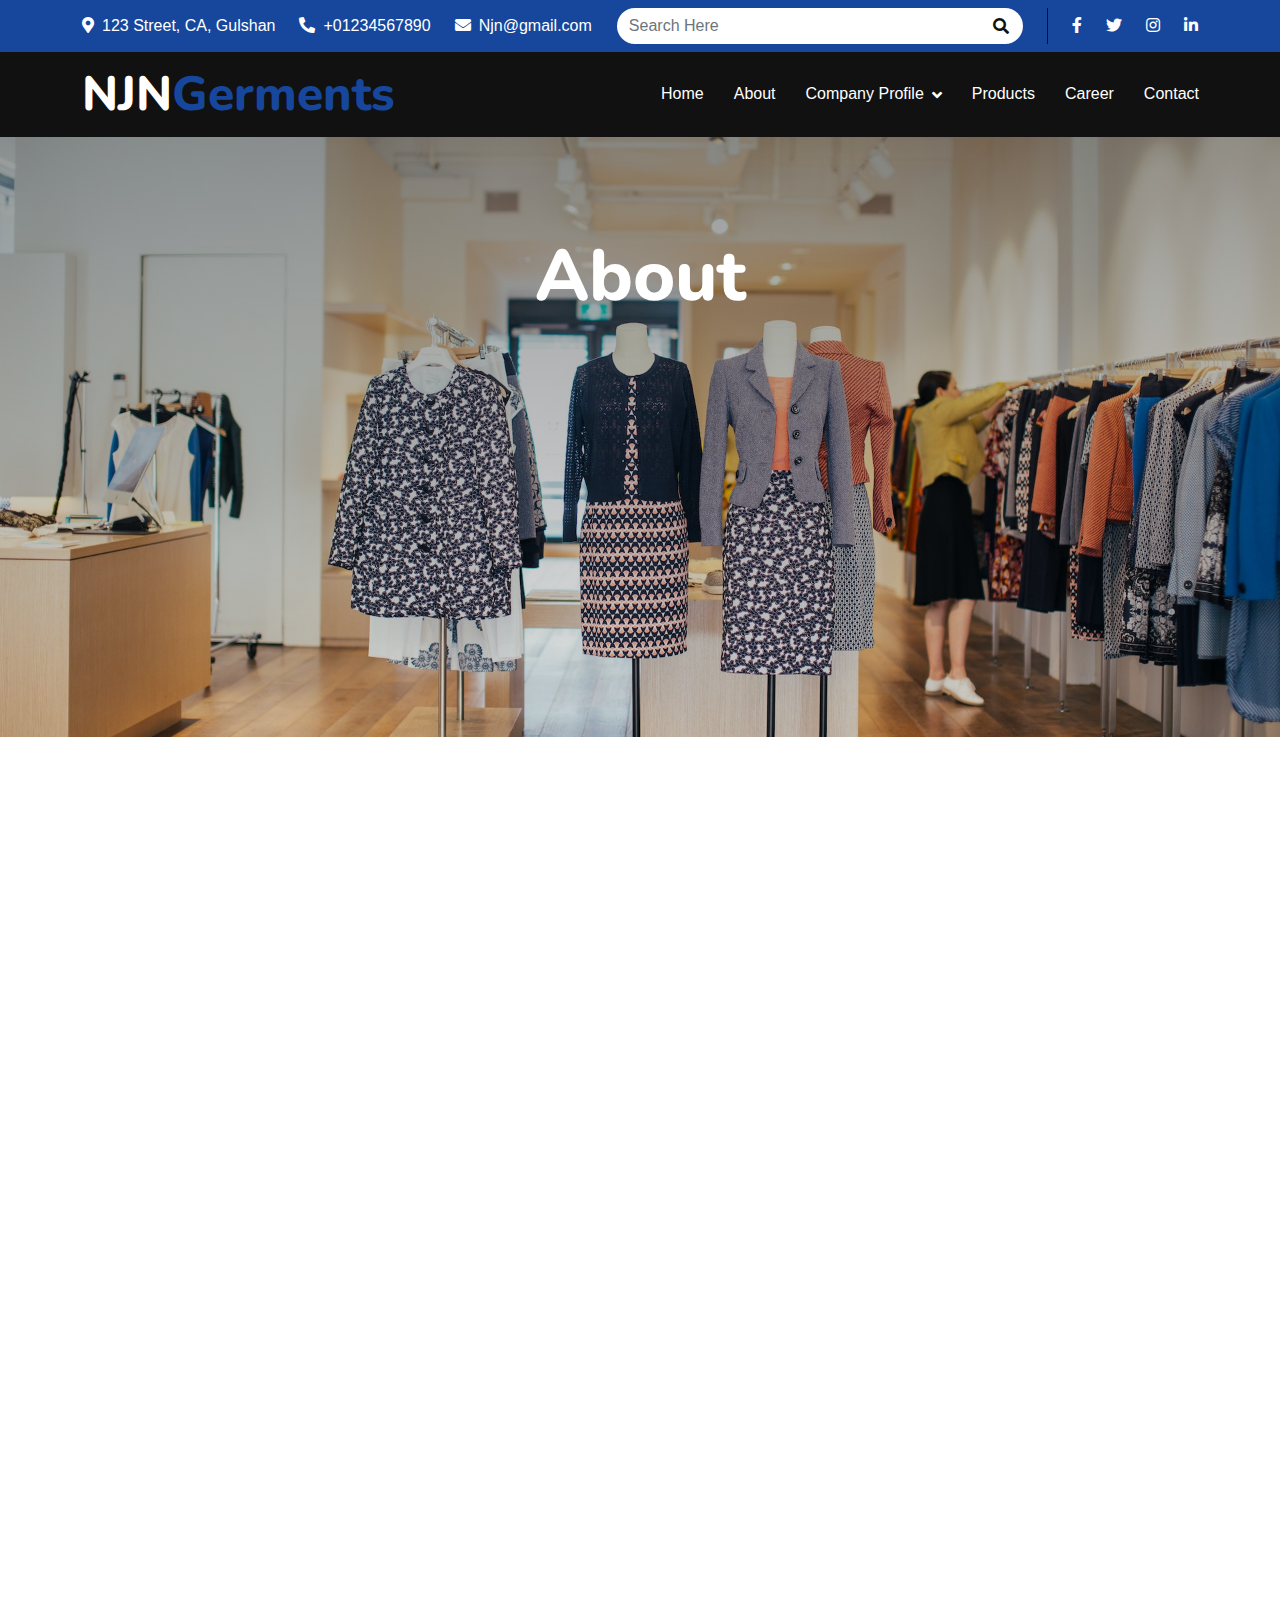
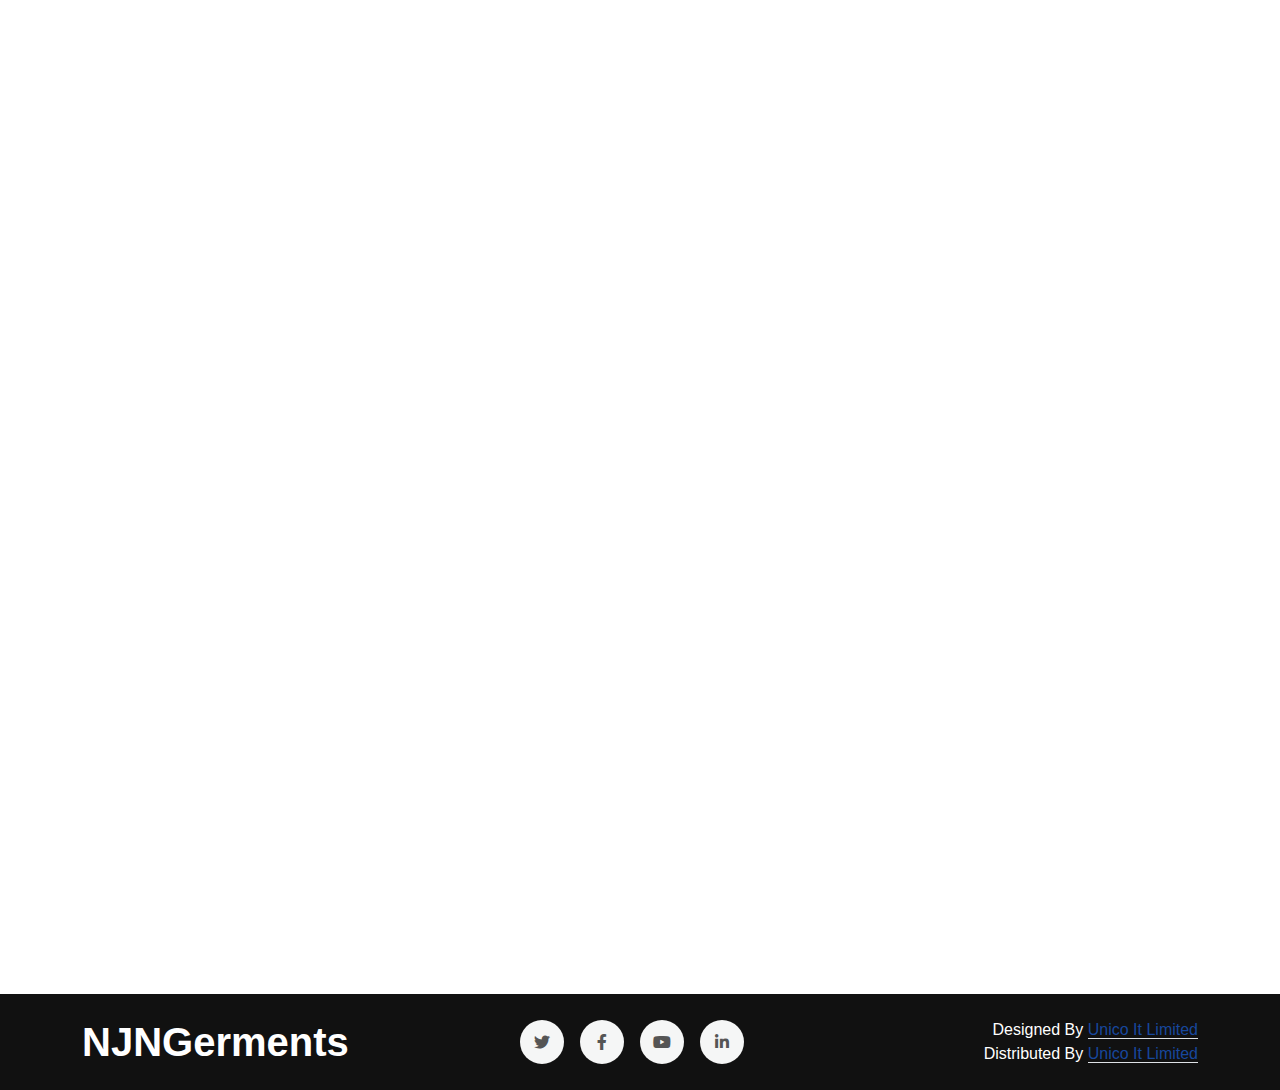
<file: about.html>
<!DOCTYPE html>
<html lang="en">

<head>
    <meta charset="utf-8">
    <title>PestKit - Pest Control Website Template</title>
    <meta content="width=device-width, initial-scale=1.0" name="viewport">
    <meta content="" name="keywords">
    <meta content="" name="description">

    <!-- Google Web Fonts -->
    <link rel="preconnect" href="https://fonts.googleapis.com">
    <link rel="preconnect" href="https://fonts.gstatic.com" crossorigin>
    <link href="https://fonts.googleapis.com/css2?family=Nunito:wght@600;700;800&display=swap" rel="stylesheet">
    <link href="https://fonts.googleapis.com/css2?family=Open+Sans:wght@400;500&display=swap" rel="stylesheet">

    <!-- Icon Font Stylesheet -->
    <link href="https://cdnjs.cloudflare.com/ajax/libs/font-awesome/5.10.0/css/all.min.css" rel="stylesheet">
    <link href="https://cdn.jsdelivr.net/npm/bootstrap-icons@1.4.1/font/bootstrap-icons.css" rel="stylesheet">

    <!-- Libraries Stylesheet -->
    <link href="lib/animate/animate.min.css" rel="stylesheet">
    <link href="lib/owlcarousel/assets/owl.carousel.min.css" rel="stylesheet">

    <!-- Customized Bootstrap Stylesheet -->
    <link href="css/bootstrap.min.css" rel="stylesheet">

    <!-- Template Stylesheet -->
    <link href="css/style.css" rel="stylesheet">
</head>

<body>
    <!-- Spinner Start -->
    <div id="spinner"
        class="show w-100 vh-100 bg-white position-fixed translate-middle top-50 start-50 d-flex align-items-center justify-content-center">
        <div class="spinner-grow text-primary" role="status"></div>
    </div>
    <!-- Spinner End -->

    <!-- Topbar Start -->
    <div class="container-fluid " style="background-color: #17479d;">
        <div class="container">
            <div class="d-flex justify-content-between topbar py-2">
                <div class="d-flex align-items-center flex-shrink-0 topbar-info">
                    <a href="#" class="me-4 text-white"><i class="fas fa-map-marker-alt me-2 text-white"></i>123 Street,
                        CA, Gulshan</a>
                    <a href="#" class="me-4 text-white"><i class="fas fa-phone-alt me-2 text-white"></i>+01234567890</a>
                    <a href="#" class="text-white"><i class="fas fa-envelope me-2 text-white"></i>Njn@gmail.com</a>
                </div>
                <div class="text-end pe-4 me-4 border-end border-dark search-btn">
                    <div class="search-form">
                        <form method="post" action="index.html">
                            <div class="form-group">
                                <div class="d-flex">
                                    <input type="search" class="form-control border-0 rounded-pill" name="search-input"
                                        value="" placeholder="Search Here" required="" />
                                    <button type="submit" value="Search Now!" class="btn"><i
                                            class="fa fa-search text-dark"></i></button>
                                </div>
                            </div>
                        </form>
                    </div>
                </div>
                <div class="d-flex align-items-center justify-content-center topbar-icon">
                    <a href="#" class="me-4"><i class="fab fa-facebook-f text-white"></i></a>
                    <a href="#" class="me-4"><i class="fab fa-twitter text-white"></i></a>
                    <a href="#" class="me-4"><i class="fab fa-instagram text-white"></i></a>
                    <a href="#" class=""><i class="fab fa-linkedin-in text-white"></i></a>
                </div>
            </div>
        </div>
    </div>
    <!-- Topbar End -->

    <!-- Navbar Start -->
    <div class="container-fluid bg-dark ">
        <div class="container">
            <nav class="navbar navbar-dark navbar-expand-lg py-lg-0">
                <a href="index.html" class="navbar-brand">
                    <h1 class="text-white mb-0 display-5">NJN<span class="text-navy"
                            style="color: #17479d;">Germents</span></h1>
                </a>
                <button class="navbar-toggler bg-primary" type="button" data-bs-toggle="collapse"
                    data-bs-target="#navbarCollapse">
                    <span class="fa fa-bars text-dark"></span>
                </button>
                <div class="collapse navbar-collapse me-n3" id="navbarCollapse">
                    <div class="navbar-nav ms-auto">
                        <a href="index.html" class="nav-item nav-link ">Home</a>
                        <a href="about.html" class="nav-item nav-link">About</a>
                        <div class="nav-item dropdown">
                            <a href="#" class="nav-link dropdown-toggle" data-bs-toggle="dropdown">Company Profile</a>
                            <div class="dropdown-menu m-0 ">
                                <a style="" href="director.html" class="dropdown-item ">Board of Directors</a>

                                <a style="" href="Certificate.html" class="dropdown-item"> Certificate of
                                    Incorporation</a>
                                <a style="" href="team.html" class="dropdown-item">Team</a>
                            </div>
                        </div>
                        <a href="products.html" class="nav-item nav-link">Products</a>
                        <a href="carrer.html" class="nav-item nav-link">Career</a>
                        <a href="contact.html" class="nav-item nav-link">Contact</a>
                    </div>
                    <!-- <div class="navbar-nav ms-auto">
                            <a href="index.html" class="nav-item nav-link active">Home</a>
                            <a href="about.html" class="nav-item nav-link">About</a>
                            <a href="service.html" class="nav-item nav-link">Services</a>
                            <a href="project.html" class="nav-item nav-link">Projects</a>
                            <div class="nav-item dropdown">
                                <a href="#" class="nav-link dropdown-toggle" data-bs-toggle="dropdown">Pages</a>
                                <div class="dropdown-menu m-0 ">
                                    <a href="price.html" class="dropdown-item">Pricing Plan</a>
                                    <a href="blog.html" class="dropdown-item">Blog Post</a>
                                    <a href="team.html" class="dropdown-item">Team Members</a>
                                    <a href="testimonial.html" class="dropdown-item">Testimonial</a>
                                    <a href="404.html" class="dropdown-item">404 Page</a>
                                </div>
                            </div>
                            <a href="contact.html" class="nav-item nav-link">Contact</a>
                        </div> -->
                </div>
            </nav>
        </div>
    </div>
    <!-- Navbar End -->

        
        <!-- Page Header Start -->
        <div class="container-fluid page-header py-5">
            <div class="container text-center py-5">
                <h1 class="display-2 text-white mb-4 animated slideInDown">About</h1>
                <nav aria-label="breadcrumb">
                    <ol class="breadcrumb justify-content-center mb-0 animated slideInDown">
                       
                    </ol>
                </nav>
            </div>
        </div>
        <!-- Page Header End -->
        <!-- About Start -->
    <div class="container-fluid py-5">
        <div class="container py-5">
            <div class="row g-5">
                <div class="col-lg-6 col-md-12 wow fadeInUp" data-wow-delay=".3s">
                    <div class="about-img">
                        <div class="rotate-left "></div>
                        <div class="rotate-right "></div>
                        <img src="img/about-img.jpg" class="img-fluid h-100" alt="img">
                        <div class="bg-white experiences">
                            <h1 class="display-3">20+</h1>
                            <h6 class="fw-bold">Years Of Experiences</h6>
                        </div>
                    </div>
                </div>
                <div class="col-lg-6 col-md-12 wow fadeInUp" data-wow-delay=".6s">
                    <div class="about-item overflow-hidden">
                        <!-- <h5 class="mb-2 px-3 py-1 text-dark rounded-pill d-inline-block border border-2 border-primary">About PestKit</h5> -->
                        <h1 class="display-5 mb-2">Apparel That We Manufacture</h1>
                        <p class="fs-5" style="text-align: justify;">Fashion trend keeps changing and it demands
                            garments to be made in a different color, in different style, and various fabrication.

                            Posh Garments is such a garment manufacturer in Bangladesh which can manufacture a wide
                            range of products. The core products of Posh Garments are ladies’ blouses, tops, dresses,
                            skirts, jumpsuits, loungewear, nightwear, or sleepwear. We also manufacture girls’ dresses,
                            tops, and skirts.

                            For men and boys, we manufacture casual wear shirts, boxers and boxer shorts, swim shorts,
                            and sleepwear. Hotel, school uniforms, and hospital uniforms are niche products that we
                            manufacture and export to many countries.</p>
                        <div class="row">
                            <div class="col-3">
                                <div class="text-center">
                                    <div class="p-4 bg-dark rounded d-flex"
                                        style="align-items: center; justify-content: center;">
                                        <i class="fas fa-city fa-4x " style="color: #17479d;"></i>
                                    </div>
                                    <div class="my-2">
                                        <h5>Building</h5>
                                        <h5>Cleaning</h5>
                                    </div>
                                </div>
                            </div>
                            <div class="col-3">
                                <div class="text-center">
                                    <div class="p-4 bg-dark rounded d-flex"
                                        style="align-items: center; justify-content: center;">
                                        <i class="fas fa-school fa-4x " style="color: #17479d;"></i>
                                    </div>
                                    <div class="my-2">
                                        <h5>Education</h5>
                                        <h5>center</h5>
                                    </div>
                                </div>
                            </div>
                            <div class="col-3">
                                <div class="text-center">
                                    <div class="p-4 bg-dark rounded d-flex"
                                        style="align-items: center; justify-content: center;">
                                        <i class="fas fa-warehouse fa-4x " style="color: #17479d;"></i>
                                    </div>
                                    <div class="my-2">
                                        <h5>Warehouse</h5>
                                        <h5>Cleaning</h5>
                                    </div>
                                </div>
                            </div>
                            <div class="col-3">
                                <div class="text-center">
                                    <div class="p-4 bg-dark rounded d-flex"
                                        style="align-items: center; justify-content: center;">
                                        <i class="fas fa-hospital fa-4x " style="color: #17479d;"></i>
                                    </div>
                                    <div class="my-2">
                                        <h5>Hospital</h5>
                                        <h5>Cleaning</h5>
                                    </div>
                                </div>
                            </div>
                        </div>
                        <button type="button" class="btn  border-0 rounded-pill px-4 py-3 mt-5"
                            style="color: white; background-color: #17479d;">Find Services</button>
                    </div>
                </div>
            </div>
        </div>
    </div>
    <!-- About End -->


    <!-- Footer Start -->
    <div class="container-fluid footer py-5 wow fadeIn" data-wow-delay=".3s">
        <div class="container py-5">
            <div class="row g-4 footer-inner">
                <div class="col-lg-3 col-md-6">
                    <div class="footer-item">
                        <h4 class="text-white fw-bold mb-4">About NJN</h4>
                        <p>Nostrud exertation ullamco labor nisi aliquip ex ea commodo consequat duis aute irure dolor
                            in reprehenderit in voluptate velit esse cillum dolore.</p>
                    </div>
                    <div class="pt-5">
                        <iframe
                            src="https://www.google.com/maps/embed?pb=!1m18!1m12!1m3!1d116786.28725441988!2d90.22510394335937!3d23.833832599999994!2m3!1f0!2f0!3f0!3m2!1i1024!2i768!4f13.1!3m3!1m2!1s0x3755c71ce580cc5b%3A0x628f58a3f261f98f!2sUnico%20IT%20Limited!5e0!3m2!1sen!2sbd!4v1697269015013!5m2!1sen!2sbd"
                            width="" height="250" style="border:0;" allowfullscreen="" loading="lazy"
                            referrerpolicy="no-referrer-when-downgrade"></iframe>
                    </div>
                </div>
                <div class="col-lg-3 col-md-6">
                    <div class="footer-item ps-4">
                        <h4 class="text-white fw-bold mb-4">Usefull Link</h4>
                        <div class="d-flex flex-column align-items-start">
                            <a class="btn  ps-0" href=""><i class="fa fa-check me-2"></i>About Us</a>
                            <a class="btn  ps-0" href=""><i class="fa fa-check me-2"></i>Contact Us</a>
                            <a class="btn  ps-0" href=""><i class="fa fa-check me-2"></i>Our Services</a>
                            <a class="btn  ps-0" href=""><i class="fa fa-check me-2"></i>Terms & Condition</a>
                        </div>
                    </div>
                </div>
                <div class="col-lg-3 col-md-6">
                    <div class="footer-item">
                        <h4 class="text-white fw-bold mb-4">Pages Link</h4>
                        <div class="d-flex flex-column align-items-start">
                            <a class="btn ps-0" href="index.html"><i class="fa fa-check me-2"></i>Home</a>
                            <a class="btn ps-0" href="about.html"><i class="fa fa-check me-2"></i>About</a>
                            <a class="btn ps-0" href="products.html"><i class="fa fa-check me-2"></i> Products</a>
                            <a class="btn ps-0" href="carrer.html"><i class="fa fa-check me-2"></i>Career</a>
                            <a class="btn ps-0" href="team.html"><i class="fa fa-check me-2"></i>Team</a>
                            <a class="btn ps-0" href="contact.html"><i class="fa fa-check me-2"></i>Contact</a>
                            <a class="btn ps-0" href="Certificate.html"><i class="fa fa-check me-2"></i> Certificate of
                                Incorporation</a>
                            <a class="btn    ps-0" href="director.html"><i class="fa fa-check me-2"></i>Board of Directors</a>
                        </div>



                    </div>
                </div>
                <div class="col-lg-3 col-md-6">
                    <div class="footer-item">
                        <h4 class="text-white fw-bold mb-4">Contact Us</h4>
                        <a href="" class="btn    w-100 text-start ps-0 pb-3 border-bottom rounded-0"><i
                                class="fa fa-map-marker-alt me-3"></i>123 Street, CA, USA</a>
                        <a href="" class="btn    w-100 text-start ps-0 py-3 border-bottom rounded-0"><i
                                class="fa fa-phone-alt me-3"></i>+012 345 67890</a>
                        <a href="" class="btn    w-100 text-start ps-0 py-3 border-bottom rounded-0"><i
                                class="fa fa-envelope me-3"></i>info@example.com</a>
                        
                    </div>
                </div>
            </div>
        </div>
    </div>
    <!-- Footer End -->
    <!-- Copyright Start -->
    <style>
        .copyright-icon:hover {
            color: #fff;
            background-color: #17479d !important;
        }
    </style>
    <div class="container-fluid copyright bg-dark py-4">
        <div class="container">
            <div class="row">
                <div class="col-md-4  text-md-start mb-3 mb-md-0">
                    <a href="#" class="text-white mb-0 display-6 ">NJNGerments</a>
                </div>
                <div class="col-md-4 copyright-btn text-center text-md-start mb-3 mb-md-0 flex-shrink-0">
                    <a class="btn btn-white rounded-circle bg-light me-3 copyright-icon" href=""><i
                            class="fab fa-twitter"></i></a>
                    <a class="btn btn-white rounded-circle bg-light me-3 copyright-icon" href=""><i
                            class="fab fa-facebook-f"></i></a>
                    <a class="btn btn-white rounded-circle bg-light me-3 copyright-icon" href=""><i
                            class="fab fa-youtube"></i></a>
                    <a class="btn btn-white rounded-circle bg-light me-3 copyright-icon" href=""><i
                            class="fab fa-linkedin-in"></i></a>
                </div>
                <div class="col-md-4 my-auto text-center text-md-end text-white">
                    Designed By <a class="border-bottom" href="" style="color: #17479d;">Unico It
                        Limited</a><br>Distributed By <a class="border-bottom" href="" style="color: #17479d">Unico It
                        Limited</a>
                </div>
            </div>
        </div>
    </div>
    <!-- Copyright End -->


    <!-- Back to Top -->
    

    <!-- JavaScript Libraries -->
    <script src="https://ajax.googleapis.com/ajax/libs/jquery/3.6.4/jquery.min.js"></script>
    <script src="https://code.jquery.com/jquery-3.4.1.min.js"></script>
    <script src="https://cdn.jsdelivr.net/npm/bootstrap@5.0.0/dist/js/bootstrap.bundle.min.js"></script>
    <script src="lib/wow/wow.min.js"></script>
    <script src="lib/easing/easing.min.js"></script>
    <script src="lib/waypoints/waypoints.min.js"></script>
    <script src="lib/owlcarousel/owl.carousel.min.js"></script>

    <!-- Template Javascript -->
    <script src="js/main.js"></script>
</body>

</html>
</file>
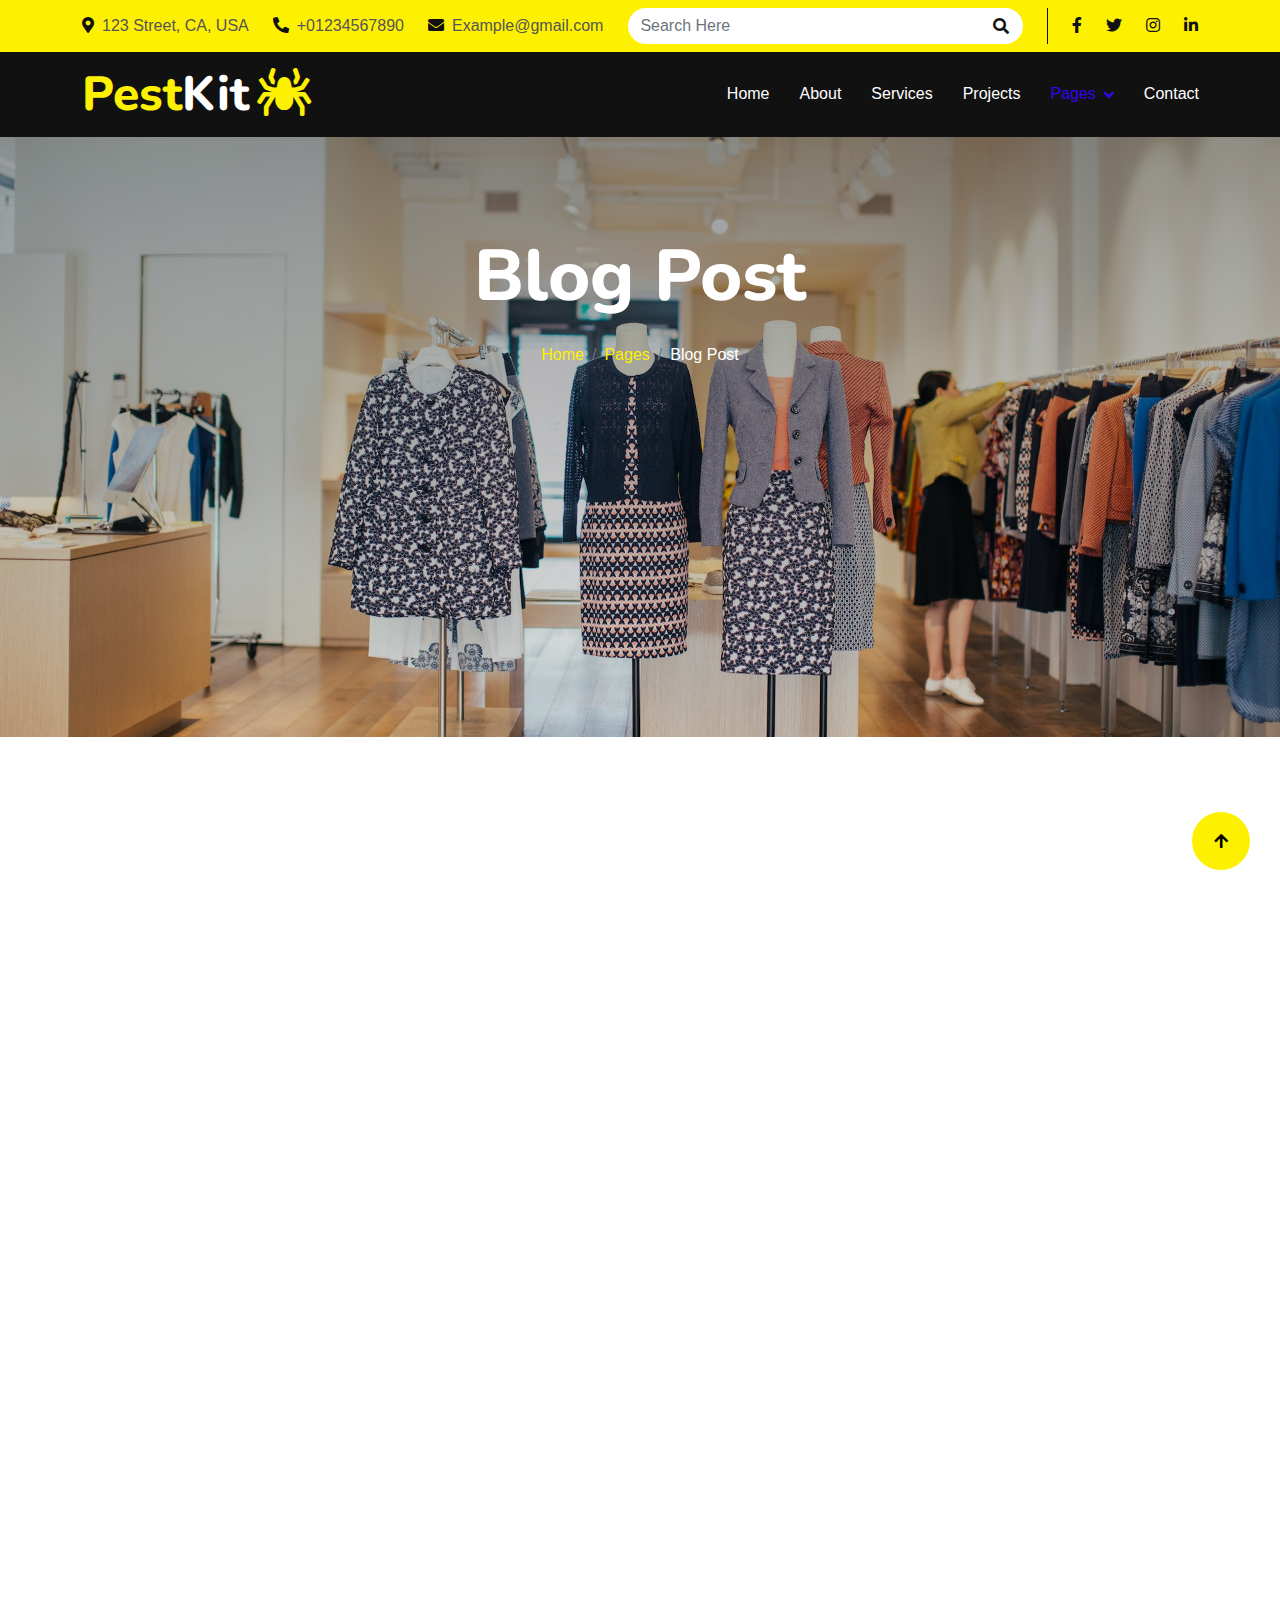
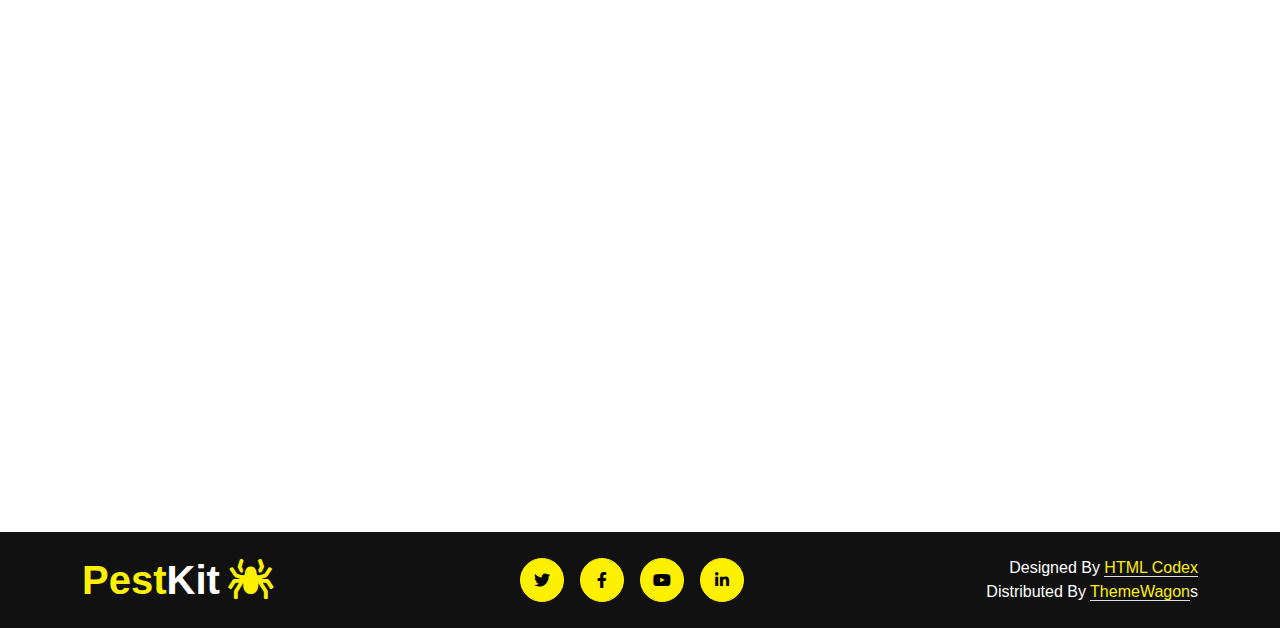
<file: blog.html>
<!DOCTYPE html>
<html lang="en">

    <head>
        <meta charset="utf-8">
        <title>PestKit - Pest Control Website Template</title>
        <meta content="width=device-width, initial-scale=1.0" name="viewport">
        <meta content="" name="keywords">
        <meta content="" name="description">

        <!-- Google Web Fonts -->
        <link rel="preconnect" href="https://fonts.googleapis.com">
        <link rel="preconnect" href="https://fonts.gstatic.com" crossorigin>
        <link href="https://fonts.googleapis.com/css2?family=Nunito:wght@600;700;800&display=swap" rel="stylesheet"> 
        <link href="https://fonts.googleapis.com/css2?family=Open+Sans:wght@400;500&display=swap" rel="stylesheet">

        <!-- Icon Font Stylesheet -->
        <link href="https://cdnjs.cloudflare.com/ajax/libs/font-awesome/5.10.0/css/all.min.css" rel="stylesheet">
        <link href="https://cdn.jsdelivr.net/npm/bootstrap-icons@1.4.1/font/bootstrap-icons.css" rel="stylesheet">

        <!-- Libraries Stylesheet -->
        <link href="lib/animate/animate.min.css" rel="stylesheet">
        <link href="lib/owlcarousel/assets/owl.carousel.min.css" rel="stylesheet">

        <!-- Customized Bootstrap Stylesheet -->
        <link href="css/bootstrap.min.css" rel="stylesheet">

        <!-- Template Stylesheet -->
        <link href="css/style.css" rel="stylesheet">
    </head>

    <body>
        <!-- Spinner Start -->
        <div id="spinner" class="show w-100 vh-100 bg-white position-fixed translate-middle top-50 start-50 d-flex align-items-center justify-content-center">
            <div class="spinner-grow text-primary" role="status"></div>
        </div>
        <!-- Spinner End -->

        <!-- Topbar Start -->
        <div class="container-fluid topbar-top bg-primary">
            <div class="container">
                <div class="d-flex justify-content-between topbar py-2">
                    <div class="d-flex align-items-center flex-shrink-0 topbar-info">
                        <a href="#" class="me-4 text-secondary"><i class="fas fa-map-marker-alt me-2 text-dark"></i>123 Street, CA, USA</a>
                        <a href="#" class="me-4 text-secondary"><i class="fas fa-phone-alt me-2 text-dark"></i>+01234567890</a>
                        <a href="#" class="text-secondary"><i class="fas fa-envelope me-2 text-dark"></i>Example@gmail.com</a>
                    </div>
                    <div class="text-end pe-4 me-4 border-end border-dark search-btn">
                        <div class="search-form">
                            <form method="post" action="index.html">
                                <div class="form-group">
                                    <div class="d-flex">
                                        <input type="search" class="form-control border-0 rounded-pill" name="search-input" value="" placeholder="Search Here" required=""/>
                                        <button type="submit" value="Search Now!" class="btn"><i class="fa fa-search text-dark"></i></button>
                                    </div>
                                </div>
                            </form>
                        </div>
                    </div>
                    <div class="d-flex align-items-center justify-content-center topbar-icon">
                        <a href="#" class="me-4"><i class="fab fa-facebook-f text-dark"></i></a>
                        <a href="#" class="me-4"><i class="fab fa-twitter text-dark"></i></a>
                        <a href="#" class="me-4"><i class="fab fa-instagram text-dark"></i></a>
                        <a href="#" class=""><i class="fab fa-linkedin-in text-dark"></i></a>
                    </div>
                </div>
            </div>
        </div>
        <!-- Topbar End -->


        <!-- Navbar Start -->
        <div class="container-fluid bg-dark">
            <div class="container">
                <nav class="navbar navbar-dark navbar-expand-lg py-lg-0">
                    <a href="index.html" class="navbar-brand">
                        <h1 class="text-primary mb-0 display-5">Pest<span class="text-white">Kit</span><i class="fa fa-spider text-primary ms-2"></i></h1>
                    </a>
                    <button class="navbar-toggler bg-primary" type="button" data-bs-toggle="collapse" data-bs-target="#navbarCollapse">
                        <span class="fa fa-bars text-dark"></span>
                    </button>
                    <div class="collapse navbar-collapse me-n3" id="navbarCollapse">
                        <div class="navbar-nav ms-auto">
                            <a href="index.html" class="nav-item nav-link">Home</a>
                            <a href="about.html" class="nav-item nav-link">About</a>
                            <a href="service.html" class="nav-item nav-link">Services</a>
                            <a href="project.html" class="nav-item nav-link">Projects</a>
                            <div class="nav-item dropdown">
                                <a href="#" class="nav-link dropdown-toggle active" data-bs-toggle="dropdown">Pages</a>
                                <div class="dropdown-menu m-0 bg-primary">
                                    <a href="price.html" class="dropdown-item">Pricing Plan</a>
                                    <a href="blog.html" class="dropdown-item active">Blog Post</a>
                                    <a href="team.html" class="dropdown-item">Team Members</a>
                                    <a href="testimonial.html" class="dropdown-item">Testimonial</a>
                                    <a href="404.html" class="dropdown-item">404 Page</a>
                                </div>
                            </div>
                            <a href="contact.html" class="nav-item nav-link">Contact</a>
                        </div>
                    </div>
                </nav>
            </div>
        </div>
        <!-- Navbar End -->

        
        <!-- Page Header Start -->
        <div class="container-fluid page-header py-5">
            <div class="container text-center py-5">
                <h1 class="display-2 text-white mb-4 animated slideInDown">Blog Post</h1>
                <nav aria-label="breadcrumb">
                    <ol class="breadcrumb justify-content-center mb-0 animated slideInDown">
                        <li class="breadcrumb-item"><a href="#">Home</a></li>
                        <li class="breadcrumb-item"><a href="#">Pages</a></li>
                        <li class="breadcrumb-item text-white" aria-current="page">Blog Post</li>
                    </ol>
                </nav>
            </div>
        </div>
        <!-- Page Header End -->


        <!-- Blog Start -->
        <div class="container-fluid py-5">
            <div class="container py-5">
                <div class="text-center mb-5 wow fadeInUp" data-wow-delay=".3s">
                    <h5 class="mb-2 px-3 py-1 text-dark rounded-pill d-inline-block border border-2 border-primary">Our Blog</h5>
                    <h1 class="display-5">Latest Blog & News</h1>
                </div>
                <div class="owl-carousel blog-carousel wow fadeInUp" data-wow-delay=".5s">
                    <div class="blog-item">
                        <img src="img/blog-1.jpg" class="img-fluid w-100 rounded-top" alt="">
                         <div class="rounded-bottom bg-light">
                            <div class="d-flex justify-content-between p-4 pb-2">
                                <span class="pe-2 text-dark"><i class="fa fa-user me-2"></i>By Admin</span>
                                <span class="text-dark"><i class="fas fa-calendar-alt me-2"></i>10 Feb, 2023</span>
                            </div>
                            <div class="px-4 pb-0">
                                <h4>How To Build A Cleaning Plan</h4>
                                <p>Lorem ipsum dolor sit amet consectur adip sed eiusmod tempor.</p>
                            </div>
                            <div class="p-4 py-2 d-flex justify-content-between bg-primary rounded-bottom blog-btn">
                                <a href="#" type="button" class="btn btn-primary border-0">Learn More</a>
                                <a href="#" class="my-auto btn-primary border-0"><i class="fa fa-comments me-2"></i>23 Comments</a>
                            </div>
                        </div>
                    </div>
                    <div class="blog-item">
                        <img src="img/blog-3.jpg" class="img-fluid w-100 rounded-top" alt="">
                         <div class="rounded-bottom bg-light">
                            <div class="d-flex justify-content-between p-4 pb-2">
                                <span class="pe-2 text-dark"><i class="fa fa-user me-2"></i>By Admin</span>
                                <span class="text-dark"><i class="fas fa-calendar-alt me-2"></i>10 Feb, 2023</span>
                            </div>
                            <div class="px-4 pb-0">
                                <h4>How To Build A Cleaning Plan</h4>
                                <p>Lorem ipsum dolor sit amet consectur adip sed eiusmod tempor.</p>
                            </div>
                            <div class="p-4 py-2 d-flex justify-content-between bg-primary rounded-bottom blog-btn">
                                <a href="#" type="button" class="btn btn-primary border-0">Learn More</a>
                                <a href="#" class="my-auto text-dark"><i class="fa fa-comments me-2"></i>23 Comments</a>
                            </div>
                        </div>
                    </div>
                    <div class="blog-item">
                        <img src="img/blog-2.jpg" class="img-fluid w-100 rounded-top" alt="">
                         <div class="rounded-bottom bg-light">
                            <div class="d-flex justify-content-between p-4 pb-2">
                                <span class="pe-2 text-dark"><i class="fa fa-user me-2"></i>By Admin</span>
                                <span class="text-dark"><i class="fas fa-calendar-alt me-2"></i>10 Feb, 2023</span>
                            </div>
                            <div class="px-4 pb-0">
                                <h4>How To Build A Cleaning Plan</h4>
                                <p>Lorem ipsum dolor sit amet consectur adip sed eiusmod tempor.</p>
                            </div>
                            <div class="p-4 py-2 d-flex justify-content-between bg-primary rounded-bottom blog-btn">
                                <a href="#" type="button" class="btn btn-primary border-0">Learn More</a>
                                <a href="#" class="my-auto text-dark"><i class="fa fa-comments me-2"></i>23 Comments</a>
                            </div>
                        </div>
                    </div>
                    <div class="blog-item">
                        <img src="img/blog-1.jpg" class="img-fluid w-100 rounded-top" alt="">
                         <div class="rounded-bottom bg-light">
                            <div class="d-flex justify-content-between p-4 pb-2">
                                <span class="pe-2 text-dark"><i class="fa fa-user me-2"></i>By Admin</span>
                                <span class="text-dark"><i class="fas fa-calendar-alt me-2"></i>10 Feb, 2023</span>
                            </div>
                            <div class="px-4 pb-0">
                                <h4>How To Build A Cleaning Plan</h4>
                                <p>Lorem ipsum dolor sit amet consectur adip sed eiusmod tempor.</p>
                            </div>
                            <div class="p-4 py-2 d-flex justify-content-between bg-primary rounded-bottom blog-btn">
                                <a href="#" type="button" class="btn btn-primary border-0">Learn More</a>
                                <a href="#" class="my-auto text-dark"><i class="fa fa-comments me-2"></i>23 Comments</a>
                            </div>
                        </div>
                    </div>
                </div>
            </div>
        </div>
        <!-- Blog End -->


        <!-- Footer Start -->
        <div class="container-fluid footer py-5 wow fadeIn" data-wow-delay=".3s">
            <div class="container py-5">
                <div class="row g-4 footer-inner">
                    <div class="col-lg-3 col-md-6">
                        <div class="footer-item">
                            <h4 class="text-white fw-bold mb-4">About PestKit.</h4>
                            <p>Nostrud exertation ullamco labor nisi aliquip ex ea commodo consequat duis aute irure dolor in reprehenderit in voluptate velit esse cillum dolore.</p>
                            <p class="mb-0"><a class="" href="#">PestKit </a> &copy; 2023 All Right Reserved.</p>
                        </div>
                    </div>
                    <div class="col-lg-3 col-md-6">
                        <div class="footer-item">
                            <h4 class="text-white fw-bold mb-4">Usefull Link</h4>
                            <div class="d-flex flex-column align-items-start">
                                <a class="btn btn-link ps-0" href=""><i class="fa fa-check me-2"></i>About Us</a>
                                <a class="btn btn-link ps-0" href=""><i class="fa fa-check me-2"></i>Contact Us</a>
                                <a class="btn btn-link ps-0" href=""><i class="fa fa-check me-2"></i>Our Services</a>
                                <a class="btn btn-link ps-0" href=""><i class="fa fa-check me-2"></i>Terms & Condition</a>
                            </div>
                        </div>
                    </div>
                    <div class="col-lg-3 col-md-6">
                        <div class="footer-item">
                            <h4 class="text-white fw-bold mb-4">Services Link</h4>
                            <div class="d-flex flex-column align-items-start">
                                <a class="btn btn-link ps-0" href=""><i class="fa fa-check me-2"></i>Apartment Cleaning</a>
                                <a class="btn btn-link ps-0" href=""><i class="fa fa-check me-2"></i>Office Cleaning</a>
                                <a class="btn btn-link ps-0" href=""><i class="fa fa-check me-2"></i>Car Washing</a>
                                <a class="btn btn-link ps-0" href=""><i class="fa fa-check me-2"></i>Green Cleaning</a>
                            </div>
                            
                        </div>
                    </div>
                    <div class="col-lg-3 col-md-6">
                        <div class="footer-item">
                            <h4 class="text-white fw-bold mb-4">Contact Us</h4>
                            <a href="" class="btn btn-link w-100 text-start ps-0 pb-3 border-bottom rounded-0"><i class="fa fa-map-marker-alt me-3"></i>123 Street, CA, USA</a>
                            <a href="" class="btn btn-link w-100 text-start ps-0 py-3 border-bottom rounded-0"><i class="fa fa-phone-alt me-3"></i>+012 345 67890</a>
                            <a href="" class="btn btn-link w-100 text-start ps-0 py-3 border-bottom rounded-0"><i class="fa fa-envelope me-3"></i>info@example.com</a>
                        </div>
                    </div>
                </div>
            </div>
        </div>
        <!-- Footer End -->



        <!-- Copyright Start -->
        <div class="container-fluid copyright bg-dark py-4">
            <div class="container">
                <div class="row">
                    <div class="col-md-4 text-center text-md-start mb-3 mb-md-0">
                        <a href="#" class="text-primary mb-0 display-6">Pest<span class="text-white">Kit</span><i class="fa fa-spider text-primary ms-2"></i></a>
                    </div>
                    <div class="col-md-4 copyright-btn text-center text-md-start mb-3 mb-md-0 flex-shrink-0">
                        <a class="btn btn-primary rounded-circle me-3 copyright-icon" href=""><i class="fab fa-twitter"></i></a>
                        <a class="btn btn-primary rounded-circle me-3 copyright-icon" href=""><i class="fab fa-facebook-f"></i></a>
                        <a class="btn btn-primary rounded-circle me-3 copyright-icon" href=""><i class="fab fa-youtube"></i></a>
                        <a class="btn btn-primary rounded-circle me-3 copyright-icon" href=""><i class="fab fa-linkedin-in"></i></a>
                    </div>
                    <div class="col-md-4 my-auto text-center text-md-end text-white">
                        <!--/*** This template is free as long as you keep the below author’s credit link/attribution link/backlink. ***/-->
                        <!--/*** If you'd like to use the template without the below author’s credit link/attribution link/backlink, ***/-->
                        <!--/*** you can purchase the Credit Removal License from "https://htmlcodex.com/credit-removal". ***/-->
                        Designed By <a class="border-bottom" href="https://htmlcodex.com">HTML Codex</a><br>Distributed By <a class="border-bottom" href="https://themewagon.com">ThemeWagon</a>s
                    </div>
                </div>
            </div>
        </div>
        <!-- Copyright End -->
        

        <!-- Back to Top -->
        <a href="#" class="btn btn-primary rounded-circle border-3 back-to-top"><i class="fa fa-arrow-up"></i></a>

        
        <!-- JavaScript Libraries -->
        <script src="https://ajax.googleapis.com/ajax/libs/jquery/3.6.4/jquery.min.js"></script>
        <script src="https://code.jquery.com/jquery-3.4.1.min.js"></script>
        <script src="https://cdn.jsdelivr.net/npm/bootstrap@5.0.0/dist/js/bootstrap.bundle.min.js"></script>
        <script src="lib/wow/wow.min.js"></script>
        <script src="lib/easing/easing.min.js"></script>
        <script src="lib/waypoints/waypoints.min.js"></script>
        <script src="lib/owlcarousel/owl.carousel.min.js"></script>

        <!-- Template Javascript -->
        <script src="js/main.js"></script>
    </body>

</html>
</file>
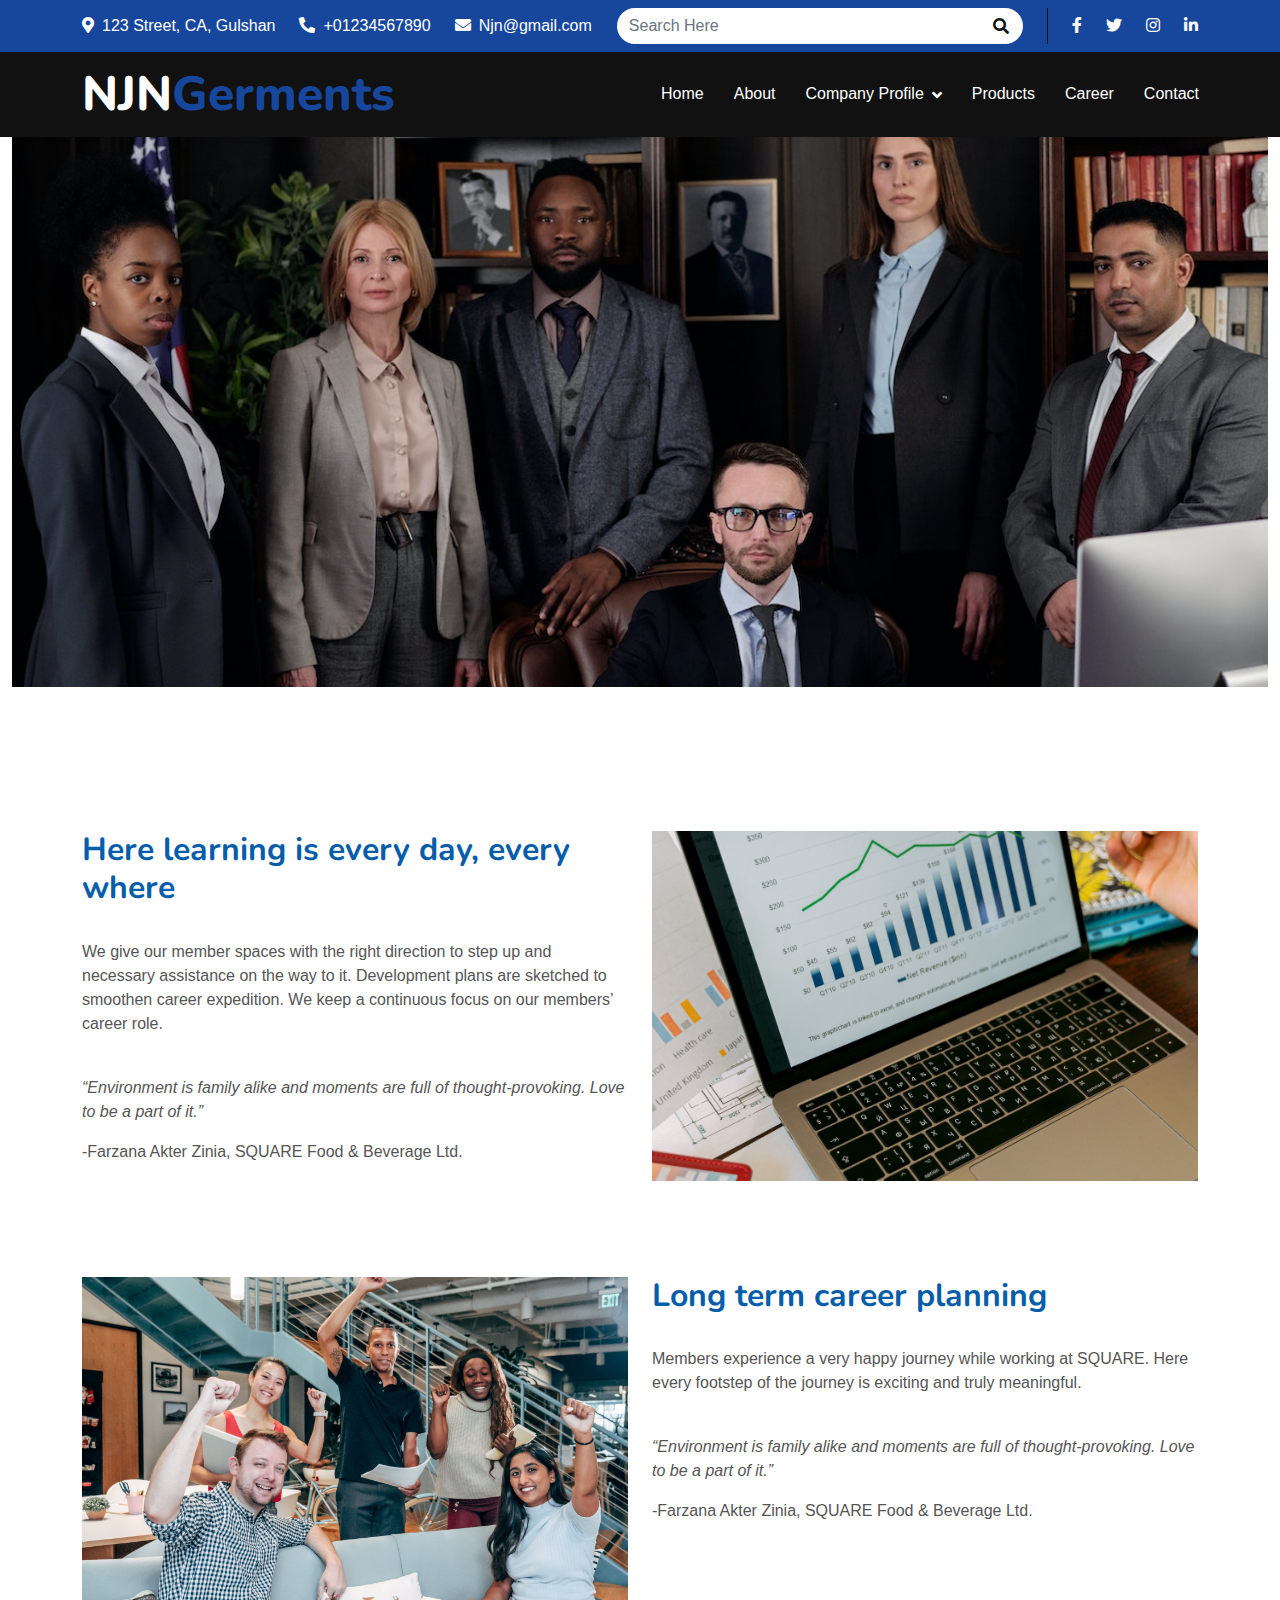
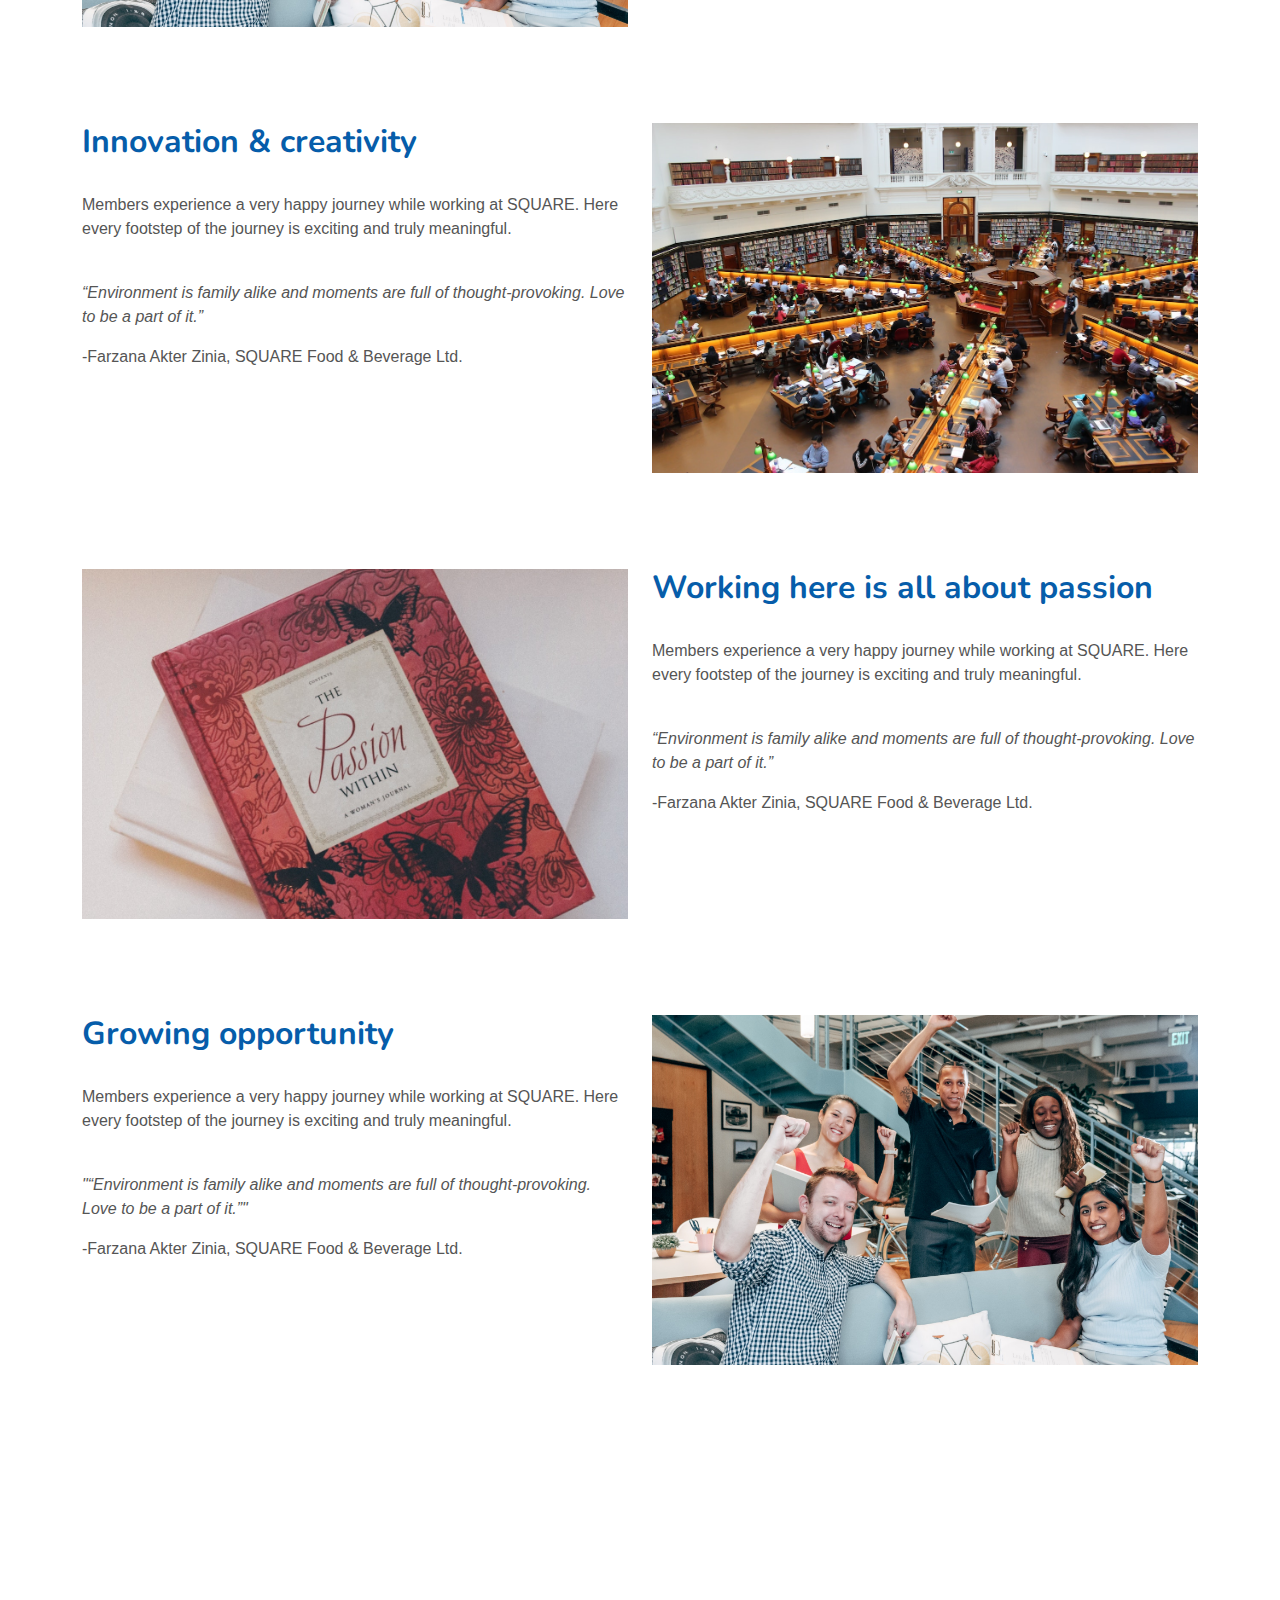
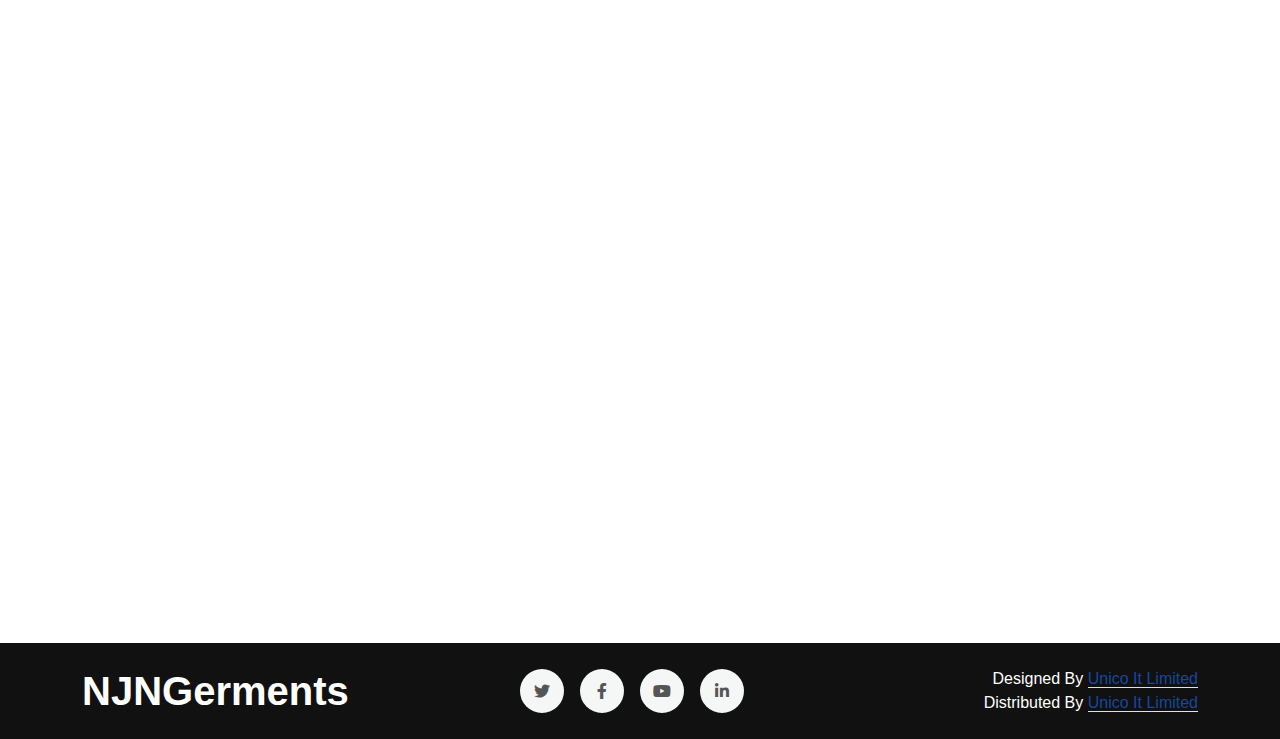
<file: carrer.html>
<!DOCTYPE html>
<html lang="en">

<head>
    <meta charset="utf-8">
    <title>PestKit - Pest Control Website Template</title>
    <meta content="width=device-width, initial-scale=1.0" name="viewport">
    <meta content="" name="keywords">
    <meta content="" name="description">

    <!-- Google Web Fonts -->
    <link rel="preconnect" href="https://fonts.googleapis.com">
    <link rel="preconnect" href="https://fonts.gstatic.com" crossorigin>
    <link href="https://fonts.googleapis.com/css2?family=Nunito:wght@600;700;800&display=swap" rel="stylesheet">
    <link href="https://fonts.googleapis.com/css2?family=Open+Sans:wght@400;500&display=swap" rel="stylesheet">

    <!-- Icon Font Stylesheet -->
    <link href="https://cdnjs.cloudflare.com/ajax/libs/font-awesome/5.10.0/css/all.min.css" rel="stylesheet">
    <link href="https://cdn.jsdelivr.net/npm/bootstrap-icons@1.4.1/font/bootstrap-icons.css" rel="stylesheet">

    <!-- Libraries Stylesheet -->
    <link href="lib/animate/animate.min.css" rel="stylesheet">
    <link href="lib/owlcarousel/assets/owl.carousel.min.css" rel="stylesheet">

    <!-- Customized Bootstrap Stylesheet -->
    <link href="css/bootstrap.min.css" rel="stylesheet">

    <!-- Template Stylesheet -->
    <link href="css/style.css" rel="stylesheet">
</head>

<body>
    <!-- Spinner Start -->
    <div id="spinner"
        class="show w-100 vh-100 bg-white position-fixed translate-middle top-50 start-50 d-flex align-items-center justify-content-center">
        <div class="spinner-grow text-primary" role="status"></div>
    </div>
    <!-- Spinner End -->

    <!-- Topbar Start -->
    <div class="container-fluid " style="background-color: #17479d;">
        <div class="container">
            <div class="d-flex justify-content-between topbar py-2">
                <div class="d-flex align-items-center flex-shrink-0 topbar-info">
                    <a href="#" class="me-4 text-white"><i class="fas fa-map-marker-alt me-2 text-white"></i>123 Street,
                        CA, Gulshan</a>
                    <a href="#" class="me-4 text-white"><i class="fas fa-phone-alt me-2 text-white"></i>+01234567890</a>
                    <a href="#" class="text-white"><i class="fas fa-envelope me-2 text-white"></i>Njn@gmail.com</a>
                </div>
                <div class="text-end pe-4 me-4 border-end border-dark search-btn">
                    <div class="search-form">
                        <form method="post" action="index.html">
                            <div class="form-group">
                                <div class="d-flex">
                                    <input type="search" class="form-control border-0 rounded-pill" name="search-input"
                                        value="" placeholder="Search Here" required="" />
                                    <button type="submit" value="Search Now!" class="btn"><i
                                            class="fa fa-search text-dark"></i></button>
                                </div>
                            </div>
                        </form>
                    </div>
                </div>
                <div class="d-flex align-items-center justify-content-center topbar-icon">
                    <a href="#" class="me-4"><i class="fab fa-facebook-f text-white"></i></a>
                    <a href="#" class="me-4"><i class="fab fa-twitter text-white"></i></a>
                    <a href="#" class="me-4"><i class="fab fa-instagram text-white"></i></a>
                    <a href="#" class=""><i class="fab fa-linkedin-in text-white"></i></a>
                </div>
            </div>
        </div>
    </div>
    <!-- Topbar End -->

    <!-- Navbar Start -->
    <div class="container-fluid bg-dark ">
        <div class="container">
            <nav class="navbar navbar-dark navbar-expand-lg py-lg-0">
                <a href="index.html" class="navbar-brand">
                    <h1 class="text-white mb-0 display-5">NJN<span class="text-navy"
                            style="color: #17479d;">Germents</span></h1>
                </a>
                <button class="navbar-toggler bg-primary" type="button" data-bs-toggle="collapse"
                    data-bs-target="#navbarCollapse">
                    <span class="fa fa-bars text-dark"></span>
                </button>
                <div class="collapse navbar-collapse me-n3" id="navbarCollapse">
                    <div class="navbar-nav ms-auto">
                        <a href="index.html" class="nav-item nav-link ">Home</a>
                        <a href="about.html" class="nav-item nav-link">About</a>
                        <div class="nav-item dropdown">
                            <a href="#" class="nav-link dropdown-toggle" data-bs-toggle="dropdown">Company Profile</a>
                            <div class="dropdown-menu m-0 ">
                                <a style="" href="director.html" class="dropdown-item ">Board of Directors</a>

                                <a style="" href="Certificate.html" class="dropdown-item"> Certificate of
                                    Incorporation</a>
                                <a style="" href="team.html" class="dropdown-item">Team</a>
                            </div>
                        </div>
                        <a href="products.html" class="nav-item nav-link">Products</a>
                        <a href="carrer.html" class="nav-item nav-link">Career</a>
                        <a href="contact.html" class="nav-item nav-link">Contact</a>
                    </div>
                    <!-- <div class="navbar-nav ms-auto">
                            <a href="index.html" class="nav-item nav-link active">Home</a>
                            <a href="about.html" class="nav-item nav-link">About</a>
                            <a href="service.html" class="nav-item nav-link">Services</a>
                            <a href="project.html" class="nav-item nav-link">Projects</a>
                            <div class="nav-item dropdown">
                                <a href="#" class="nav-link dropdown-toggle" data-bs-toggle="dropdown">Pages</a>
                                <div class="dropdown-menu m-0 ">
                                    <a href="price.html" class="dropdown-item">Pricing Plan</a>
                                    <a href="blog.html" class="dropdown-item">Blog Post</a>
                                    <a href="team.html" class="dropdown-item">Team Members</a>
                                    <a href="testimonial.html" class="dropdown-item">Testimonial</a>
                                    <a href="404.html" class="dropdown-item">404 Page</a>
                                </div>
                            </div>
                            <a href="contact.html" class="nav-item nav-link">Contact</a>
                        </div> -->
                </div>
            </nav>
        </div>
    </div>
    <!-- Navbar End -->
   
   




 <!-- Page Header Start -->
<div class="container-fluid">
<div class="position-relative">
    <img src="img/carrer/3.jpg"  style="height: 550px; width: 100%; object-fit: cover ; object-position: center center;">
    <!-- <img src="img/career-page/cb1.jpg"  style="height: 550px; width: 100%; object-fit: cover ; object-position: center center;"> -->
</div>

</div>
<!-- Page Header end -->



<div class=" container py-5 my-md-5">
    <div class="row py-2 py-md-5">
        <div class=" col-12 col-md-6" >
            <h2 style="color: #065daa; opacity: 1;">Here learning is every day, every where</h2>
<p class="py-4">We give our member spaces with the right direction to step up and necessary assistance on the way to it. Development plans are sketched to smoothen career expedition. We keep a continuous focus on our members’  career role.</p>  
<p><i>“Environment is family alike and moments are full of thought-provoking. Love to be a part of it.”</i></p>
<p>-Farzana Akter Zinia, SQUARE Food & Beverage Ltd.</p>    
</div>
   
    <div class=" col-12 col-md-6">
        <img src="img/carrer/2.jpg"  style="height: 550px; width: 100%; object-fit: cover ; object-position: center center; min-height: auto; max-height: 350px;">
    </div>
    
</div>
    <div class="row py-2 py-md-5">
        <div class=" col-12 col-md-6">
            <img src="img/carrer/1.jpg"   style="height: 550px; width: 100%; object-fit: cover ; object-position: center center; min-height: auto; max-height: 350px;">
        </div>
        <div class=" col-12 col-md-6" >
            <h2 style="color: #065daa; opacity: 1;"> Long term career planning</h2>
   
            <p class="py-4">  Members experience a very happy journey while working at SQUARE. Here every footstep of the journey is exciting and truly meaningful.</p>
            <p><i>“Environment is family alike and moments are full of thought-provoking. Love to be a part of it.”</i></p>
        <p>-Farzana Akter Zinia, SQUARE Food & Beverage Ltd.</p>
        </div>
   
    
    
</div>
    <div class="row py-2 py-md-5">
        <div class=" col-12 col-md-6" >
            <h2 style="color: #065daa; opacity: 1;">Innovation & creativity</h2>
    
            <p class="py-4">  Members experience a very happy journey while working at SQUARE. Here every footstep of the journey is exciting and truly meaningful.</p>
            <p><i>“Environment is family alike and moments are full of thought-provoking. Love to be a part of it.”</i></p>
            <p>-Farzana Akter Zinia, SQUARE Food & Beverage Ltd.</p>
        </div>
   
    <div class=" col-12 col-md-6">
        <img src="img/carrer/4.jpg"   style="height: 550px; width: 100%; object-fit: cover ; object-position: center center; min-height: auto; max-height: 350px;">
    </div>
    
</div>
    <div class="row py-2 py-md-5">
        <div class=" col-12 col-md-6">
            <img src="img/carrer/5.jpg"   style="height: 550px; width: 100%; object-fit: cover ; object-position: center center; min-height: auto; max-height: 350px;">
        </div>
        <div class=" col-12 col-md-6" >
            <h2 style="color: #065daa; opacity: 1;">Working here is all about passion</h2>
            <p class="py-4">  Members experience a very happy journey while working at SQUARE. Here every footstep of the journey is exciting and truly meaningful.</p>
       
    <p><i>“Environment is family alike and moments are full of thought-provoking. Love to be a part of it.”</i></p>
    <p>-Farzana Akter Zinia, SQUARE Food & Beverage Ltd.</p></div>
   
    
    
</div>
    <div class="row py-2 py-md-5">
        <div class=" col-12 col-md-6" >
            <h2 style="color: #065daa; opacity: 1;">Growing opportunity</h2>
            <p class="py-4">  Members experience a very happy journey while working at SQUARE. Here every footstep of the journey is exciting and truly meaningful.</p>
    <p><i>"“Environment is family alike and moments are full of thought-provoking. Love to be a part of it.”"</i></p>
    <p>-Farzana Akter Zinia, SQUARE Food & Beverage Ltd.</p>
</div>
        <div class=" col-12 col-md-6">
            <img src="img/carrer/1.jpg"  style="height: 550px; width: 100%; object-fit: cover ; object-position: center center; min-height: auto; max-height: 350px;">
        </div>
       
   
    
    
</div>
    </div>


    <!-- About-footer start -->
  
    <!-- About-footer start -->
    

    <!-- About-footer end -->
  <!-- Footer Start -->
  <div class="container-fluid footer py-5 wow fadeIn" data-wow-delay=".3s">
    <div class="container py-5">
        <div class="row g-4 footer-inner">
            <div class="col-lg-3 col-md-6">
                <div class="footer-item">
                    <h4 class="text-white fw-bold mb-4">About NJN</h4>
                    <p>Nostrud exertation ullamco labor nisi aliquip ex ea commodo consequat duis aute irure dolor
                        in reprehenderit in voluptate velit esse cillum dolore.</p>
                </div>
                <div class="pt-5">
                    <iframe
                        src="https://www.google.com/maps/embed?pb=!1m18!1m12!1m3!1d116786.28725441988!2d90.22510394335937!3d23.833832599999994!2m3!1f0!2f0!3f0!3m2!1i1024!2i768!4f13.1!3m3!1m2!1s0x3755c71ce580cc5b%3A0x628f58a3f261f98f!2sUnico%20IT%20Limited!5e0!3m2!1sen!2sbd!4v1697269015013!5m2!1sen!2sbd"
                        width="" height="250" style="border:0;" allowfullscreen="" loading="lazy"
                        referrerpolicy="no-referrer-when-downgrade"></iframe>
                </div>
            </div>
            <div class="col-lg-3 col-md-6">
                <div class="footer-item ps-4">
                    <h4 class="text-white fw-bold mb-4">Usefull Link</h4>
                    <div class="d-flex flex-column align-items-start">
                        <a class="btn  ps-0" href=""><i class="fa fa-check me-2"></i>About Us</a>
                        <a class="btn  ps-0" href=""><i class="fa fa-check me-2"></i>Contact Us</a>
                        <a class="btn  ps-0" href=""><i class="fa fa-check me-2"></i>Our Services</a>
                        <a class="btn  ps-0" href=""><i class="fa fa-check me-2"></i>Terms & Condition</a>
                    </div>
                </div>
            </div>
            <div class="col-lg-3 col-md-6">
                <div class="footer-item">
                    <h4 class="text-white fw-bold mb-4">Pages Link</h4>
                    <div class="d-flex flex-column align-items-start">
                        <a class="btn ps-0" href="index.html"><i class="fa fa-check me-2"></i>Home</a>
                        <a class="btn ps-0" href="about.html"><i class="fa fa-check me-2"></i>About</a>
                        <a class="btn ps-0" href="products.html"><i class="fa fa-check me-2"></i> Products</a>
                        <a class="btn ps-0" href="carrer.html"><i class="fa fa-check me-2"></i>Career</a>
                        <a class="btn ps-0" href="team.html"><i class="fa fa-check me-2"></i>Team</a>
                        <a class="btn ps-0" href="contact.html"><i class="fa fa-check me-2"></i>Contact</a>
                        <a class="btn ps-0" href="Certificate.html"><i class="fa fa-check me-2"></i> Certificate of
                            Incorporation</a>
                        <a class="btn    ps-0" href="director.html"><i class="fa fa-check me-2"></i>Board of Directors</a>
                    </div>



                </div>
            </div>
            <div class="col-lg-3 col-md-6">
                <div class="footer-item">
                    <h4 class="text-white fw-bold mb-4">Contact Us</h4>
                    <a href="" class="btn    w-100 text-start ps-0 pb-3 border-bottom rounded-0"><i
                            class="fa fa-map-marker-alt me-3"></i>123 Street, CA, USA</a>
                    <a href="" class="btn    w-100 text-start ps-0 py-3 border-bottom rounded-0"><i
                            class="fa fa-phone-alt me-3"></i>+012 345 67890</a>
                    <a href="" class="btn    w-100 text-start ps-0 py-3 border-bottom rounded-0"><i
                            class="fa fa-envelope me-3"></i>info@example.com</a>
                    
                </div>
            </div>
        </div>
    </div>
</div>
<!-- Footer End -->



<!-- Copyright Start -->
<style>
    .copyright-icon:hover {
        color: #fff;
        background-color: #17479d !important;
    }
</style>
<div class="container-fluid copyright bg-dark py-4">
    <div class="container">
        <div class="row">
            <div class="col-md-4  text-md-start mb-3 mb-md-0">
                <a href="#" class="text-white mb-0 display-6 ">NJNGerments</a>
            </div>
            <div class="col-md-4 copyright-btn text-center text-md-start mb-3 mb-md-0 flex-shrink-0">
                <a class="btn btn-white rounded-circle bg-light me-3 copyright-icon" href=""><i
                        class="fab fa-twitter"></i></a>
                <a class="btn btn-white rounded-circle bg-light me-3 copyright-icon" href=""><i
                        class="fab fa-facebook-f"></i></a>
                <a class="btn btn-white rounded-circle bg-light me-3 copyright-icon" href=""><i
                        class="fab fa-youtube"></i></a>
                <a class="btn btn-white rounded-circle bg-light me-3 copyright-icon" href=""><i
                        class="fab fa-linkedin-in"></i></a>
            </div>
            <div class="col-md-4 my-auto text-center text-md-end text-white">
                Designed By <a class="border-bottom" href="" style="color: #17479d;">Unico It
                    Limited</a><br>Distributed By <a class="border-bottom" href="" style="color: #17479d">Unico It
                    Limited</a>
            </div>
        </div>
    </div>
</div>
<!-- Copyright End -->


<!-- Back to Top -->
<!-- <a href="#" class="btn  rounded-circle border-3 back-to-top" style="background-color:   #17479d;"><i class="fa fa-arrow-up"></i></a> -->


<!-- JavaScript Libraries -->
<script src="https://ajax.googleapis.com/ajax/libs/jquery/3.6.4/jquery.min.js"></script>
<script src="https://code.jquery.com/jquery-3.4.1.min.js"></script>
<script src="https://cdn.jsdelivr.net/npm/bootstrap@5.0.0/dist/js/bootstrap.bundle.min.js"></script>
<script src="lib/wow/wow.min.js"></script>
<script src="lib/easing/easing.min.js"></script>
<script src="lib/waypoints/waypoints.min.js"></script>
<script src="lib/owlcarousel/owl.carousel.min.js"></script>

<!-- Template Javascript -->
<script src="js/main.js"></script>
</body>

</html>
</file>
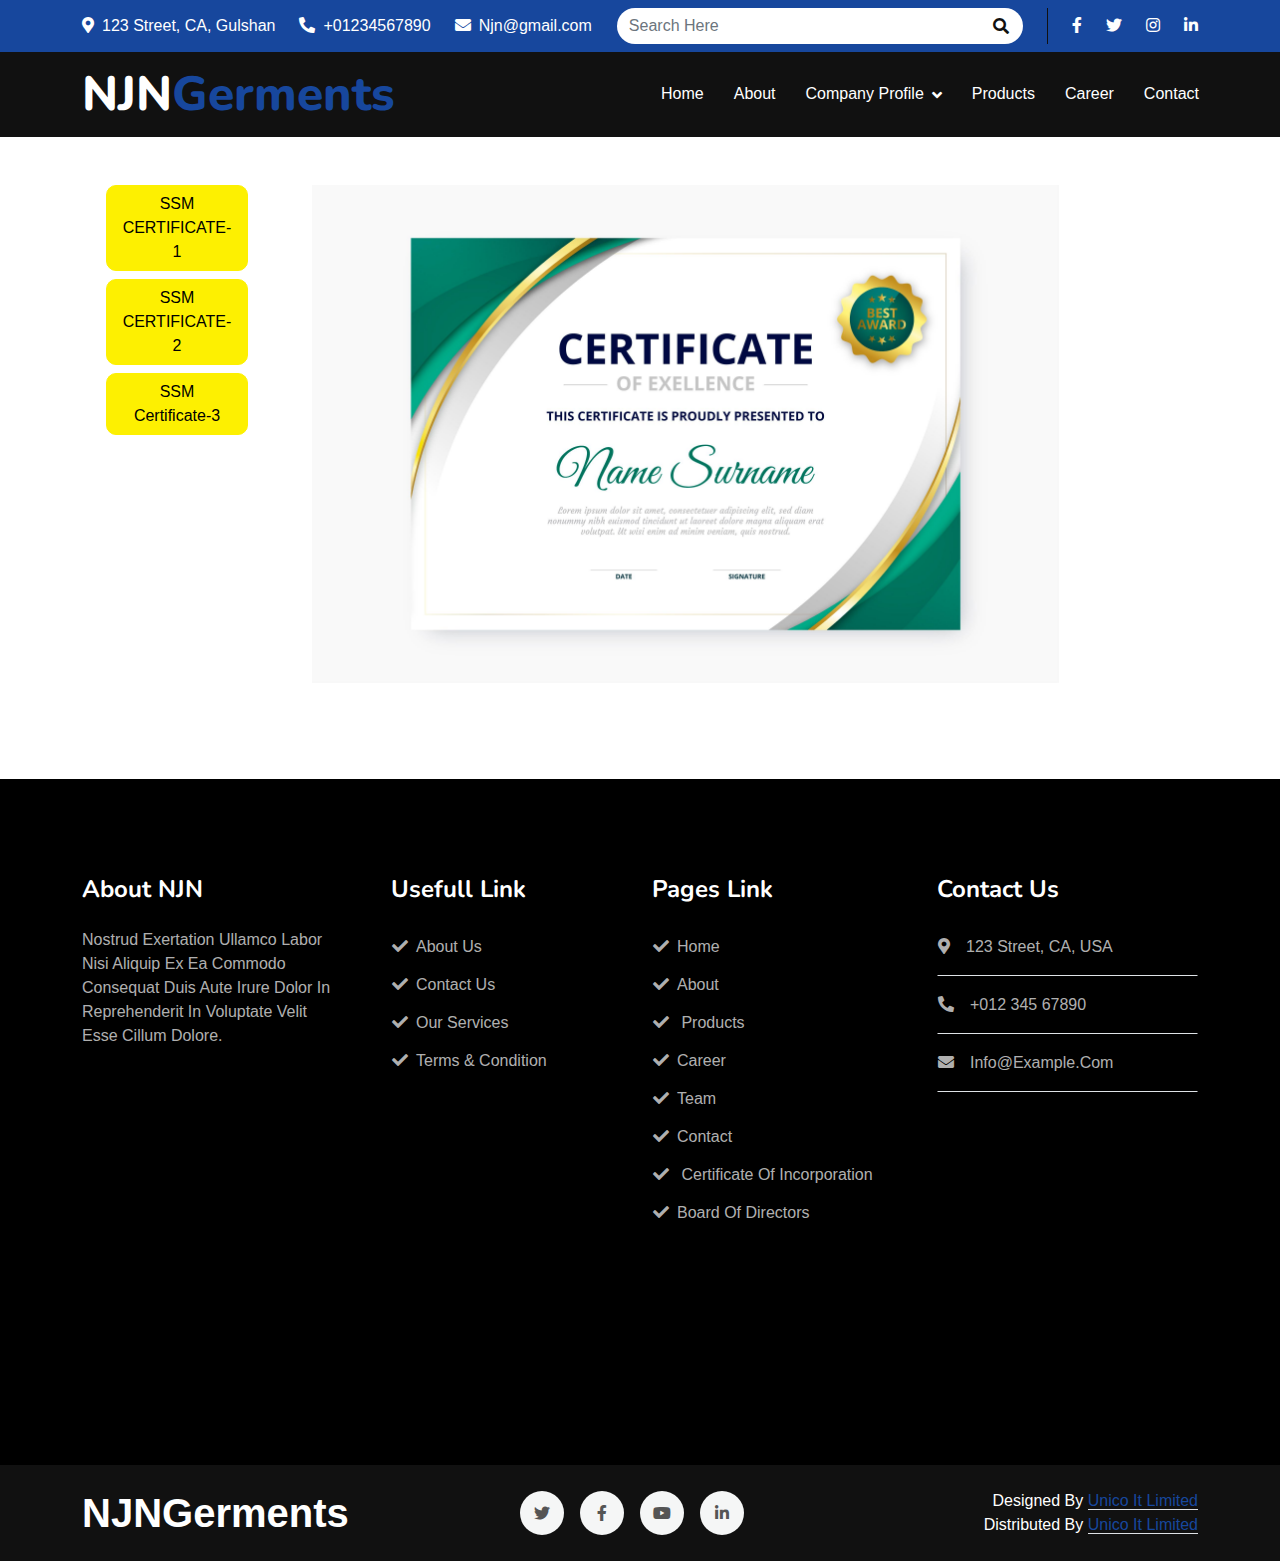
<file: Certificate.html>
<!DOCTYPE html>
<html lang="en">

<head>
    <meta charset="utf-8">
    <title>PestKit - Pest Control Website Template</title>
    <meta content="width=device-width, initial-scale=1.0" name="viewport">
    <meta content="" name="keywords">
    <meta content="" name="description">

    <!-- Google Web Fonts -->
    <link rel="preconnect" href="https://fonts.googleapis.com">
    <link rel="preconnect" href="https://fonts.gstatic.com" crossorigin>
    <link href="https://fonts.googleapis.com/css2?family=Nunito:wght@600;700;800&display=swap" rel="stylesheet">
    <link href="https://fonts.googleapis.com/css2?family=Open+Sans:wght@400;500&display=swap" rel="stylesheet">

    <!-- Icon Font Stylesheet -->
    <link href="https://cdnjs.cloudflare.com/ajax/libs/font-awesome/5.10.0/css/all.min.css" rel="stylesheet">
    <link href="https://cdn.jsdelivr.net/npm/bootstrap-icons@1.4.1/font/bootstrap-icons.css" rel="stylesheet">

    <!-- Libraries Stylesheet -->
    <link href="lib/animate/animate.min.css" rel="stylesheet">
    <link href="lib/owlcarousel/assets/owl.carousel.min.css" rel="stylesheet">

    <!-- Customized Bootstrap Stylesheet -->
    <link href="css/bootstrap.min.css" rel="stylesheet">

    <!-- Template Stylesheet -->
    <link href="css/style.css" rel="stylesheet">
</head>

<body>
    <!-- Spinner Start -->
    <div id="spinner"
        class="show w-100 vh-100 bg-white position-fixed translate-middle top-50 start-50 d-flex align-items-center justify-content-center">
        <div class="spinner-grow text-primary" role="status"></div>
    </div>
    <!-- Spinner End -->

    <!-- Topbar Start -->
    <div class="container-fluid " style="background-color: #17479d;">
        <div class="container">
            <div class="d-flex justify-content-between topbar py-2">
                <div class="d-flex align-items-center flex-shrink-0 topbar-info">
                    <a href="#" class="me-4 text-white"><i class="fas fa-map-marker-alt me-2 text-white"></i>123 Street,
                        CA, Gulshan</a>
                    <a href="#" class="me-4 text-white"><i class="fas fa-phone-alt me-2 text-white"></i>+01234567890</a>
                    <a href="#" class="text-white"><i class="fas fa-envelope me-2 text-white"></i>Njn@gmail.com</a>
                </div>
                <div class="text-end pe-4 me-4 border-end border-dark search-btn">
                    <div class="search-form">
                        <form method="post" action="index.html">
                            <div class="form-group">
                                <div class="d-flex">
                                    <input type="search" class="form-control border-0 rounded-pill" name="search-input"
                                        value="" placeholder="Search Here" required="" />
                                    <button type="submit" value="Search Now!" class="btn"><i
                                            class="fa fa-search text-dark"></i></button>
                                </div>
                            </div>
                        </form>
                    </div>
                </div>
                <div class="d-flex align-items-center justify-content-center topbar-icon">
                    <a href="#" class="me-4"><i class="fab fa-facebook-f text-white"></i></a>
                    <a href="#" class="me-4"><i class="fab fa-twitter text-white"></i></a>
                    <a href="#" class="me-4"><i class="fab fa-instagram text-white"></i></a>
                    <a href="#" class=""><i class="fab fa-linkedin-in text-white"></i></a>
                </div>
            </div>
        </div>
    </div>
    <!-- Topbar End -->

    <!-- Navbar Start -->
    <div class="container-fluid bg-dark ">
        <div class="container">
            <nav class="navbar navbar-dark navbar-expand-lg py-lg-0">
                <a href="index.html" class="navbar-brand">
                    <h1 class="text-white mb-0 display-5">NJN<span class="text-navy"
                            style="color: #17479d;">Germents</span></h1>
                </a>
                <button class="navbar-toggler bg-primary" type="button" data-bs-toggle="collapse"
                    data-bs-target="#navbarCollapse">
                    <span class="fa fa-bars text-dark"></span>
                </button>
                <div class="collapse navbar-collapse me-n3" id="navbarCollapse">
                    <div class="navbar-nav ms-auto">
                        <a href="index.html" class="nav-item nav-link ">Home</a>
                        <a href="about.html" class="nav-item nav-link">About</a>
                        <div class="nav-item dropdown">
                            <a href="#" class="nav-link dropdown-toggle" data-bs-toggle="dropdown">Company Profile</a>
                            <div class="dropdown-menu m-0 ">
                                <a style="" href="director.html" class="dropdown-item ">Board of Directors</a>

                                <a style="" href="Certificate.html" class="dropdown-item"> Certificate of
                                    Incorporation</a>
                                <a style="" href="team.html" class="dropdown-item">Team</a>
                            </div>
                        </div>
                        <a href="products.html" class="nav-item nav-link">Products</a>
                        <a href="carrer.html" class="nav-item nav-link">Career</a>
                        <a href="contact.html" class="nav-item nav-link">Contact</a>
                    </div>
                    <!-- <div class="navbar-nav ms-auto">
                            <a href="index.html" class="nav-item nav-link active">Home</a>
                            <a href="about.html" class="nav-item nav-link">About</a>
                            <a href="service.html" class="nav-item nav-link">Services</a>
                            <a href="project.html" class="nav-item nav-link">Projects</a>
                            <div class="nav-item dropdown">
                                <a href="#" class="nav-link dropdown-toggle" data-bs-toggle="dropdown">Pages</a>
                                <div class="dropdown-menu m-0 ">
                                    <a href="price.html" class="dropdown-item">Pricing Plan</a>
                                    <a href="blog.html" class="dropdown-item">Blog Post</a>
                                    <a href="team.html" class="dropdown-item">Team Members</a>
                                    <a href="testimonial.html" class="dropdown-item">Testimonial</a>
                                    <a href="404.html" class="dropdown-item">404 Page</a>
                                </div>
                            </div>
                            <a href="contact.html" class="nav-item nav-link">Contact</a>
                        </div> -->
                </div>
            </nav>
        </div>
    </div>
    <!-- Navbar End -->
   
   
<div class=" row d-flex align-items-start container mt-5 mx-auto">
    <div class="col-lg-2">
        <div class="nav flex-column nav-pills me-3" id="v-pills-tab" role="tablist" aria-orientation="vertical">
            <button class="btn btn-primary mb-2" id="v-pills-home-tab" data-bs-toggle="pill"
                data-bs-target="#v-pills-home" type="button" role="tab" aria-controls="v-pills-home"
                aria-selected="true">SSM  Certificate-1</button>
            <button class="btn btn-primary mb-2" id="v-pills-profile-tab" data-bs-toggle="pill"
                data-bs-target="#v-pills-profile" type="button" role="tab" aria-controls="v-pills-profile"
                aria-selected="false">SSM Certificate-2</button>
            <button class="btn btn-primary mb-2 text-capitalize" id="v-pills-messages-tab" data-bs-toggle="pill"
                data-bs-target="#v-pills-messages" type="button" role="tab" aria-controls="v-pills-messages"
                aria-selected="false">SSM Certificate-3</button>
            
        </div>
    </div>
    <div class="col-lg-9">
        <div class="tab-content" id="v-pills-tabContent">
            <div class="tab-pane fade show active" id="v-pills-home" role="tabpanel"
                aria-labelledby="v-pills-home-tab">
                <div class="container ">
                    <!-- <div>
                        <p style="color: black;">Lorem ipsum dolor sit amet consectetur adipisicing elit. Sapiente
                            eos quibusdam nostrum
                            quod ipsum illo iste doloribus, provident suscipit aut cum neque saepe ex. </p>
                    </div> -->
                    <div class="mx-auto">
                        <img class="img-fluid"  src="img/certifaction/1.jpeg" alt="">

                    </div>
                </div>
            </div>
            <div class="tab-pane fade" id="v-pills-profile" role="tabpanel" aria-labelledby="v-pills-profile-tab">
                <div class="container ">
                    <!-- <div>
                        <p style="color: black;">Lorem ipsum dolor sit amet consectetur adipisicing elit. Sapiente
                            eos quibusdam nostrum
                            quod ipsum illo iste doloribus, provident suscipit aut cum neque saepe ex.</p>
                    </div> -->
                    <div class="mx-auto">
                        <img class="img-fluid"  src="img/certifaction/2.jpeg" alt="">
                    </div>
                </div>
            </div>
            <div class="tab-pane fade" id="v-pills-messages" role="tabpanel" aria-labelledby="v-pills-messages-tab">
                <div class="container ">
                    <!-- <div>
                        <p style="color: black;">Lorem ipsum dolor sit amet consectetur adipisicing elit. Sapiente
                            eos quibusdam nostrum
                            quod ipsum illo iste doloribus, provident suscipit aut cum neque saepe ex.</p>
                    </div> -->
                    <div class="mx-auto">
                        <img class="img-fluid"  src="img/certifaction/3.jpeg" alt="">
                    </div>
                </div>
            </div>
            <!-- <div class="tab-pane fade" id="v-pills-settings" role="tabpanel" aria-labelledby="v-pills-settings-tab">
                <div class="container ">
                 
                    <div class="mx-auto">
                        <img class="img-fluid"  src="img/incorporaction1.png" alt="">
                    </div>
                </div>
            </div> -->
        </div>
    </div>
</div>





   <!-- Footer Start -->
   <div class="container-fluid footer py-5 wow fadeIn" data-wow-delay=".3s">
    <div class="container py-5">
        <div class="row g-4 footer-inner">
            <div class="col-lg-3 col-md-6">
                <div class="footer-item">
                    <h4 class="text-white fw-bold mb-4">About NJN</h4>
                    <p>Nostrud exertation ullamco labor nisi aliquip ex ea commodo consequat duis aute irure dolor
                        in reprehenderit in voluptate velit esse cillum dolore.</p>
                </div>
                <div class="pt-5">
                    <iframe
                        src="https://www.google.com/maps/embed?pb=!1m18!1m12!1m3!1d116786.28725441988!2d90.22510394335937!3d23.833832599999994!2m3!1f0!2f0!3f0!3m2!1i1024!2i768!4f13.1!3m3!1m2!1s0x3755c71ce580cc5b%3A0x628f58a3f261f98f!2sUnico%20IT%20Limited!5e0!3m2!1sen!2sbd!4v1697269015013!5m2!1sen!2sbd"
                        width="" height="250" style="border:0;" allowfullscreen="" loading="lazy"
                        referrerpolicy="no-referrer-when-downgrade"></iframe>
                </div>
            </div>
            <div class="col-lg-3 col-md-6">
                <div class="footer-item ps-4">
                    <h4 class="text-white fw-bold mb-4">Usefull Link</h4>
                    <div class="d-flex flex-column align-items-start">
                        <a class="btn  ps-0" href=""><i class="fa fa-check me-2"></i>About Us</a>
                        <a class="btn  ps-0" href=""><i class="fa fa-check me-2"></i>Contact Us</a>
                        <a class="btn  ps-0" href=""><i class="fa fa-check me-2"></i>Our Services</a>
                        <a class="btn  ps-0" href=""><i class="fa fa-check me-2"></i>Terms & Condition</a>
                    </div>
                </div>
            </div>
            <div class="col-lg-3 col-md-6">
                <div class="footer-item">
                    <h4 class="text-white fw-bold mb-4">Pages Link</h4>
                    <div class="d-flex flex-column align-items-start">
                        <a class="btn ps-0" href="index.html"><i class="fa fa-check me-2"></i>Home</a>
                        <a class="btn ps-0" href="about.html"><i class="fa fa-check me-2"></i>About</a>
                        <a class="btn ps-0" href="products.html"><i class="fa fa-check me-2"></i> Products</a>
                        <a class="btn ps-0" href="carrer.html"><i class="fa fa-check me-2"></i>Career</a>
                        <a class="btn ps-0" href="team.html"><i class="fa fa-check me-2"></i>Team</a>
                        <a class="btn ps-0" href="contact.html"><i class="fa fa-check me-2"></i>Contact</a>
                        <a class="btn ps-0" href="Certificate.html"><i class="fa fa-check me-2"></i> Certificate of
                            Incorporation</a>
                        <a class="btn    ps-0" href="director.html"><i class="fa fa-check me-2"></i>Board of Directors</a>
                    </div>



                </div>
            </div>
            <div class="col-lg-3 col-md-6">
                <div class="footer-item">
                    <h4 class="text-white fw-bold mb-4">Contact Us</h4>
                    <a href="" class="btn    w-100 text-start ps-0 pb-3 border-bottom rounded-0"><i
                            class="fa fa-map-marker-alt me-3"></i>123 Street, CA, USA</a>
                    <a href="" class="btn    w-100 text-start ps-0 py-3 border-bottom rounded-0"><i
                            class="fa fa-phone-alt me-3"></i>+012 345 67890</a>
                    <a href="" class="btn    w-100 text-start ps-0 py-3 border-bottom rounded-0"><i
                            class="fa fa-envelope me-3"></i>info@example.com</a>
                    
                </div>
            </div>
        </div>
    </div>
</div>
<!-- Footer End -->



<!-- Copyright Start -->
<style>
    .copyright-icon:hover {
        color: #fff;
        background-color: #17479d !important;
    }
</style>
<div class="container-fluid copyright bg-dark py-4">
    <div class="container">
        <div class="row">
            <div class="col-md-4  text-md-start mb-3 mb-md-0">
                <a href="#" class="text-white mb-0 display-6 ">NJNGerments</a>
            </div>
            <div class="col-md-4 copyright-btn text-center text-md-start mb-3 mb-md-0 flex-shrink-0">
                <a class="btn btn-white rounded-circle bg-light me-3 copyright-icon" href=""><i
                        class="fab fa-twitter"></i></a>
                <a class="btn btn-white rounded-circle bg-light me-3 copyright-icon" href=""><i
                        class="fab fa-facebook-f"></i></a>
                <a class="btn btn-white rounded-circle bg-light me-3 copyright-icon" href=""><i
                        class="fab fa-youtube"></i></a>
                <a class="btn btn-white rounded-circle bg-light me-3 copyright-icon" href=""><i
                        class="fab fa-linkedin-in"></i></a>
            </div>
            <div class="col-md-4 my-auto text-center text-md-end text-white">
                Designed By <a class="border-bottom" href="" style="color: #17479d;">Unico It
                    Limited</a><br>Distributed By <a class="border-bottom" href="" style="color: #17479d">Unico It
                    Limited</a>
            </div>
        </div>
    </div>
</div>
<!-- Copyright End -->


<!-- Back to Top -->
<!-- <a href="#" class="btn  rounded-circle border-3 back-to-top" style="background-color:   #17479d;"><i class="fa fa-arrow-up"></i></a> -->


<!-- JavaScript Libraries -->
<script src="https://ajax.googleapis.com/ajax/libs/jquery/3.6.4/jquery.min.js"></script>
<script src="https://code.jquery.com/jquery-3.4.1.min.js"></script>
<script src="https://cdn.jsdelivr.net/npm/bootstrap@5.0.0/dist/js/bootstrap.bundle.min.js"></script>
<script src="lib/wow/wow.min.js"></script>
<script src="lib/easing/easing.min.js"></script>
<script src="lib/waypoints/waypoints.min.js"></script>
<script src="lib/owlcarousel/owl.carousel.min.js"></script>

<!-- Template Javascript -->
<script src="js/main.js"></script>
</body>

</html>
</file>
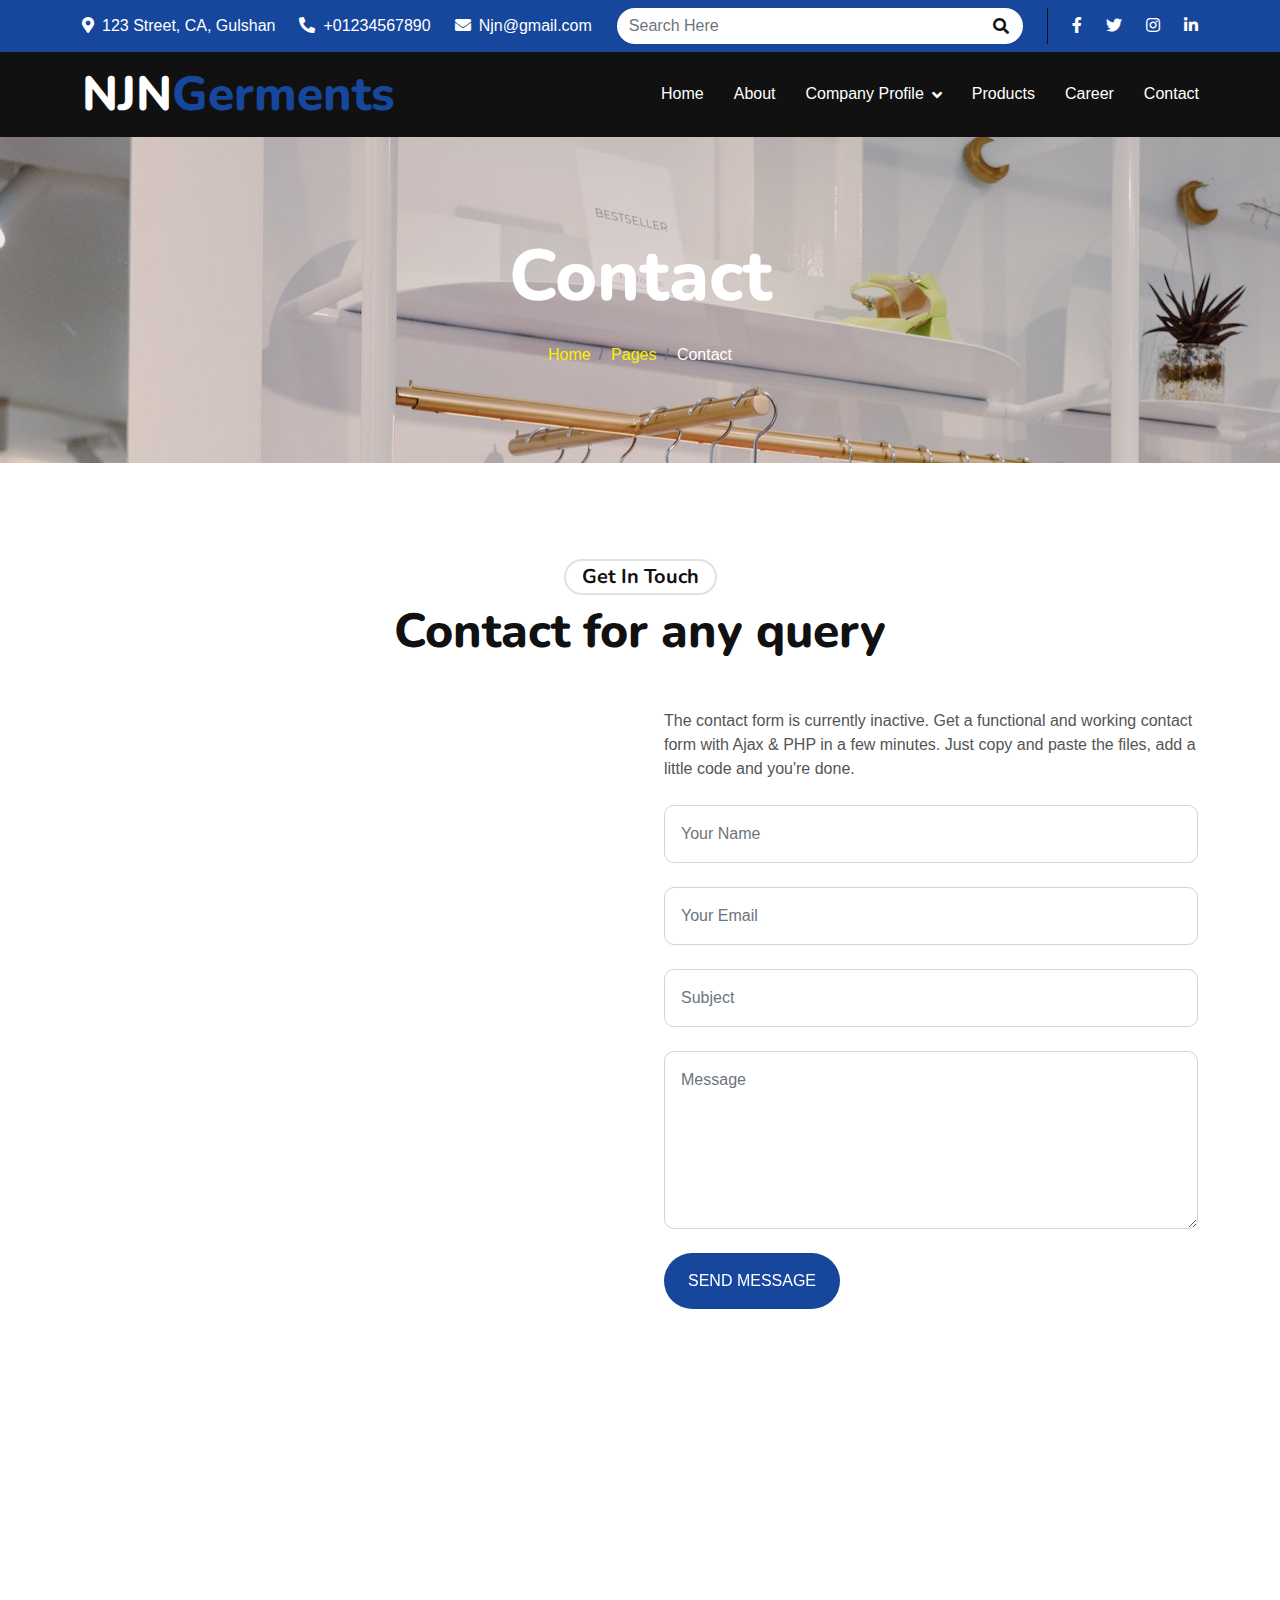
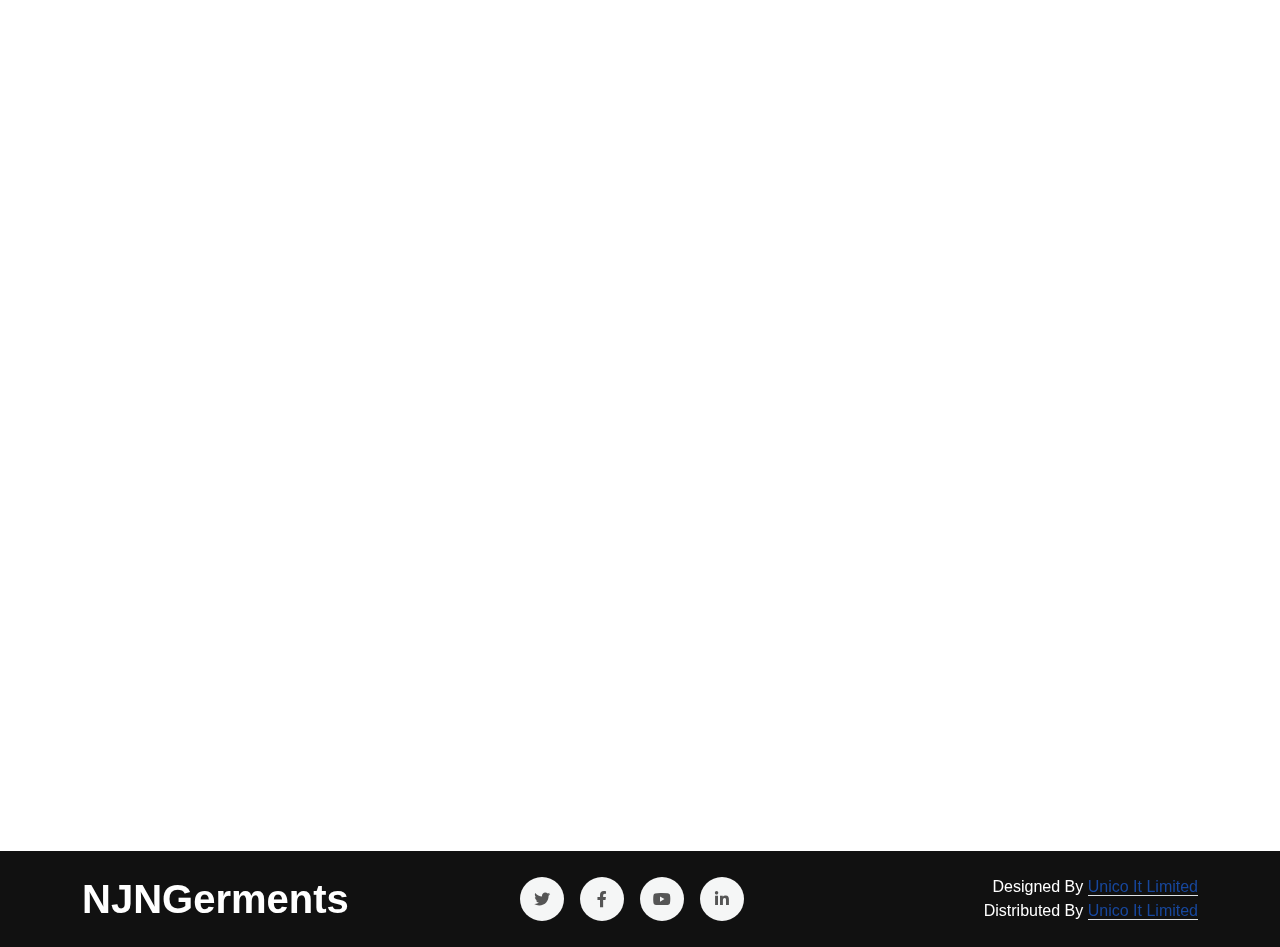
<file: contact.html>
<!DOCTYPE html>
<html lang="en">

<head>
    <meta charset="utf-8">
    <title>PestKit - Pest Control Website Template</title>
    <meta content="width=device-width, initial-scale=1.0" name="viewport">
    <meta content="" name="keywords">
    <meta content="" name="description">

    <!-- Google Web Fonts -->
    <link rel="preconnect" href="https://fonts.googleapis.com">
    <link rel="preconnect" href="https://fonts.gstatic.com" crossorigin>
    <link href="https://fonts.googleapis.com/css2?family=Nunito:wght@600;700;800&display=swap" rel="stylesheet">
    <link href="https://fonts.googleapis.com/css2?family=Open+Sans:wght@400;500&display=swap" rel="stylesheet">

    <!-- Icon Font Stylesheet -->
    <link href="https://cdnjs.cloudflare.com/ajax/libs/font-awesome/5.10.0/css/all.min.css" rel="stylesheet">
    <link href="https://cdn.jsdelivr.net/npm/bootstrap-icons@1.4.1/font/bootstrap-icons.css" rel="stylesheet">

    <!-- Libraries Stylesheet -->
    <link href="lib/animate/animate.min.css" rel="stylesheet">
    <link href="lib/owlcarousel/assets/owl.carousel.min.css" rel="stylesheet">

    <!-- Customized Bootstrap Stylesheet -->
    <link href="css/bootstrap.min.css" rel="stylesheet">

    <!-- Template Stylesheet -->
    <link href="css/style.css" rel="stylesheet">
</head>

<body>
    <!-- Spinner Start -->
    <div id="spinner"
        class="show w-100 vh-100 bg-white position-fixed translate-middle top-50 start-50 d-flex align-items-center justify-content-center">
        <div class="spinner-grow text-primary" role="status"></div>
    </div>
    <!-- Spinner End -->

    <!-- Topbar Start -->
    <div class="container-fluid " style="background-color: #17479d;">
        <div class="container">
            <div class="d-flex justify-content-between topbar py-2">
                <div class="d-flex align-items-center flex-shrink-0 topbar-info">
                    <a href="#" class="me-4 text-white"><i class="fas fa-map-marker-alt me-2 text-white"></i>123 Street,
                        CA, Gulshan</a>
                    <a href="#" class="me-4 text-white"><i class="fas fa-phone-alt me-2 text-white"></i>+01234567890</a>
                    <a href="#" class="text-white"><i class="fas fa-envelope me-2 text-white"></i>Njn@gmail.com</a>
                </div>
                <div class="text-end pe-4 me-4 border-end border-dark search-btn">
                    <div class="search-form">
                        <form method="post" action="index.html">
                            <div class="form-group">
                                <div class="d-flex">
                                    <input type="search" class="form-control border-0 rounded-pill" name="search-input"
                                        value="" placeholder="Search Here" required="" />
                                    <button type="submit" value="Search Now!" class="btn"><i
                                            class="fa fa-search text-dark"></i></button>
                                </div>
                            </div>
                        </form>
                    </div>
                </div>
                <div class="d-flex align-items-center justify-content-center topbar-icon">
                    <a href="#" class="me-4"><i class="fab fa-facebook-f text-white"></i></a>
                    <a href="#" class="me-4"><i class="fab fa-twitter text-white"></i></a>
                    <a href="#" class="me-4"><i class="fab fa-instagram text-white"></i></a>
                    <a href="#" class=""><i class="fab fa-linkedin-in text-white"></i></a>
                </div>
            </div>
        </div>
    </div>
    <!-- Topbar End -->

    <!-- Navbar Start -->
    <div class="container-fluid bg-dark ">
        <div class="container">
            <nav class="navbar navbar-dark navbar-expand-lg py-lg-0">
                <a href="index.html" class="navbar-brand">
                    <h1 class="text-white mb-0 display-5">NJN<span class="text-navy"
                            style="color: #17479d;">Germents</span></h1>
                </a>
                <button class="navbar-toggler bg-primary" type="button" data-bs-toggle="collapse"
                    data-bs-target="#navbarCollapse">
                    <span class="fa fa-bars text-dark"></span>
                </button>
                <div class="collapse navbar-collapse me-n3" id="navbarCollapse">
                    <div class="navbar-nav ms-auto">
                        <a href="index.html" class="nav-item nav-link ">Home</a>
                        <a href="about.html" class="nav-item nav-link">About</a>
                        <div class="nav-item dropdown">
                            <a href="#" class="nav-link dropdown-toggle" data-bs-toggle="dropdown">Company Profile</a>
                            <div class="dropdown-menu m-0 ">
                                <a style="" href="director.html" class="dropdown-item ">Board of Directors</a>

                                <a style="" href="Certificate.html" class="dropdown-item"> Certificate of
                                    Incorporation</a>
                                <a style="" href="team.html" class="dropdown-item">Team</a>
                            </div>
                        </div>
                        <a href="products.html" class="nav-item nav-link">Products</a>
                        <a href="carrer.html" class="nav-item nav-link">Career</a>
                        <a href="contact.html" class="nav-item nav-link">Contact</a>
                    </div>
                    <!-- <div class="navbar-nav ms-auto">
                            <a href="index.html" class="nav-item nav-link active">Home</a>
                            <a href="about.html" class="nav-item nav-link">About</a>
                            <a href="service.html" class="nav-item nav-link">Services</a>
                            <a href="project.html" class="nav-item nav-link">Projects</a>
                            <div class="nav-item dropdown">
                                <a href="#" class="nav-link dropdown-toggle" data-bs-toggle="dropdown">Pages</a>
                                <div class="dropdown-menu m-0 ">
                                    <a href="price.html" class="dropdown-item">Pricing Plan</a>
                                    <a href="blog.html" class="dropdown-item">Blog Post</a>
                                    <a href="team.html" class="dropdown-item">Team Members</a>
                                    <a href="testimonial.html" class="dropdown-item">Testimonial</a>
                                    <a href="404.html" class="dropdown-item">404 Page</a>
                                </div>
                            </div>
                            <a href="contact.html" class="nav-item nav-link">Contact</a>
                        </div> -->
                </div>
            </nav>
        </div>
    </div>
    <!-- Navbar End -->


    <!-- Page Header Start -->
    <div class="container-fluid  py-5" style="background-image: url(./img/banner/5.jpg);">
        <div class="container text-center py-5">
            <h1 class="display-2 text-white mb-4 animated slideInDown">Contact</h1>
            <nav aria-label="breadcrumb">
                <ol class="breadcrumb justify-content-center mb-0 animated slideInDown">
                    <li class="breadcrumb-item"><a href="#">Home</a></li>
                    <li class="breadcrumb-item"><a href="#">Pages</a></li>
                    <li class="breadcrumb-item text-white" aria-current="page">Contact</li>
                </ol>
            </nav>
        </div>
    </div>
    <!-- Page Header End -->


    <!-- Contact Start -->
    <div class="container-fluid py-5">
        <div class="container py-5">
            <div class="text-center mb-5 wow fadeInUp" data-wow-delay=".3s">
                <h5 class="mb-2 px-3 py-1 text-dark rounded-pill d-inline-block border border-2 ">Get In Touch</h5>
                <h1 class="display-5 w-50 mx-auto">Contact for any query</h1>
            </div>



            <div class="row g-5 mb-5">
                <div class="col-lg-6 wow fadeInUp" data-wow-delay=".3s">
                    <div class="h-100">
                        <iframe
                            src="https://www.google.com/maps/embed?pb=!1m18!1m12!1m3!1d14603.498014453036!2d90.39806770811356!3d23.787482838455638!2m3!1f0!2f0!3f0!3m2!1i1024!2i768!4f13.1!3m3!1m2!1s0x3755c71ce580cc5b%3A0x628f58a3f261f98f!2sUnico%20IT%20Limited!5e0!3m2!1sbn!2sbd!4v1698046382264!5m2!1sbn!2sbd"
                            class="border-0 rounded w-100 h-100" allowfullscreen="" loading="lazy"
                            referrerpolicy="no-referrer-when-downgrade"></iframe>
                    </div>
                </div>
                <div class="col-lg-6 wow fadeInUp" data-wow-delay=".5s">
                    <p class="mb-4">The contact form is currently inactive. Get a functional and working contact form
                        with Ajax & PHP in a few minutes. Just copy and paste the files, add a little code and you're
                        done. </p>
                    <div class="rounded contact-form">
                        <div class="mb-4 ">
                            <input type="text" class="form-control p-3 " placeholder="Your Name">
                        </div>
                        <div class="mb-4">
                            <input type="email" class="form-control p-3" placeholder="Your Email">
                        </div>
                        <div class="mb-4">
                            <input type="text" class="form-control p-3" placeholder="Subject">
                        </div>
                        <div class="mb-4">
                            <textarea class="w-100 form-control p-3" rows="6" cols="10"
                                placeholder="Message"></textarea>
                        </div>
                        <button class="btn  border-0 py-3 px-4 rounded-pill"
                            style="color: #fff; background-color: #17479d;" type="button">Send Message</button>
                    </div>
                </div>
            </div>
            <div class="row g-4 wow fadeInUp" data-wow-delay=".3s">
                <div class="col-xxl-3 col-lg-6 col-md-6 col-sm-12">
                    <div class="d-flex bg-light p-3 rounded contact-btn-link">
                        <div class="flex-shrink-0 d-flex align-items-center justify-content-center rounded-circle p-3 ms-3"
                            style="width: 64px; height: 64px; background-color: #17479d;">
                            <i class="fa fa-share " style="color: #fff"></i>
                        </div>
                        <div class="ms-3 contact-link">
                            <h4 class="text-dark">fallow Us</h4>
                            <div class="d-flex justify-content-center">
                                <a class="pe-2" href="#"><i class="fab fa-facebook-f text-dark"></i></a>
                                <a class="px-2" href="#"><i class="fab fa-twitter text-dark"></i></a>
                                <a class="px-2" href="#"><i class="fab fa-instagram text-dark"></i></a>
                                <a class="px-2" href="#"><i class="fab fa-linkedin-in text-dark"></i></a>
                                <a class="px-2" href="#"><i class="fab fa-youtube text-dark"></i></a>
                            </div>
                        </div>
                    </div>
                </div>
                <div class="col-xxl-3 col-lg-6 col-md-6 col-sm-12">
                    <div class="d-flex bg-light p-3 rounded contact-btn-link">
                        <div class="d-flex align-items-center justify-content-center rounded-circle p-3 ms-3"
                            style="width: 64px; height: 64px; background-color: #17479d;">
                            <i class="fas fa-map-marker-alt " style="color: #fff"></i>
                        </div>
                        <div class="ms-3 contact-link">
                            <h4 class="text-dark">Address</h4>
                            <a href="#">
                                <h5 class="text-dark d-inline fs-6">Gulshan, Dhaka, Bangladesh</h5>
                            </a>
                        </div>
                    </div>
                </div>
                <div class="col-xxl-3 col-lg-6 col-md-6 col-sm-12">
                    <div class="d-flex bg-light p-3 rounded contact-btn-link">
                        <div class="d-flex align-items-center justify-content-center  rounded-circle p-3 ms-3"
                            style="width: 64px; height: 64px; background-color: #17479d;">
                            <i class="fa fa-phone " style="color: #fff"></i>
                        </div>
                        <div class="ms-3 contact-link">
                            <h4 class="text-dark">Call Us</h4>
                            <a class="h5 text-dark fs-6" href="tel:+0123456789">+012 3456 7890</a>
                        </div>
                    </div>
                </div>
                <div class="col-xxl-3 col-lg-6 col-md-6 col-sm-12">
                    <div class="d-flex bg-light p-3 rounded contact-btn-link">
                        <div class="d-flex align-items-center justify-content-center  rounded-circle p-3 ms-3"
                            style="width: 64px; height: 64px; background-color: #17479d;">
                            <i class="fa fa-envelope " style="color: #fff !important"></i>
                        </div>
                        <div class="ms-3 contact-link">
                            <h4 class="text-dark">Email Us</h4>
                            <a class="h5 text-dark fs-6" href="#">info@example.com</a>
                        </div>
                    </div>
                </div>
            </div>
        </div>
    </div>
    <!-- Contact End -->


    <!-- Footer Start -->
    <div class="container-fluid footer py-5 wow fadeIn" data-wow-delay=".3s">
        <div class="container py-5">
            <div class="row g-4 footer-inner">
                <div class="col-lg-3 col-md-6">
                    <div class="footer-item">
                        <h4 class="text-white fw-bold mb-4">About NJN</h4>
                        <p>Nostrud exertation ullamco labor nisi aliquip ex ea commodo consequat duis aute irure dolor
                            in reprehenderit in voluptate velit esse cillum dolore.</p>
                    </div>
                    <div class="pt-5">
                        <iframe
                            src="https://www.google.com/maps/embed?pb=!1m18!1m12!1m3!1d116786.28725441988!2d90.22510394335937!3d23.833832599999994!2m3!1f0!2f0!3f0!3m2!1i1024!2i768!4f13.1!3m3!1m2!1s0x3755c71ce580cc5b%3A0x628f58a3f261f98f!2sUnico%20IT%20Limited!5e0!3m2!1sen!2sbd!4v1697269015013!5m2!1sen!2sbd"
                            width="" height="250" style="border:0;" allowfullscreen="" loading="lazy"
                            referrerpolicy="no-referrer-when-downgrade"></iframe>
                    </div>
                </div>
                <div class="col-lg-3 col-md-6">
                    <div class="footer-item ps-4">
                        <h4 class="text-white fw-bold mb-4">Usefull Link</h4>
                        <div class="d-flex flex-column align-items-start">
                            <a class="btn  ps-0" href=""><i class="fa fa-check me-2"></i>About Us</a>
                            <a class="btn  ps-0" href=""><i class="fa fa-check me-2"></i>Contact Us</a>
                            <a class="btn  ps-0" href=""><i class="fa fa-check me-2"></i>Our Services</a>
                            <a class="btn  ps-0" href=""><i class="fa fa-check me-2"></i>Terms & Condition</a>
                        </div>
                    </div>
                </div>
                <div class="col-lg-3 col-md-6">
                    <div class="footer-item">
                        <h4 class="text-white fw-bold mb-4">Pages Link</h4>
                        <div class="d-flex flex-column align-items-start">
                            <a class="btn ps-0" href="index.html"><i class="fa fa-check me-2"></i>Home</a>
                            <a class="btn ps-0" href="about.html"><i class="fa fa-check me-2"></i>About</a>
                            <a class="btn ps-0" href="products.html"><i class="fa fa-check me-2"></i> Products</a>
                            <a class="btn ps-0" href="carrer.html"><i class="fa fa-check me-2"></i>Career</a>
                            <a class="btn ps-0" href="team.html"><i class="fa fa-check me-2"></i>Team</a>
                            <a class="btn ps-0" href="contact.html"><i class="fa fa-check me-2"></i>Contact</a>
                            <a class="btn ps-0" href="Certificate.html"><i class="fa fa-check me-2"></i> Certificate of
                                Incorporation</a>
                            <a class="btn    ps-0" href="director.html"><i class="fa fa-check me-2"></i>Board of
                                Directors</a>
                        </div>



                    </div>
                </div>
                <div class="col-lg-3 col-md-6">
                    <div class="footer-item">
                        <h4 class="text-white fw-bold mb-4">Contact Us</h4>
                        <a href="" class="btn    w-100 text-start ps-0 pb-3 border-bottom rounded-0"><i
                                class="fa fa-map-marker-alt me-3"></i>123 Street, CA, USA</a>
                        <a href="" class="btn    w-100 text-start ps-0 py-3 border-bottom rounded-0"><i
                                class="fa fa-phone-alt me-3"></i>+012 345 67890</a>
                        <a href="" class="btn    w-100 text-start ps-0 py-3 border-bottom rounded-0"><i
                                class="fa fa-envelope me-3"></i>info@example.com</a>

                    </div>
                </div>
            </div>
        </div>
    </div>
    <!-- Footer End -->



    <!-- Copyright Start -->
    <style>
        .copyright-icon:hover {
            color: #fff;
            background-color: #17479d !important;
        }
    </style>
    <div class="container-fluid copyright bg-dark py-4">
        <div class="container">
            <div class="row">
                <div class="col-md-4  text-md-start mb-3 mb-md-0">
                    <a href="#" class="text-white mb-0 display-6 ">NJNGerments</a>
                </div>
                <div class="col-md-4 copyright-btn text-center text-md-start mb-3 mb-md-0 flex-shrink-0">
                    <a class="btn btn-white rounded-circle bg-light me-3 copyright-icon" href=""><i
                            class="fab fa-twitter"></i></a>
                    <a class="btn btn-white rounded-circle bg-light me-3 copyright-icon" href=""><i
                            class="fab fa-facebook-f"></i></a>
                    <a class="btn btn-white rounded-circle bg-light me-3 copyright-icon" href=""><i
                            class="fab fa-youtube"></i></a>
                    <a class="btn btn-white rounded-circle bg-light me-3 copyright-icon" href=""><i
                            class="fab fa-linkedin-in"></i></a>
                </div>
                <div class="col-md-4 my-auto text-center text-md-end text-white">
                    Designed By <a class="border-bottom" href="" style="color: #17479d;">Unico It
                        Limited</a><br>Distributed By <a class="border-bottom" href="" style="color: #17479d">Unico It
                        Limited</a>
                </div>
            </div>
        </div>
    </div>
    <!-- Copyright End -->


    <!-- Back to Top -->
    <!-- <a href="#" class="btn  rounded-circle border-3 back-to-top" style="background-color:   #17479d;"><i class="fa fa-arrow-up"></i></a> -->


    <!-- JavaScript Libraries -->
    <script src="https://ajax.googleapis.com/ajax/libs/jquery/3.6.4/jquery.min.js"></script>
    <script src="https://code.jquery.com/jquery-3.4.1.min.js"></script>
    <script src="https://cdn.jsdelivr.net/npm/bootstrap@5.0.0/dist/js/bootstrap.bundle.min.js"></script>
    <script src="lib/wow/wow.min.js"></script>
    <script src="lib/easing/easing.min.js"></script>
    <script src="lib/waypoints/waypoints.min.js"></script>
    <script src="lib/owlcarousel/owl.carousel.min.js"></script>

    <!-- Template Javascript -->
    <script src="js/main.js"></script>
</body>

</html>
</file>
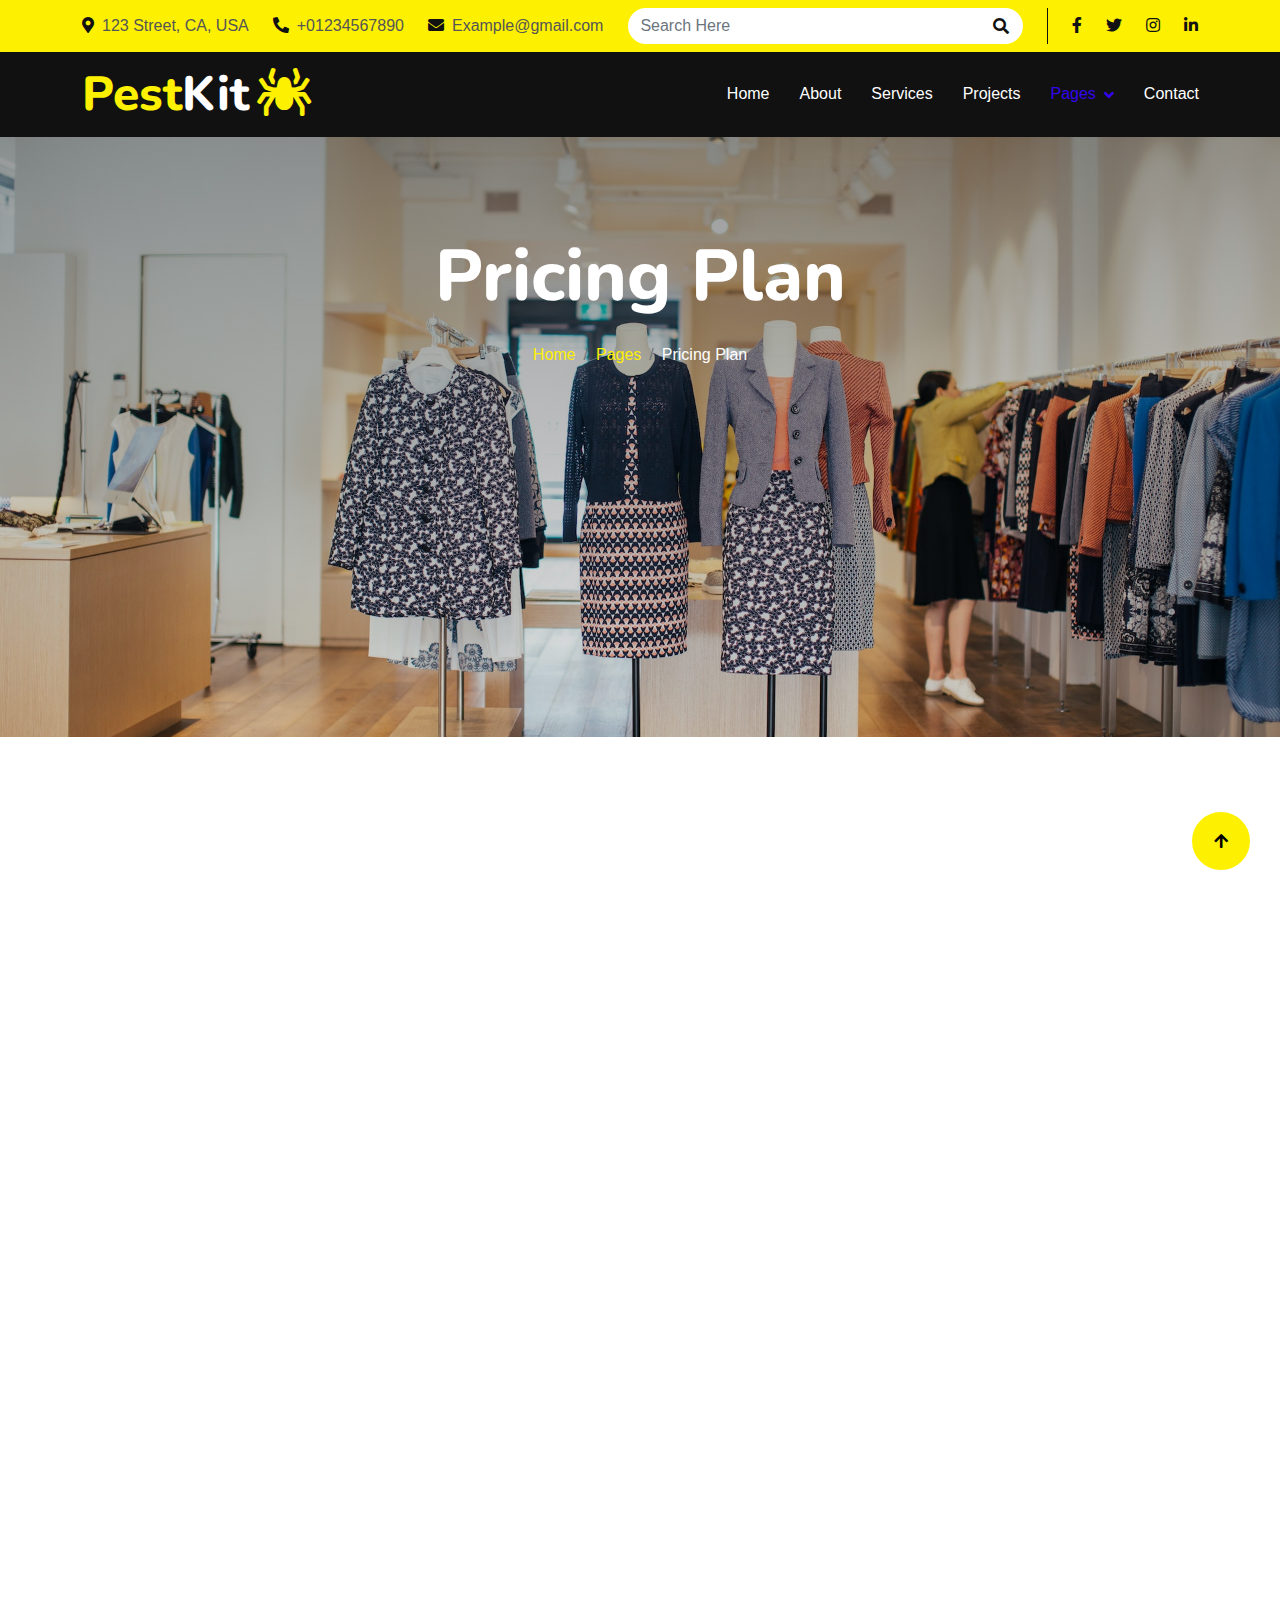
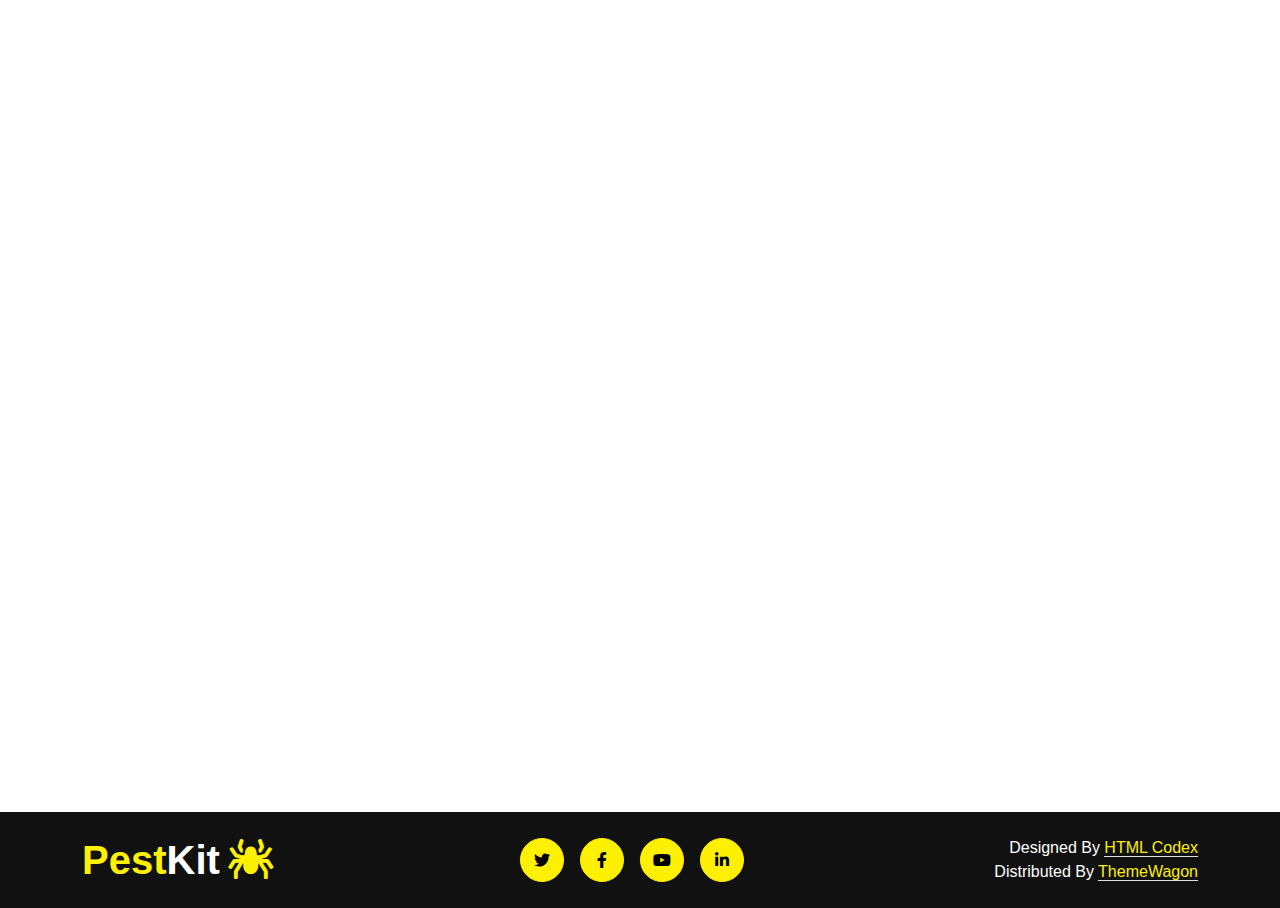
<file: price.html>
<!DOCTYPE html>
<html lang="en">

    <head>
        <meta charset="utf-8">
        <title>PestKit - Pest Control Website Template</title>
        <meta content="width=device-width, initial-scale=1.0" name="viewport">
        <meta content="" name="keywords">
        <meta content="" name="description">

        <!-- Google Web Fonts -->
        <link rel="preconnect" href="https://fonts.googleapis.com">
        <link rel="preconnect" href="https://fonts.gstatic.com" crossorigin>
        <link href="https://fonts.googleapis.com/css2?family=Nunito:wght@600;700;800&display=swap" rel="stylesheet"> 
        <link href="https://fonts.googleapis.com/css2?family=Open+Sans:wght@400;500&display=swap" rel="stylesheet">

        <!-- Icon Font Stylesheet -->
        <link href="https://cdnjs.cloudflare.com/ajax/libs/font-awesome/5.10.0/css/all.min.css" rel="stylesheet">
        <link href="https://cdn.jsdelivr.net/npm/bootstrap-icons@1.4.1/font/bootstrap-icons.css" rel="stylesheet">

        <!-- Libraries Stylesheet -->
        <link href="lib/animate/animate.min.css" rel="stylesheet">
        <link href="lib/owlcarousel/assets/owl.carousel.min.css" rel="stylesheet">

        <!-- Customized Bootstrap Stylesheet -->
        <link href="css/bootstrap.min.css" rel="stylesheet">

        <!-- Template Stylesheet -->
        <link href="css/style.css" rel="stylesheet">
    </head>

    <body>
        <!-- Spinner Start -->
        <div id="spinner" class="show w-100 vh-100 bg-white position-fixed translate-middle top-50 start-50 d-flex align-items-center justify-content-center">
            <div class="spinner-grow text-primary" role="status"></div>
        </div>
        <!-- Spinner End -->

        <!-- Topbar Start -->
        <div class="container-fluid topbar-top bg-primary">
            <div class="container">
                <div class="d-flex justify-content-between topbar py-2">
                    <div class="d-flex align-items-center flex-shrink-0 topbar-info">
                        <a href="#" class="me-4 text-secondary"><i class="fas fa-map-marker-alt me-2 text-dark"></i>123 Street, CA, USA</a>
                        <a href="#" class="me-4 text-secondary"><i class="fas fa-phone-alt me-2 text-dark"></i>+01234567890</a>
                        <a href="#" class="text-secondary"><i class="fas fa-envelope me-2 text-dark"></i>Example@gmail.com</a>
                    </div>
                    <div class="text-end pe-4 me-4 border-end border-dark search-btn">
                        <div class="search-form">
                            <form method="post" action="index.html">
                                <div class="form-group">
                                    <div class="d-flex">
                                        <input type="search" class="form-control border-0 rounded-pill" name="search-input" value="" placeholder="Search Here" required=""/>
                                        <button type="submit" value="Search Now!" class="btn"><i class="fa fa-search text-dark"></i></button>
                                    </div>
                                </div>
                            </form>
                        </div>
                    </div>
                    <div class="d-flex align-items-center justify-content-center topbar-icon">
                        <a href="#" class="me-4"><i class="fab fa-facebook-f text-dark"></i></a>
                        <a href="#" class="me-4"><i class="fab fa-twitter text-dark"></i></a>
                        <a href="#" class="me-4"><i class="fab fa-instagram text-dark"></i></a>
                        <a href="#" class=""><i class="fab fa-linkedin-in text-dark"></i></a>
                    </div>
                </div>
            </div>
        </div>
        <!-- Topbar End -->


        <!-- Navbar Start -->
        <div class="container-fluid bg-dark">
            <div class="container">
                <nav class="navbar navbar-dark navbar-expand-lg py-lg-0">
                    <a href="index.html" class="navbar-brand">
                        <h1 class="text-primary mb-0 display-5">Pest<span class="text-white">Kit</span><i class="fa fa-spider text-primary ms-2"></i></h1>
                    </a>
                    <button class="navbar-toggler bg-primary" type="button" data-bs-toggle="collapse" data-bs-target="#navbarCollapse">
                        <span class="fa fa-bars text-dark"></span>
                    </button>
                    <div class="collapse navbar-collapse me-n3" id="navbarCollapse">
                        <div class="navbar-nav ms-auto">
                            <a href="index.html" class="nav-item nav-link">Home</a>
                            <a href="about.html" class="nav-item nav-link">About</a>
                            <a href="service.html" class="nav-item nav-link">Services</a>
                            <a href="project.html" class="nav-item nav-link">Projects</a>
                            <div class="nav-item dropdown">
                                <a href="#" class="nav-link dropdown-toggle active" data-bs-toggle="dropdown">Pages</a>
                                <div class="dropdown-menu m-0 bg-primary">
                                    <a href="price.html" class="dropdown-item active">Pricing Plan</a>
                                    <a href="blog.html" class="dropdown-item">Blog Post</a>
                                    <a href="team.html" class="dropdown-item">Team Members</a>
                                    <a href="testimonial.html" class="dropdown-item">Testimonial</a>
                                    <a href="404.html" class="dropdown-item">404 Page</a>
                                </div>
                            </div>
                            <a href="contact.html" class="nav-item nav-link">Contact</a>
                        </div>
                    </div>
                </nav>
            </div>
        </div>
        <!-- Navbar End -->

        
        <!-- Page Header Start -->
        <div class="container-fluid page-header py-5">
            <div class="container text-center py-5">
                <h1 class="display-2 text-white mb-4 animated slideInDown">Pricing Plan</h1>
                <nav aria-label="breadcrumb">
                    <ol class="breadcrumb justify-content-center mb-0 animated slideInDown">
                        <li class="breadcrumb-item"><a href="#">Home</a></li>
                        <li class="breadcrumb-item"><a href="#">Pages</a></li>
                        <li class="breadcrumb-item text-white" aria-current="page">Pricing Plan</li>
                    </ol>
                </nav>
            </div>
        </div>
        <!-- Page Header End -->


        <!-- pricing Start -->
        <div class="container-fluid py-5">
            <div class="container py-5">
                <div class="text-center mb-5 wow fadeInUp" data-wow-delay=".3s">
                    <h5 class="mb-2 px-3 py-1 text-dark rounded-pill d-inline-block border border-2 border-primary">Our Pricing</h5>
                    <h1 class="display-5 w-50 mx-auto">Affordable Pricing Plan For Pest Control Services</h1>
                </div>
                <div class="row g-5">
                    <div class="col-lg-4 col-md-6 col-sm-12 wow fadeInUp" data-wow-delay=".3s">
                        <div class="rounded bg-light pricing-item">
                            <div class="bg-primary py-3 px-5 text-center rounded-top border-bottom border-dark">
                                <h2 class="m-0">Basic</h2>
                            </div>
                            <div class="px-4 py-5 text-center bg-primary pricing-label mb-2">
                                <h1 class="mb-0">$60<span class="text-secondary fs-5 fw-normal">/mo</span></h1>
                                <p class="mb-0">Basic Pest Control</p>
                            </div>
                            <div class="p-4 text-center fs-5">
                                <p><i class="fa fa-check text-success me-2"></i>Household pests Control</p>
                                <p><i class="fa fa-check text-success me-2"></i>Rodent Control</p>
                                <p><i class="fa fa-check text-success me-2"></i>Re-Service at No-Charge</p>
                                <p><i class="fa fa-times text-danger me-2"></i>Termite Control</p>
                                <p><i class="fa fa-times text-danger me-2"></i>Mosquito Reduction</p>
                                <button type="button" class="btn btn-primary border-0 rounded-pill px-4 py-3 mt-3">Get Started</button>
                            </div>
                        </div>
                    </div>
                    <div class="col-lg-4 col-md-6 col-sm-12 wow fadeInUp" data-wow-delay=".5s">
                        <div class="rounded bg-light pricing-item">
                            <div class="bg-dark py-3 px-5 text-center rounded-top border-bottom border-primary">
                                <h2 class="m-0 text-primary">Standerd</h2>
                            </div>
                            <div class="px-4 py-5 text-center bg-dark pricing-label pricing-featured mb-2">
                                <h1 class="mb-0 text-primary">$80<span class="fs-5 fw-normal">/mo</span></h1>
                                <p class="mb-0 text-white">Standard Pest Control</p>
                            </div>
                            <div class="p-4 text-center fs-5">
                                <p><i class="fa fa-check text-success me-2"></i>Household pests Control</p>
                                <p><i class="fa fa-check text-success me-2"></i>Rodent Control</p>
                                <p><i class="fa fa-check text-success me-2"></i>Re-Service at No-Charge</p>
                                <p><i class="fa fa-check text-success me-2"></i>Termite Control</p>
                                <p><i class="fa fa-times text-danger me-2"></i>Mosquito Reduction</p>
                                <button type="button" class="btn btn-dark border-0 text-primary rounded-pill px-4 py-3 mt-3">Get Started</button>
                            </div>
                        </div>
                    </div>
                    <div class="col-lg-4 col-md-6 col-sm-12 wow fadeInUp" data-wow-delay=".7s">
                        <div class="rounded bg-light pricing-item">
                            <div class="bg-primary py-3 px-5 text-center rounded-top border-bottom border-dark">
                                <h2 class="m-0">Premium</h2>
                            </div>
                            <div class="px-4 py-5 text-center bg-primary pricing-label mb-2">
                                <h1 class="mb-0">$120<span class="text-secondary fs-5 fw-normal">/mo</span></h1>
                                <p class="mb-0">Premium Pest Control</p>
                            </div>
                            <div class="p-4 text-center fs-5">
                                <p><i class="fa fa-check text-success me-2"></i>Household pests Control</p>
                                <p><i class="fa fa-check text-success me-2"></i>Rodent Control</p>
                                <p><i class="fa fa-check text-success me-2"></i>Re-Service at No-Charge</p>
                                <p><i class="fa fa-check text-success me-2"></i>Termite Control</p>
                                <p><i class="fa fa-check text-success me-2"></i>Mosquito Reduction</p>
                                <button type="button" class="btn btn-primary border-0 rounded-pill px-4 py-3 mt-3">Get Started</button>
                            </div>
                        </div>
                    </div>
                </div>
            </div>
        </div>
        <!-- Pricing End -->


        <!-- Footer Start -->
        <div class="container-fluid footer py-5 wow fadeIn" data-wow-delay=".3s">
            <div class="container py-5">
                <div class="row g-4 footer-inner">
                    <div class="col-lg-3 col-md-6">
                        <div class="footer-item">
                            <h4 class="text-white fw-bold mb-4">About PestKit.</h4>
                            <p>Nostrud exertation ullamco labor nisi aliquip ex ea commodo consequat duis aute irure dolor in reprehenderit in voluptate velit esse cillum dolore.</p>
                            <p class="mb-0"><a class="" href="#">PestKit </a> &copy; 2023 All Right Reserved.</p>
                        </div>
                    </div>
                    <div class="col-lg-3 col-md-6">
                        <div class="footer-item">
                            <h4 class="text-white fw-bold mb-4">Usefull Link</h4>
                            <div class="d-flex flex-column align-items-start">
                                <a class="btn btn-link ps-0" href=""><i class="fa fa-check me-2"></i>About Us</a>
                                <a class="btn btn-link ps-0" href=""><i class="fa fa-check me-2"></i>Contact Us</a>
                                <a class="btn btn-link ps-0" href=""><i class="fa fa-check me-2"></i>Our Services</a>
                                <a class="btn btn-link ps-0" href=""><i class="fa fa-check me-2"></i>Terms & Condition</a>
                            </div>
                        </div>
                    </div>
                    <div class="col-lg-3 col-md-6">
                        <div class="footer-item">
                            <h4 class="text-white fw-bold mb-4">Services Link</h4>
                            <div class="d-flex flex-column align-items-start">
                                <a class="btn btn-link ps-0" href=""><i class="fa fa-check me-2"></i>Apartment Cleaning</a>
                                <a class="btn btn-link ps-0" href=""><i class="fa fa-check me-2"></i>Office Cleaning</a>
                                <a class="btn btn-link ps-0" href=""><i class="fa fa-check me-2"></i>Car Washing</a>
                                <a class="btn btn-link ps-0" href=""><i class="fa fa-check me-2"></i>Green Cleaning</a>
                            </div>
                            
                        </div>
                    </div>
                    <div class="col-lg-3 col-md-6">
                        <div class="footer-item">
                            <h4 class="text-white fw-bold mb-4">Contact Us</h4>
                            <a href="" class="btn btn-link w-100 text-start ps-0 pb-3 border-bottom rounded-0"><i class="fa fa-map-marker-alt me-3"></i>123 Street, CA, USA</a>
                            <a href="" class="btn btn-link w-100 text-start ps-0 py-3 border-bottom rounded-0"><i class="fa fa-phone-alt me-3"></i>+012 345 67890</a>
                            <a href="" class="btn btn-link w-100 text-start ps-0 py-3 border-bottom rounded-0"><i class="fa fa-envelope me-3"></i>info@example.com</a>
                        </div>
                    </div>
                </div>
            </div>
        </div>
        <!-- Footer End -->



        <!-- Copyright Start -->
        <div class="container-fluid copyright bg-dark py-4">
            <div class="container">
                <div class="row">
                    <div class="col-md-4 text-center text-md-start mb-3 mb-md-0">
                        <a href="#" class="text-primary mb-0 display-6">Pest<span class="text-white">Kit</span><i class="fa fa-spider text-primary ms-2"></i></a>
                    </div>
                    <div class="col-md-4 copyright-btn text-center text-md-start mb-3 mb-md-0 flex-shrink-0">
                        <a class="btn btn-primary rounded-circle me-3 copyright-icon" href=""><i class="fab fa-twitter"></i></a>
                        <a class="btn btn-primary rounded-circle me-3 copyright-icon" href=""><i class="fab fa-facebook-f"></i></a>
                        <a class="btn btn-primary rounded-circle me-3 copyright-icon" href=""><i class="fab fa-youtube"></i></a>
                        <a class="btn btn-primary rounded-circle me-3 copyright-icon" href=""><i class="fab fa-linkedin-in"></i></a>
                    </div>
                    <div class="col-md-4 my-auto text-center text-md-end text-white">
                        <!--/*** This template is free as long as you keep the below author’s credit link/attribution link/backlink. ***/-->
                        <!--/*** If you'd like to use the template without the below author’s credit link/attribution link/backlink, ***/-->
                        <!--/*** you can purchase the Credit Removal License from "https://htmlcodex.com/credit-removal". ***/-->
                        Designed By <a class="border-bottom" href="https://htmlcodex.com">HTML Codex</a><br>Distributed By <a class="border-bottom" href="https://themewagon.com">ThemeWagon</a>
                    </div>
                </div>
            </div>
        </div>
        <!-- Copyright End -->
        

        <!-- Back to Top -->
        <a href="#" class="btn btn-primary rounded-circle border-3 back-to-top"><i class="fa fa-arrow-up"></i></a>

        
        <!-- JavaScript Libraries -->
        <script src="https://ajax.googleapis.com/ajax/libs/jquery/3.6.4/jquery.min.js"></script>
        <script src="https://code.jquery.com/jquery-3.4.1.min.js"></script>
        <script src="https://cdn.jsdelivr.net/npm/bootstrap@5.0.0/dist/js/bootstrap.bundle.min.js"></script>
        <script src="lib/wow/wow.min.js"></script>
        <script src="lib/easing/easing.min.js"></script>
        <script src="lib/waypoints/waypoints.min.js"></script>
        <script src="lib/owlcarousel/owl.carousel.min.js"></script>

        <!-- Template Javascript -->
        <script src="js/main.js"></script>
    </body>

</html>
</file>
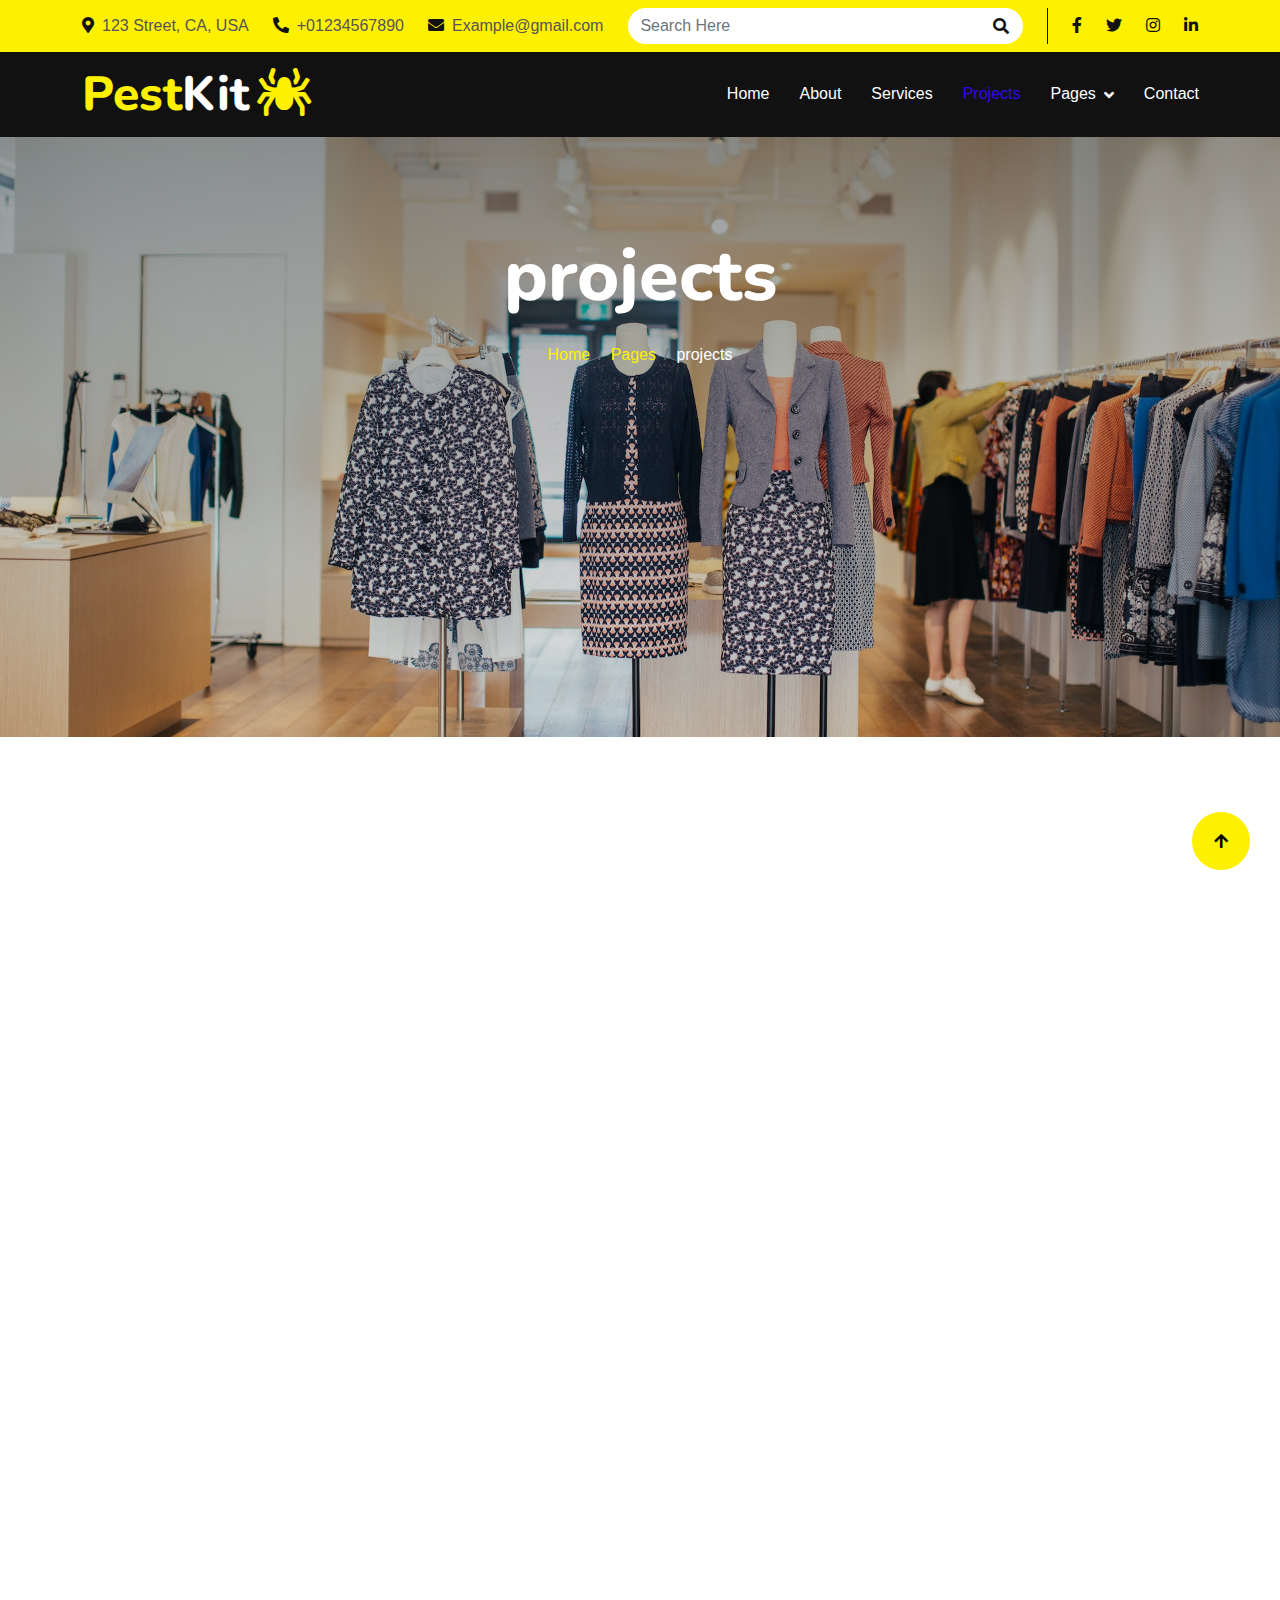
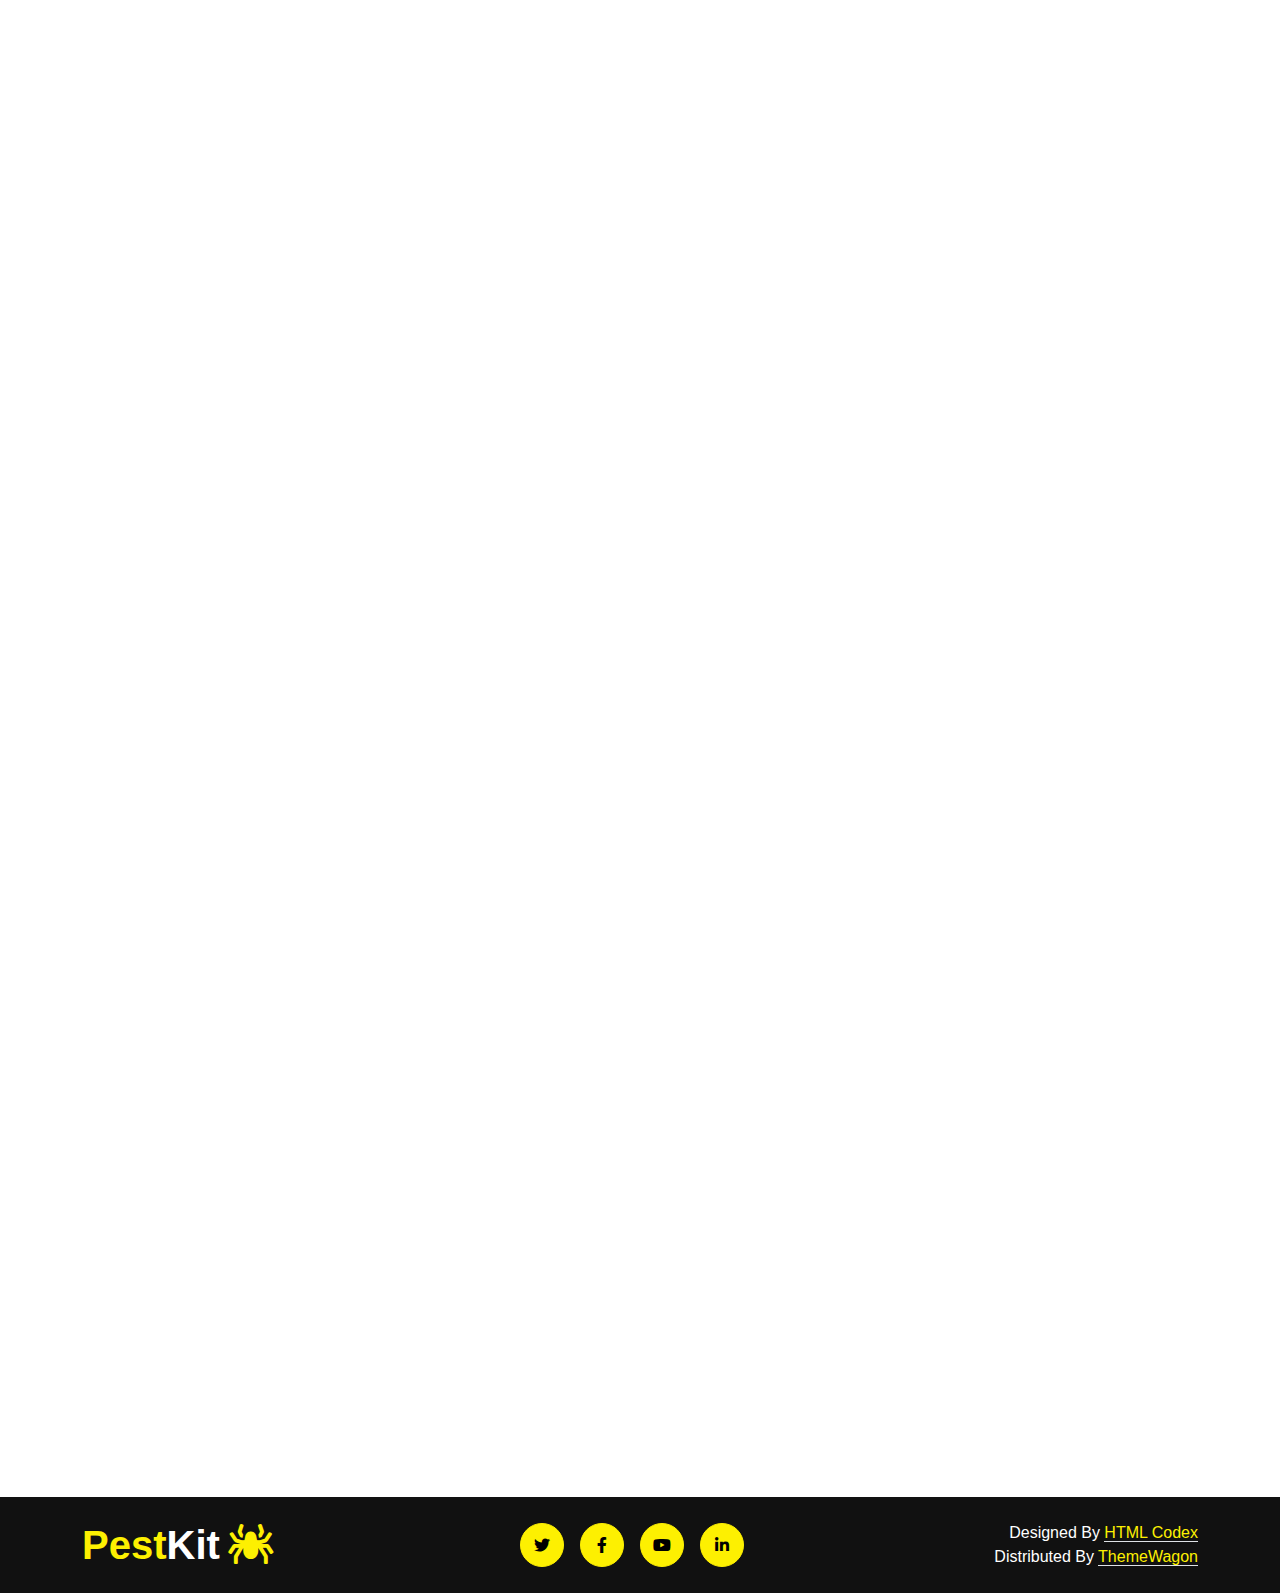
<file: project.html>
<!DOCTYPE html>
<html lang="en">

    <head>
        <meta charset="utf-8">
        <title>PestKit - Pest Control Website Template</title>
        <meta content="width=device-width, initial-scale=1.0" name="viewport">
        <meta content="" name="keywords">
        <meta content="" name="description">

        <!-- Google Web Fonts -->
        <link rel="preconnect" href="https://fonts.googleapis.com">
        <link rel="preconnect" href="https://fonts.gstatic.com" crossorigin>
        <link href="https://fonts.googleapis.com/css2?family=Nunito:wght@600;700;800&display=swap" rel="stylesheet"> 
        <link href="https://fonts.googleapis.com/css2?family=Open+Sans:wght@400;500&display=swap" rel="stylesheet">

        <!-- Icon Font Stylesheet -->
        <link href="https://cdnjs.cloudflare.com/ajax/libs/font-awesome/5.10.0/css/all.min.css" rel="stylesheet">
        <link href="https://cdn.jsdelivr.net/npm/bootstrap-icons@1.4.1/font/bootstrap-icons.css" rel="stylesheet">

        <!-- Libraries Stylesheet -->
        <link href="lib/animate/animate.min.css" rel="stylesheet">
        <link href="lib/owlcarousel/assets/owl.carousel.min.css" rel="stylesheet">

        <!-- Customized Bootstrap Stylesheet -->
        <link href="css/bootstrap.min.css" rel="stylesheet">

        <!-- Template Stylesheet -->
        <link href="css/style.css" rel="stylesheet">
    </head>

    <body>
        <!-- Spinner Start -->
        <div id="spinner" class="show w-100 vh-100 bg-white position-fixed translate-middle top-50 start-50 d-flex align-items-center justify-content-center">
            <div class="spinner-grow text-primary" role="status"></div>
        </div>
        <!-- Spinner End -->

        <!-- Topbar Start -->
        <div class="container-fluid topbar-top bg-primary">
            <div class="container">
                <div class="d-flex justify-content-between topbar py-2">
                    <div class="d-flex align-items-center flex-shrink-0 topbar-info">
                        <a href="#" class="me-4 text-secondary"><i class="fas fa-map-marker-alt me-2 text-dark"></i>123 Street, CA, USA</a>
                        <a href="#" class="me-4 text-secondary"><i class="fas fa-phone-alt me-2 text-dark"></i>+01234567890</a>
                        <a href="#" class="text-secondary"><i class="fas fa-envelope me-2 text-dark"></i>Example@gmail.com</a>
                    </div>
                    <div class="text-end pe-4 me-4 border-end border-dark search-btn">
                        <div class="search-form">
                            <form method="post" action="index.html">
                                <div class="form-group">
                                    <div class="d-flex">
                                        <input type="search" class="form-control border-0 rounded-pill" name="search-input" value="" placeholder="Search Here" required=""/>
                                        <button type="submit" value="Search Now!" class="btn"><i class="fa fa-search text-dark"></i></button>
                                    </div>
                                </div>
                            </form>
                        </div>
                    </div>
                    <div class="d-flex align-items-center justify-content-center topbar-icon">
                        <a href="#" class="me-4"><i class="fab fa-facebook-f text-dark"></i></a>
                        <a href="#" class="me-4"><i class="fab fa-twitter text-dark"></i></a>
                        <a href="#" class="me-4"><i class="fab fa-instagram text-dark"></i></a>
                        <a href="#" class=""><i class="fab fa-linkedin-in text-dark"></i></a>
                    </div>
                </div>
            </div>
        </div>
        <!-- Topbar End -->


        <!-- Navbar Start -->
        <div class="container-fluid bg-dark">
            <div class="container">
                <nav class="navbar navbar-dark navbar-expand-lg py-lg-0">
                    <a href="index.html" class="navbar-brand">
                        <h1 class="text-primary mb-0 display-5">Pest<span class="text-white">Kit</span><i class="fa fa-spider text-primary ms-2"></i></h1>
                    </a>
                    <button class="navbar-toggler bg-primary" type="button" data-bs-toggle="collapse" data-bs-target="#navbarCollapse">
                        <span class="fa fa-bars text-dark"></span>
                    </button>
                    <div class="collapse navbar-collapse me-n3" id="navbarCollapse">
                        <div class="navbar-nav ms-auto">
                            <a href="index.html" class="nav-item nav-link">Home</a>
                            <a href="about.html" class="nav-item nav-link">About</a>
                            <a href="service.html" class="nav-item nav-link">Services</a>
                            <a href="project.html" class="nav-item nav-link active">Projects</a>
                            <div class="nav-item dropdown">
                                <a href="#" class="nav-link dropdown-toggle" data-bs-toggle="dropdown">Pages</a>
                                <div class="dropdown-menu m-0 bg-primary">
                                    <a href="price.html" class="dropdown-item">Pricing Plan</a>
                                    <a href="blog.html" class="dropdown-item">Blog Post</a>
                                    <a href="team.html" class="dropdown-item">Team Members</a>
                                    <a href="testimonial.html" class="dropdown-item">Testimonial</a>
                                    <a href="404.html" class="dropdown-item">404 Page</a>
                                </div>
                            </div>
                            <a href="contact.html" class="nav-item nav-link">Contact</a>
                        </div>
                    </div>
                </nav>
            </div>
        </div>
        <!-- Navbar End -->

        
        <!-- Page Header Start -->
        <div class="container-fluid page-header py-5">
            <div class="container text-center py-5">
                <h1 class="display-2 text-white mb-4 animated slideInDown">projects</h1>
                <nav aria-label="breadcrumb">
                    <ol class="breadcrumb justify-content-center mb-0 animated slideInDown">
                        <li class="breadcrumb-item"><a href="#">Home</a></li>
                        <li class="breadcrumb-item"><a href="#">Pages</a></li>
                        <li class="breadcrumb-item text-white" aria-current="page">projects</li>
                    </ol>
                </nav>
            </div>
        </div>
        <!-- Page Header End -->


        <!-- Project Start -->
        <div class="container-fluid py-5">
            <div class="container py-5">
                <div class="text-center mb-5 wow fadeInUp" data-wow-delay=".3s">
                    <h5 class="mb-2 px-3 py-1 text-dark rounded-pill d-inline-block border border-2 border-primary">Our Project</h5>
                    <h1 class="display-5">Our recently completed projects</h1>
                </div>
                <div class="row g-5">
                    <div class="col-xxl-4 col-lg-6 col-md-6 col-sm-12 wow fadeInUp" data-wow-delay=".3s">
                        <div class="project-item">
                            <div class="project-left bg-dark"></div>
                            <div class="project-right bg-dark"></div>
                            <img src="img/project-1.jpg" class="img-fluid h-100" alt="img">
                            <a href="" class="fs-4 fw-bold text-center">Whole Home Sanitizing</a>
                        </div>
                    </div>
                    <div class="col-xxl-4 col-lg-6 col-md-6 col-sm-12 wow fadeInUp" data-wow-delay=".5s">
                        <div class="project-item">
                            <div class="project-left bg-dark"></div>
                            <div class="project-right bg-dark"></div>
                            <img src="img/project-2.jpg" class="img-fluid h-100" alt="img">
                            <a href="" class="fs-4 fw-bold text-center">Education center Cleaning</a>
                        </div>
                    </div>
                    <div class="col-xxl-4 col-lg-6 col-md-6 col-sm-12 wow fadeInUp" data-wow-delay=".7s">
                        <div class="project-item">
                            <div class="project-left bg-dark"></div>
                            <div class="project-right bg-dark"></div>
                            <img src="img/project-3.jpg" class="img-fluid h-100" alt="img">
                            <a href="" class="fs-4 fw-bold text-center">Warehouse Cleaning</a>
                        </div>
                    </div>
                    <div class="col-xxl-4 col-lg-6 col-md-6 col-sm-12 wow fadeInUp" data-wow-delay=".3s">
                        <div class="project-item">
                            <div class="project-left bg-dark"></div>
                            <div class="project-right bg-dark"></div>
                            <img src="img/project-4.jpg" class="img-fluid h-100" alt="img">
                            <a href="" class="fs-4 fw-bold text-center">Hospital Cleaning</a>
                        </div>
                    </div>
                    <div class="col-xxl-4 col-lg-6 col-md-6 col-sm-12 wow fadeInUp" data-wow-delay=".5s">
                        <div class="project-item">
                            <div class="project-left bg-dark"></div>
                            <div class="project-right bg-dark"></div>
                            <img src="img/project-5.jpg" class="img-fluid h-100" alt="img">
                            <a href="" class="fs-4 fw-bold text-center">Factory Cleaning</a>
                        </div>
                    </div>
                    <div class="col-xxl-4 col-lg-6 col-md-6 col-sm-12 wow fadeInUp" data-wow-delay=".7s">
                        <div class="project-item">
                            <div class="project-left bg-dark"></div>
                            <div class="project-right bg-dark"></div>
                            <img src="img/project-6.jpg" class="img-fluid h-100" alt="img">
                            <a href="" class="fs-4 fw-bold text-center">Furniture Sanitizing</a>
                        </div>
                    </div>
                </div>
            </div>
        </div>
        <!-- Project End -->


        <!-- Footer Start -->
        <div class="container-fluid footer py-5 wow fadeIn" data-wow-delay=".3s">
            <div class="container py-5">
                <div class="row g-4 footer-inner">
                    <div class="col-lg-3 col-md-6">
                        <div class="footer-item">
                            <h4 class="text-white fw-bold mb-4">About PestKit.</h4>
                            <p>Nostrud exertation ullamco labor nisi aliquip ex ea commodo consequat duis aute irure dolor in reprehenderit in voluptate velit esse cillum dolore.</p>
                            <p class="mb-0"><a class="" href="#">PestKit </a> &copy; 2023 All Right Reserved.</p>
                        </div>
                    </div>
                    <div class="col-lg-3 col-md-6">
                        <div class="footer-item">
                            <h4 class="text-white fw-bold mb-4">Usefull Link</h4>
                            <div class="d-flex flex-column align-items-start">
                                <a class="btn btn-link ps-0" href=""><i class="fa fa-check me-2"></i>About Us</a>
                                <a class="btn btn-link ps-0" href=""><i class="fa fa-check me-2"></i>Contact Us</a>
                                <a class="btn btn-link ps-0" href=""><i class="fa fa-check me-2"></i>Our Services</a>
                                <a class="btn btn-link ps-0" href=""><i class="fa fa-check me-2"></i>Terms & Condition</a>
                            </div>
                        </div>
                    </div>
                    <div class="col-lg-3 col-md-6">
                        <div class="footer-item">
                            <h4 class="text-white fw-bold mb-4">Services Link</h4>
                            <div class="d-flex flex-column align-items-start">
                                <a class="btn btn-link ps-0" href=""><i class="fa fa-check me-2"></i>Apartment Cleaning</a>
                                <a class="btn btn-link ps-0" href=""><i class="fa fa-check me-2"></i>Office Cleaning</a>
                                <a class="btn btn-link ps-0" href=""><i class="fa fa-check me-2"></i>Car Washing</a>
                                <a class="btn btn-link ps-0" href=""><i class="fa fa-check me-2"></i>Green Cleaning</a>
                            </div>
                            
                        </div>
                    </div>
                    <div class="col-lg-3 col-md-6">
                        <div class="footer-item">
                            <h4 class="text-white fw-bold mb-4">Contact Us</h4>
                            <a href="" class="btn btn-link w-100 text-start ps-0 pb-3 border-bottom rounded-0"><i class="fa fa-map-marker-alt me-3"></i>123 Street, CA, USA</a>
                            <a href="" class="btn btn-link w-100 text-start ps-0 py-3 border-bottom rounded-0"><i class="fa fa-phone-alt me-3"></i>+012 345 67890</a>
                            <a href="" class="btn btn-link w-100 text-start ps-0 py-3 border-bottom rounded-0"><i class="fa fa-envelope me-3"></i>info@example.com</a>
                        </div>
                    </div>
                </div>
            </div>
        </div>
        <!-- Footer End -->



        <!-- Copyright Start -->
        <div class="container-fluid copyright bg-dark py-4">
            <div class="container">
                <div class="row">
                    <div class="col-md-4 text-center text-md-start mb-3 mb-md-0">
                        <a href="#" class="text-primary mb-0 display-6">Pest<span class="text-white">Kit</span><i class="fa fa-spider text-primary ms-2"></i></a>
                    </div>
                    <div class="col-md-4 copyright-btn text-center text-md-start mb-3 mb-md-0 flex-shrink-0">
                        <a class="btn btn-primary rounded-circle me-3 copyright-icon" href=""><i class="fab fa-twitter"></i></a>
                        <a class="btn btn-primary rounded-circle me-3 copyright-icon" href=""><i class="fab fa-facebook-f"></i></a>
                        <a class="btn btn-primary rounded-circle me-3 copyright-icon" href=""><i class="fab fa-youtube"></i></a>
                        <a class="btn btn-primary rounded-circle me-3 copyright-icon" href=""><i class="fab fa-linkedin-in"></i></a>
                    </div>
                    <div class="col-md-4 my-auto text-center text-md-end text-white">
                        <!--/*** This template is free as long as you keep the below author’s credit link/attribution link/backlink. ***/-->
                        <!--/*** If you'd like to use the template without the below author’s credit link/attribution link/backlink, ***/-->
                        <!--/*** you can purchase the Credit Removal License from "https://htmlcodex.com/credit-removal". ***/-->
                        Designed By <a class="border-bottom" href="https://htmlcodex.com">HTML Codex</a><br>Distributed By <a class="border-bottom" href="https://themewagon.com">ThemeWagon</a>
                    </div>
                </div>
            </div>
        </div>
        <!-- Copyright End -->
        

        <!-- Back to Top -->
        <a href="#" class="btn btn-primary rounded-circle border-3 back-to-top"><i class="fa fa-arrow-up"></i></a>

        
        <!-- JavaScript Libraries -->
        <script src="https://ajax.googleapis.com/ajax/libs/jquery/3.6.4/jquery.min.js"></script>
        <script src="https://code.jquery.com/jquery-3.4.1.min.js"></script>
        <script src="https://cdn.jsdelivr.net/npm/bootstrap@5.0.0/dist/js/bootstrap.bundle.min.js"></script>
        <script src="lib/wow/wow.min.js"></script>
        <script src="lib/easing/easing.min.js"></script>
        <script src="lib/waypoints/waypoints.min.js"></script>
        <script src="lib/owlcarousel/owl.carousel.min.js"></script>

        <!-- Template Javascript -->
        <script src="js/main.js"></script>
    </body>

</html>
</file>
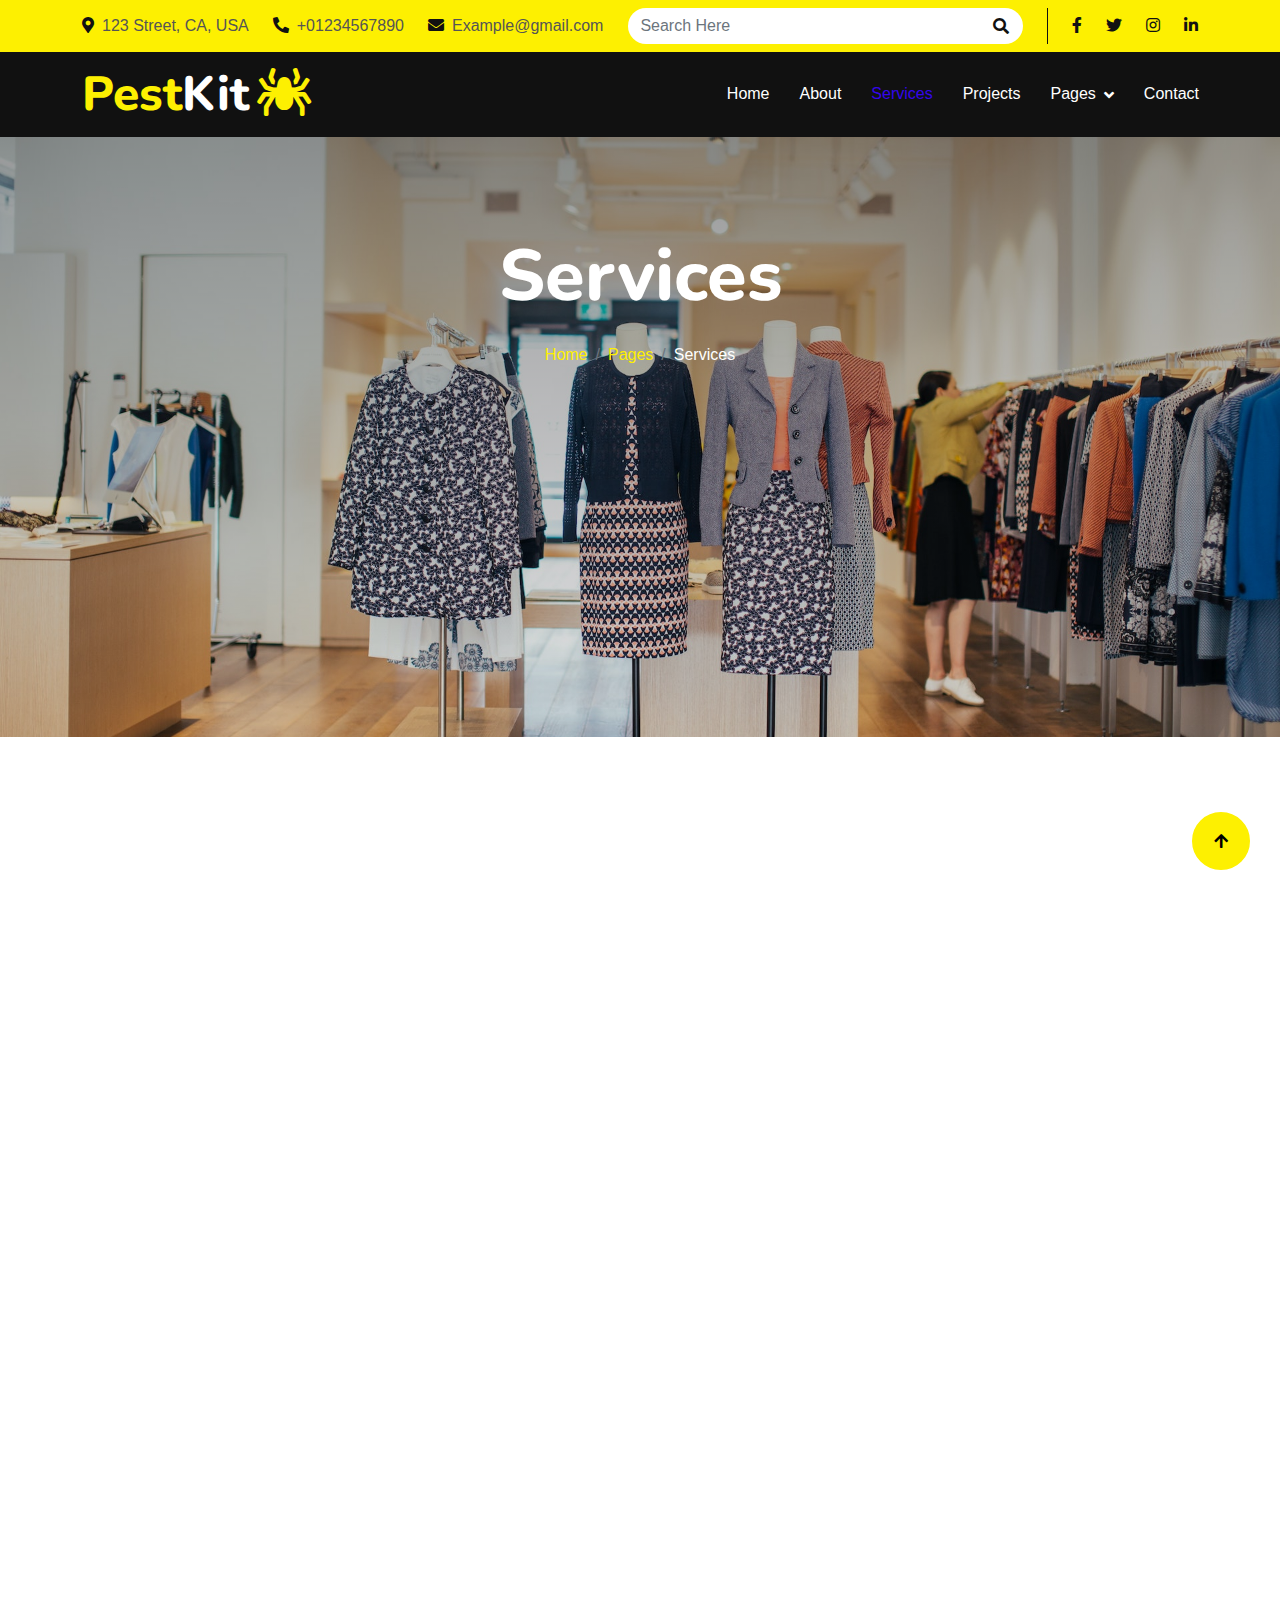
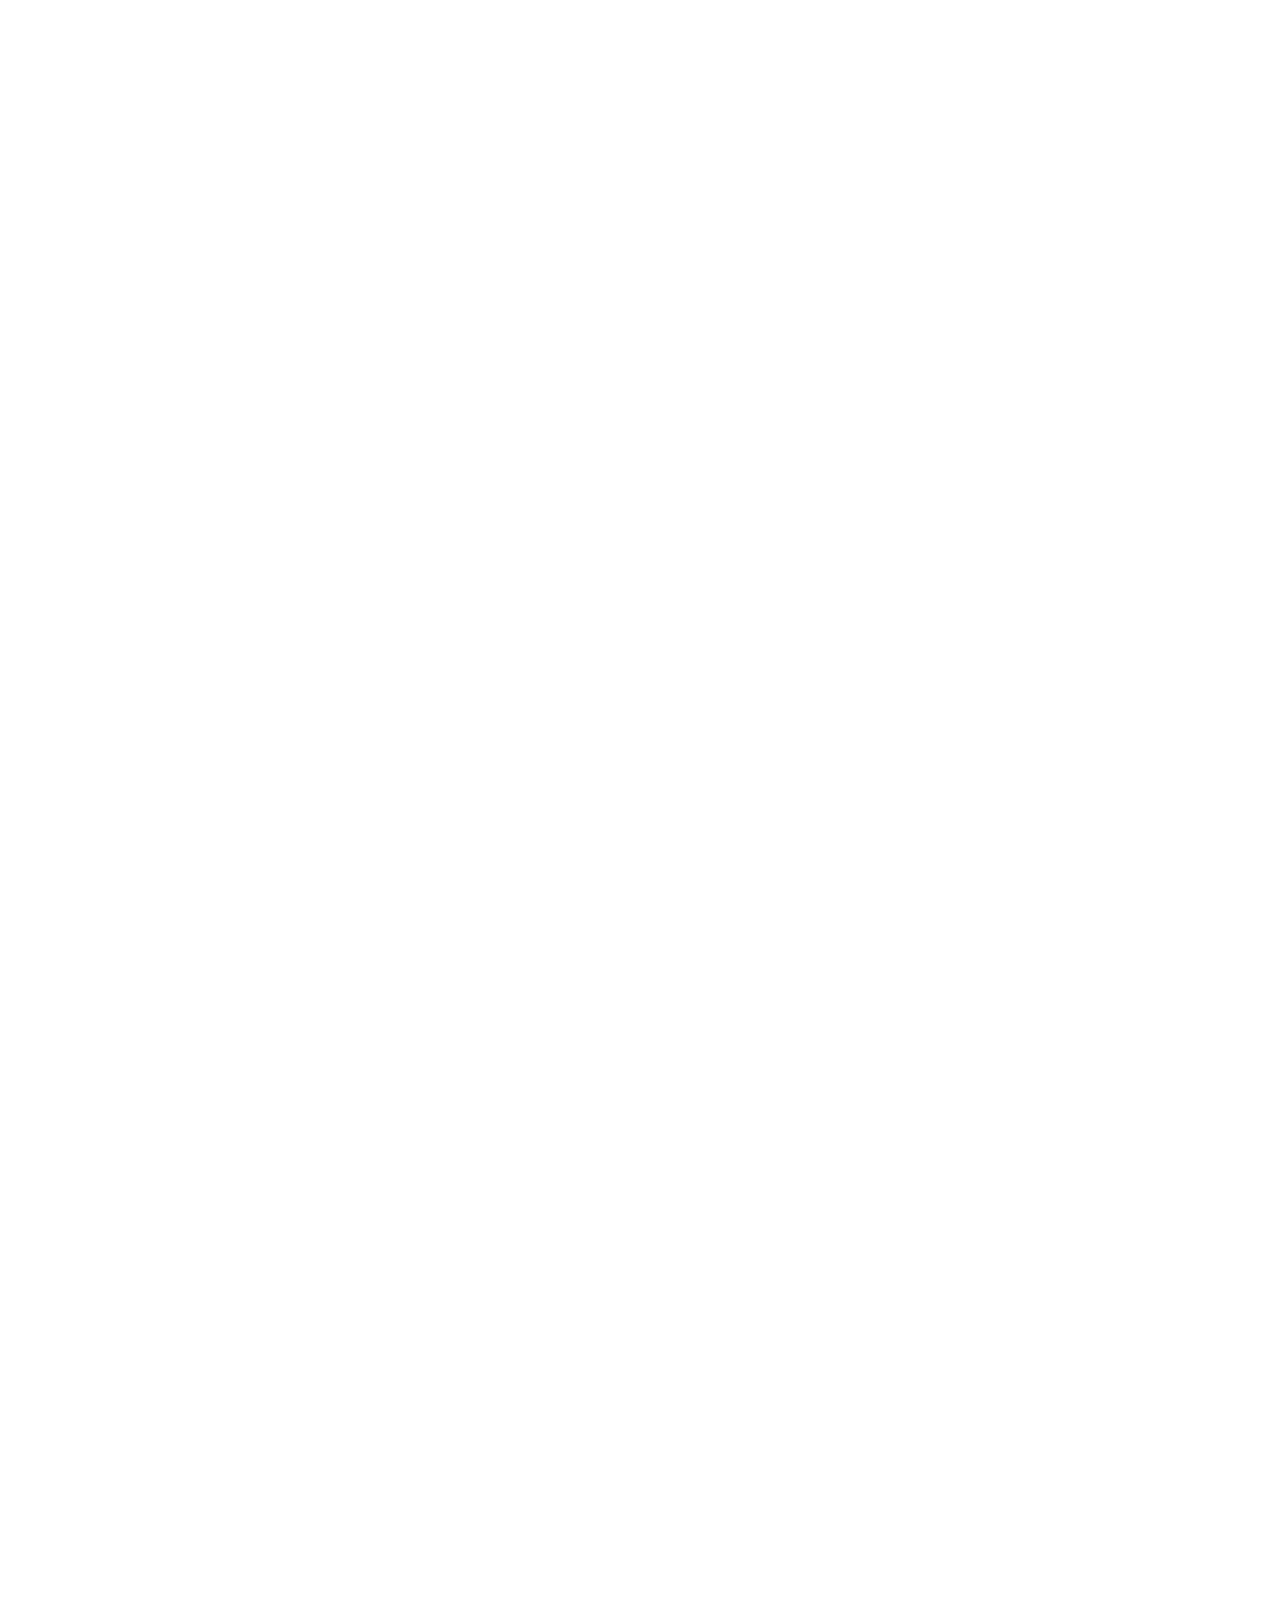
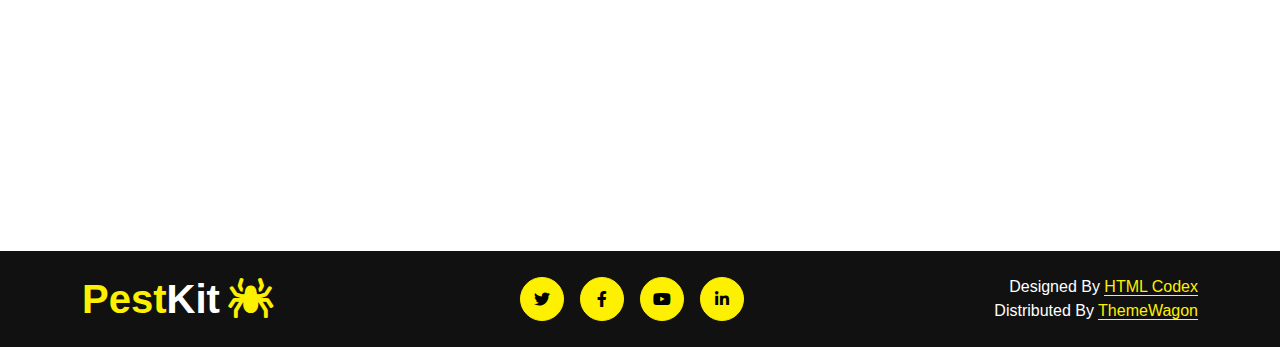
<file: service.html>
<!DOCTYPE html>
<html lang="en">

    <head>
        <meta charset="utf-8">
        <title>PestKit - Pest Control Website Template</title>
        <meta content="width=device-width, initial-scale=1.0" name="viewport">
        <meta content="" name="keywords">
        <meta content="" name="description">

        <!-- Google Web Fonts -->
        <link rel="preconnect" href="https://fonts.googleapis.com">
        <link rel="preconnect" href="https://fonts.gstatic.com" crossorigin>
        <link href="https://fonts.googleapis.com/css2?family=Nunito:wght@600;700;800&display=swap" rel="stylesheet"> 
        <link href="https://fonts.googleapis.com/css2?family=Open+Sans:wght@400;500&display=swap" rel="stylesheet">

        <!-- Icon Font Stylesheet -->
        <link href="https://cdnjs.cloudflare.com/ajax/libs/font-awesome/5.10.0/css/all.min.css" rel="stylesheet">
        <link href="https://cdn.jsdelivr.net/npm/bootstrap-icons@1.4.1/font/bootstrap-icons.css" rel="stylesheet">

        <!-- Libraries Stylesheet -->
        <link href="lib/animate/animate.min.css" rel="stylesheet">
        <link href="lib/owlcarousel/assets/owl.carousel.min.css" rel="stylesheet">

        <!-- Customized Bootstrap Stylesheet -->
        <link href="css/bootstrap.min.css" rel="stylesheet">

        <!-- Template Stylesheet -->
        <link href="css/style.css" rel="stylesheet">
    </head>

    <body>
        <!-- Spinner Start -->
        <div id="spinner" class="show w-100 vh-100 bg-white position-fixed translate-middle top-50 start-50 d-flex align-items-center justify-content-center">
            <div class="spinner-grow text-primary" role="status"></div>
        </div>
        <!-- Spinner End -->

        <!-- Topbar Start -->
        <div class="container-fluid topbar-top bg-primary">
            <div class="container">
                <div class="d-flex justify-content-between topbar py-2">
                    <div class="d-flex align-items-center flex-shrink-0 topbar-info">
                        <a href="#" class="me-4 text-secondary"><i class="fas fa-map-marker-alt me-2 text-dark"></i>123 Street, CA, USA</a>
                        <a href="#" class="me-4 text-secondary"><i class="fas fa-phone-alt me-2 text-dark"></i>+01234567890</a>
                        <a href="#" class="text-secondary"><i class="fas fa-envelope me-2 text-dark"></i>Example@gmail.com</a>
                    </div>
                    <div class="text-end pe-4 me-4 border-end border-dark search-btn">
                        <div class="search-form">
                            <form method="post" action="index.html">
                                <div class="form-group">
                                    <div class="d-flex">
                                        <input type="search" class="form-control border-0 rounded-pill" name="search-input" value="" placeholder="Search Here" required=""/>
                                        <button type="submit" value="Search Now!" class="btn"><i class="fa fa-search text-dark"></i></button>
                                    </div>
                                </div>
                            </form>
                        </div>
                    </div>
                    <div class="d-flex align-items-center justify-content-center topbar-icon">
                        <a href="#" class="me-4"><i class="fab fa-facebook-f text-dark"></i></a>
                        <a href="#" class="me-4"><i class="fab fa-twitter text-dark"></i></a>
                        <a href="#" class="me-4"><i class="fab fa-instagram text-dark"></i></a>
                        <a href="#" class=""><i class="fab fa-linkedin-in text-dark"></i></a>
                    </div>
                </div>
            </div>
        </div>
        <!-- Topbar End -->


        <!-- Navbar Start -->
        <div class="container-fluid bg-dark">
            <div class="container">
                <nav class="navbar navbar-dark navbar-expand-lg py-lg-0">
                    <a href="index.html" class="navbar-brand">
                        <h1 class="text-primary mb-0 display-5">Pest<span class="text-white">Kit</span><i class="fa fa-spider text-primary ms-2"></i></h1>
                    </a>
                    <button class="navbar-toggler bg-primary" type="button" data-bs-toggle="collapse" data-bs-target="#navbarCollapse">
                        <span class="fa fa-bars text-dark"></span>
                    </button>
                    <div class="collapse navbar-collapse me-n3" id="navbarCollapse">
                        <div class="navbar-nav ms-auto">
                            <a href="index.html" class="nav-item nav-link">Home</a>
                            <a href="about.html" class="nav-item nav-link">About</a>
                            <a href="service.html" class="nav-item nav-link active">Services</a>
                            <a href="project.html" class="nav-item nav-link">Projects</a>
                            <div class="nav-item dropdown">
                                <a href="#" class="nav-link dropdown-toggle" data-bs-toggle="dropdown">Pages</a>
                                <div class="dropdown-menu m-0 bg-primary">
                                    <a href="price.html" class="dropdown-item">Pricing Plan</a>
                                    <a href="blog.html" class="dropdown-item">Blog Post</a>
                                    <a href="team.html" class="dropdown-item">Team Members</a>
                                    <a href="testimonial.html" class="dropdown-item">Testimonial</a>
                                    <a href="404.html" class="dropdown-item">404 Page</a>
                                </div>
                            </div>
                            <a href="contact.html" class="nav-item nav-link">Contact</a>
                        </div>
                    </div>
                </nav>
            </div>
        </div>
        <!-- Navbar End -->

        
        <!-- Page Header Start -->
        <div class="container-fluid page-header py-5">
            <div class="container text-center py-5">
                <h1 class="display-2 text-white mb-4 animated slideInDown">Services</h1>
                <nav aria-label="breadcrumb">
                    <ol class="breadcrumb justify-content-center mb-0 animated slideInDown">
                        <li class="breadcrumb-item"><a href="#">Home</a></li>
                        <li class="breadcrumb-item"><a href="#">Pages</a></li>
                        <li class="breadcrumb-item text-white" aria-current="page">Services</li>
                    </ol>
                </nav>
            </div>
        </div>
        <!-- Page Header End -->


        <!-- Services Start -->
        <div class="container-fluid services py-5">
            <div class="container text-center py-5">
                <div class="text-center mb-5 wow fadeInUp" data-wow-delay=".3s">
                    <h5 class="mb-2 px-3 py-1 text-dark rounded-pill d-inline-block border border-2 border-primary">Our Services</h5>
                    <h1 class="display-5">Common Pest Control Services</h1>
                </div>
                <div class="row g-5">
                    <div class="col-xxl-3 col-lg-6 col-md-6 col-sm-12 wow fadeInUp" data-wow-delay=".3s">
                        <div class="bg-light rounded p-5 services-item">
                            <div class="d-flex" style="align-items: center; justify-content: center;">
                                <div class="mb-4 rounded-circle services-inner-icon">
                                    <i class="fa fa-spider fa-3x text-primary"></i>
                                </div>
                            </div>
                            <h4>Spiders</h4>
                            <p class="fs-5">Lorem ipsum dolor sit amet consectetur adipisc elit sed.</p>
                            <button type="button" class="btn btn-primary border-0 rounded-pill px-4 py-3">Learn More</button>
                        </div>
                    </div>
                    <div class="col-xxl-3 col-lg-6 col-md-6 col-sm-12 wow fadeInUp" data-wow-delay=".5s">
                        <div class="bg-light rounded p-5 services-item">
                            <div class="d-flex" style="align-items: center; justify-content: center;">
                                <div class="mb-4 rounded-circle services-inner-icon">
                                    <i class="fa fa-spider fa-3x text-primary"></i>
                                </div>
                            </div>
                            <h4 class="text-center">Mosquitos</h4>
                            <p class="text-center fs-5">Lorem ipsum dolor sit amet consectetur adipisc elit sed.</p>
                            <button type="button" class="btn btn-primary border-0 rounded-pill px-4 py-3">Learn More</button>
                        </div>
                    </div>
                    <div class="col-xxl-3 col-lg-6 col-md-6 col-sm-12 wow fadeInUp" data-wow-delay=".7s">
                        <div class="bg-light rounded p-5 services-item">
                            <div class="d-flex" style="align-items: center; justify-content: center;">
                                <div class="mb-4 rounded-circle services-inner-icon">
                                    <i class="fa fa-spider fa-3x text-primary"></i>
                                </div>
                            </div>
                            <h4 class="text-center">Rodents</h4>
                            <p class="text-center fs-5">Lorem ipsum dolor sit amet consectetur adipisc elit sed.</p>
                            <button type="button" class="btn btn-primary border-0 rounded-pill px-4 py-3">Learn More</button>
                        </div>
                    </div>
                    <div class="col-xxl-3 col-lg-6 col-md-6 col-sm-12 wow fadeInUp" data-wow-delay=".9s">
                        <div class="bg-light rounded p-5 services-item">
                            <div class="d-flex" style="align-items: center; justify-content: center;">
                                <div class="mb-4 rounded-circle services-inner-icon">
                                    <i class="fa fa-spider fa-3x text-primary"></i>
                                </div>
                            </div>
                            <h4 class="text-center">Termites</h4>
                            <p class="text-center fs-5">Lorem ipsum dolor sit amet consectetur adipisc elit sed.</p>
                            <button type="button" class="btn btn-primary border-0 rounded-pill px-4 py-3">Learn More</button>
                        </div>
                    </div>
                </div>
                <button type="button" class="btn btn-primary border-0 rounded-pill px-4 py-3 mt-4 wow fadeInUp" data-wow-delay=".3s">More Services</button>
            </div>
        </div>
        <!-- Services End -->


        <!-- Testiminial Start -->
        <div class="container-fluid testimonial py-5">
            <div class="container py-5">
                <div class="text-center mb-5 wow fadeInUp" data-wow-delay=".3s">
                    <h5 class="mb-2 px-3 py-1 text-dark rounded-pill d-inline-block border border-2 border-primary">Testimonial</h5>
                    <h1 class="display-5 w-50 mx-auto">What Clients Say About Our Services</h1>
                </div>
                <div class="owl-carousel testimonial-carousel wow fadeInUp" data-wow-delay=".5s">
                    <div class="testimonial-item">
                        <div class="testimonial-content rounded mb-4 p-4">
                            <p class="fs-5 m-0">Lorem ipsum dolor sit amet elit, sed do eiusmod tempor ut labore et dolore magna aliqua. Ut enim ad minim veniam quis tempor.</p>
                        </div>
                        <div class="d-flex align-items-center  mb-4" style="padding: 0 0 0 25px;">
                            <div class="position-relative">
                                <img src="img/testimonial-1.jpg" class="img-fluid rounded-circle py-2" alt="">
                                <div class="position-absolute" style="top: 33px; left: -25px;">
                                    <i class="fa fa-quote-left rounded-pill bg-primary text-dark p-3"></i>
                                </div>
                            </div>
                            <div class="ms-3">
                                <h4 class="mb-0">Client Name</h4>
                                <p class="mb-1">Profession</p>
                                <div class="d-flex">
                                    <small class="fas fa-star text-primary me-1"></small>
                                    <small class="fas fa-star text-primary me-1"></small>
                                    <small class="fas fa-star text-primary me-1"></small>
                                    <small class="fas fa-star text-primary me-1"></small>
                                    <small class="fas fa-star text-primary me-1"></small>
                                </div>
                            </div>
                        </div>
                    </div>
                    <div class="testimonial-item">
                        <div class="testimonial-content rounded mb-4 p-4">
                            <p class="fs-5 m-0">Lorem ipsum dolor sit amet elit, sed do eiusmod tempor ut labore et dolore magna aliqua. Ut enim ad minim veniam quis tempor.</p>
                        </div>
                        <div class="d-flex align-items-center  mb-4" style="padding: 0 0 0 25px;">
                            <div class="position-relative">
                                <img src="img/testimonial-2.jpg" class="img-fluid rounded-circle py-2" alt="">
                                <div class="position-absolute" style="top: 33px; left: -25px;">
                                    <i class="fa fa-quote-left rounded-pill bg-primary text-dark p-3"></i>
                                </div>
                            </div>
                            <div class="ms-3">
                                <h4 class="mb-0">Client Name</h4>
                                <p class="mb-1">Profession</p>
                                <div class="d-flex">
                                    <small class="fas fa-star text-primary me-1"></small>
                                    <small class="fas fa-star text-primary me-1"></small>
                                    <small class="fas fa-star text-primary me-1"></small>
                                    <small class="fas fa-star text-primary me-1"></small>
                                    <small class="fas fa-star text-primary me-1"></small>
                                </div>
                            </div>
                        </div>
                    </div>
                    <div class="testimonial-item">
                        <div class="testimonial-content rounded mb-4 p-4">
                            <p class="fs-5 m-0">Lorem ipsum dolor sit amet elit, sed do eiusmod tempor ut labore et dolore magna aliqua. Ut enim ad minim veniam quis tempor.</p>
                        </div>
                        <div class="d-flex align-items-center  mb-4" style="padding: 0 0 0 25px;">
                            <div class="position-relative">
                                <img src="img/testimonial-3.jpg" class="img-fluid rounded-circle py-2" alt="">
                                <div class="position-absolute" style="top: 33px; left: -25px;">
                                    <i class="fa fa-quote-left rounded-pill bg-primary text-dark p-3"></i>
                                </div>
                            </div>
                            <div class="ms-3">
                                <h4 class="mb-0">Client Name</h4>
                                <p class="mb-1">Profession</p>
                                <div class="d-flex">
                                    <small class="fas fa-star text-primary me-1"></small>
                                    <small class="fas fa-star text-primary me-1"></small>
                                    <small class="fas fa-star text-primary me-1"></small>
                                    <small class="fas fa-star text-primary me-1"></small>
                                    <small class="fas fa-star text-primary me-1"></small>
                                </div>
                            </div>
                        </div>
                    </div>
                    <div class="testimonial-item">
                        <div class="testimonial-content rounded mb-4 p-4">
                            <p class="fs-5 m-0">Lorem ipsum dolor sit amet elit, sed do eiusmod tempor ut labore et dolore magna aliqua. Ut enim ad minim veniam quis tempor.</p>
                        </div>
                        <div class="d-flex align-items-center  mb-4" style="padding: 0 0 0 25px;">
                            <div class="position-relative">
                                <img src="img/testimonial-4.jpg" class="img-fluid rounded-circle py-2" alt="">
                                <div class="position-absolute" style="top: 33px; left: -25px;">
                                    <i class="fa fa-quote-left rounded-pill bg-primary text-dark p-3"></i>
                                </div>
                            </div>
                            <div class="ms-3">
                                <h4 class="mb-0">Client Name</h4>
                                <p class="mb-1">Profession</p>
                                <div class="d-flex">
                                    <small class="fas fa-star text-primary me-1"></small>
                                    <small class="fas fa-star text-primary me-1"></small>
                                    <small class="fas fa-star text-primary me-1"></small>
                                    <small class="fas fa-star text-primary me-1"></small>
                                    <small class="fas fa-star text-primary me-1"></small>
                                </div>
                            </div>
                        </div>
                    </div>
                </div>
            </div>
        </div>
        <!-- Testiminial End -->


        <!-- Footer Start -->
        <div class="container-fluid footer py-5 wow fadeIn" data-wow-delay=".3s">
            <div class="container py-5">
                <div class="row g-4 footer-inner">
                    <div class="col-lg-3 col-md-6">
                        <div class="footer-item">
                            <h4 class="text-white fw-bold mb-4">About PestKit.</h4>
                            <p>Nostrud exertation ullamco labor nisi aliquip ex ea commodo consequat duis aute irure dolor in reprehenderit in voluptate velit esse cillum dolore.</p>
                            <p class="mb-0"><a class="" href="#">PestKit </a> &copy; 2023 All Right Reserved.</p>
                        </div>
                    </div>
                    <div class="col-lg-3 col-md-6">
                        <div class="footer-item">
                            <h4 class="text-white fw-bold mb-4">Usefull Link</h4>
                            <div class="d-flex flex-column align-items-start">
                                <a class="btn btn-link ps-0" href=""><i class="fa fa-check me-2"></i>About Us</a>
                                <a class="btn btn-link ps-0" href=""><i class="fa fa-check me-2"></i>Contact Us</a>
                                <a class="btn btn-link ps-0" href=""><i class="fa fa-check me-2"></i>Our Services</a>
                                <a class="btn btn-link ps-0" href=""><i class="fa fa-check me-2"></i>Terms & Condition</a>
                            </div>
                        </div>
                    </div>
                    <div class="col-lg-3 col-md-6">
                        <div class="footer-item">
                            <h4 class="text-white fw-bold mb-4">Services Link</h4>
                            <div class="d-flex flex-column align-items-start">
                                <a class="btn btn-link ps-0" href=""><i class="fa fa-check me-2"></i>Apartment Cleaning</a>
                                <a class="btn btn-link ps-0" href=""><i class="fa fa-check me-2"></i>Office Cleaning</a>
                                <a class="btn btn-link ps-0" href=""><i class="fa fa-check me-2"></i>Car Washing</a>
                                <a class="btn btn-link ps-0" href=""><i class="fa fa-check me-2"></i>Green Cleaning</a>
                            </div>
                            
                        </div>
                    </div>
                    <div class="col-lg-3 col-md-6">
                        <div class="footer-item">
                            <h4 class="text-white fw-bold mb-4">Contact Us</h4>
                            <a href="" class="btn btn-link w-100 text-start ps-0 pb-3 border-bottom rounded-0"><i class="fa fa-map-marker-alt me-3"></i>123 Street, CA, USA</a>
                            <a href="" class="btn btn-link w-100 text-start ps-0 py-3 border-bottom rounded-0"><i class="fa fa-phone-alt me-3"></i>+012 345 67890</a>
                            <a href="" class="btn btn-link w-100 text-start ps-0 py-3 border-bottom rounded-0"><i class="fa fa-envelope me-3"></i>info@example.com</a>
                        </div>
                    </div>
                </div>
            </div>
        </div>
        <!-- Footer End -->



        <!-- Copyright Start -->
        <div class="container-fluid copyright bg-dark py-4">
            <div class="container">
                <div class="row">
                    <div class="col-md-4 text-center text-md-start mb-3 mb-md-0">
                        <a href="#" class="text-primary mb-0 display-6">Pest<span class="text-white">Kit</span><i class="fa fa-spider text-primary ms-2"></i></a>
                    </div>
                    <div class="col-md-4 copyright-btn text-center text-md-start mb-3 mb-md-0 flex-shrink-0">
                        <a class="btn btn-primary rounded-circle me-3 copyright-icon" href=""><i class="fab fa-twitter"></i></a>
                        <a class="btn btn-primary rounded-circle me-3 copyright-icon" href=""><i class="fab fa-facebook-f"></i></a>
                        <a class="btn btn-primary rounded-circle me-3 copyright-icon" href=""><i class="fab fa-youtube"></i></a>
                        <a class="btn btn-primary rounded-circle me-3 copyright-icon" href=""><i class="fab fa-linkedin-in"></i></a>
                    </div>
                    <div class="col-md-4 my-auto text-center text-md-end text-white">
                        <!--/*** This template is free as long as you keep the below author’s credit link/attribution link/backlink. ***/-->
                        <!--/*** If you'd like to use the template without the below author’s credit link/attribution link/backlink, ***/-->
                        <!--/*** you can purchase the Credit Removal License from "https://htmlcodex.com/credit-removal". ***/-->
                        Designed By <a class="border-bottom" href="https://htmlcodex.com">HTML Codex</a><br>Distributed By <a class="border-bottom" href="https://themewagon.com">ThemeWagon</a>
                    </div>
                </div>
            </div>
        </div>
        <!-- Copyright End -->
        

        <!-- Back to Top -->
        <a href="#" class="btn btn-primary rounded-circle border-3 back-to-top"><i class="fa fa-arrow-up"></i></a>

        
        <!-- JavaScript Libraries -->
        <script src="https://ajax.googleapis.com/ajax/libs/jquery/3.6.4/jquery.min.js"></script>
        <script src="https://code.jquery.com/jquery-3.4.1.min.js"></script>
        <script src="https://cdn.jsdelivr.net/npm/bootstrap@5.0.0/dist/js/bootstrap.bundle.min.js"></script>
        <script src="lib/wow/wow.min.js"></script>
        <script src="lib/easing/easing.min.js"></script>
        <script src="lib/waypoints/waypoints.min.js"></script>
        <script src="lib/owlcarousel/owl.carousel.min.js"></script>

        <!-- Template Javascript -->
        <script src="js/main.js"></script>
    </body>

</html>
</file>
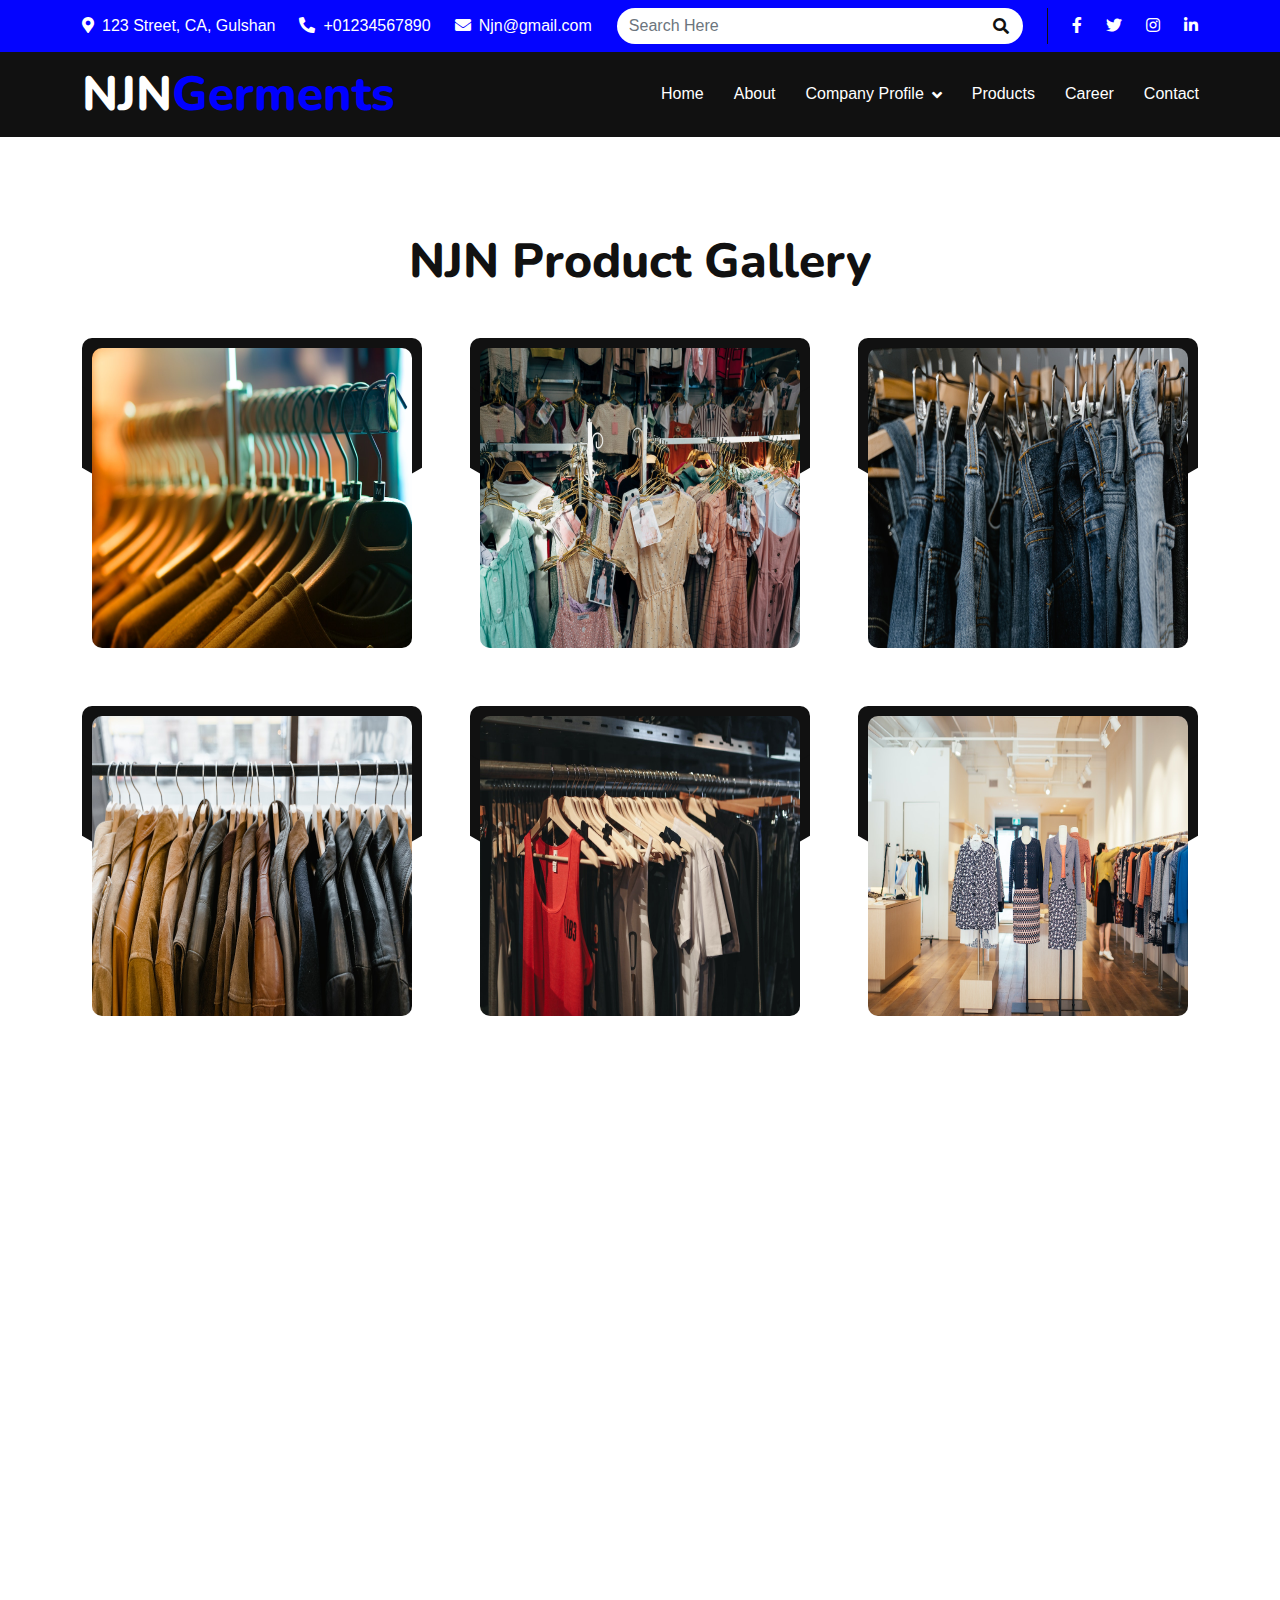
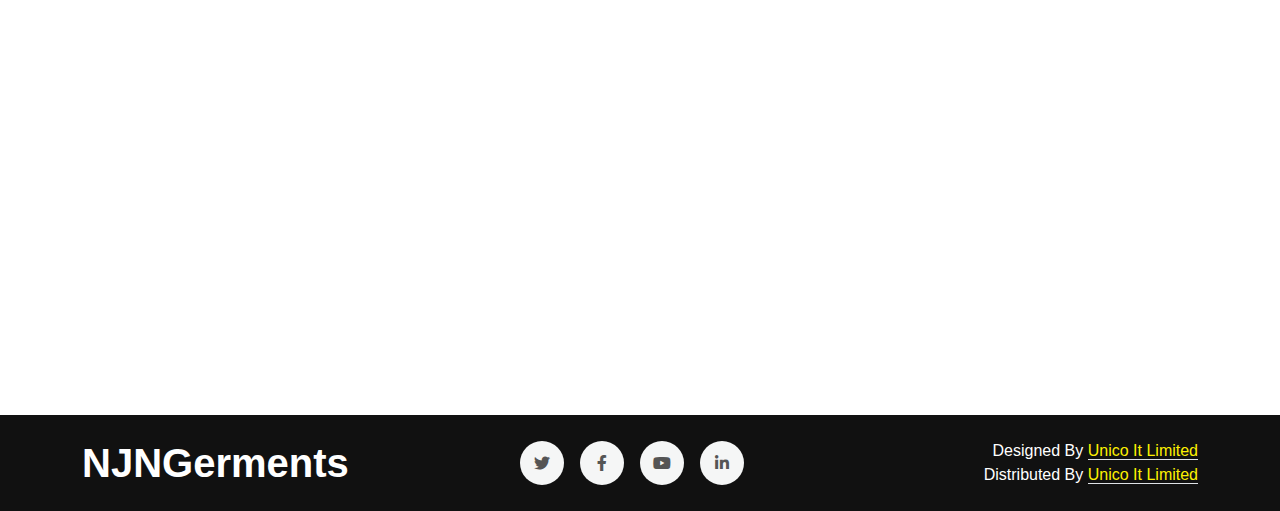
<file: singleproducts.html>
<!DOCTYPE html>
<html lang="en">

<head>
    <meta charset="utf-8">
    <title>PestKit - Pest Control Website Template</title>
    <meta content="width=device-width, initial-scale=1.0" name="viewport">
    <meta content="" name="keywords">
    <meta content="" name="description">

    <!-- Google Web Fonts -->
    <link rel="preconnect" href="https://fonts.googleapis.com">
    <link rel="preconnect" href="https://fonts.gstatic.com" crossorigin>
    <link href="https://fonts.googleapis.com/css2?family=Nunito:wght@600;700;800&display=swap" rel="stylesheet">
    <link href="https://fonts.googleapis.com/css2?family=Open+Sans:wght@400;500&display=swap" rel="stylesheet">

    <!-- Icon Font Stylesheet -->
    <link href="https://cdnjs.cloudflare.com/ajax/libs/font-awesome/5.10.0/css/all.min.css" rel="stylesheet">
    <link href="https://cdn.jsdelivr.net/npm/bootstrap-icons@1.4.1/font/bootstrap-icons.css" rel="stylesheet">

    <!-- Libraries Stylesheet -->
    <link href="lib/animate/animate.min.css" rel="stylesheet">
    <link href="lib/owlcarousel/assets/owl.carousel.min.css" rel="stylesheet">

    <!-- Customized Bootstrap Stylesheet -->
    <link href="css/bootstrap.min.css" rel="stylesheet">

    <!-- Template Stylesheet -->
    <link href="css/style.css" rel="stylesheet">
</head>

<body>
    <!-- Spinner Start -->
    <div id="spinner"
        class="show w-100 vh-100 bg-white position-fixed translate-middle top-50 start-50 d-flex align-items-center justify-content-center">
        <div class="spinner-grow text-primary" role="status"></div>
    </div>
    <!-- Spinner End -->

    <!-- Topbar Start -->
    <div class="container-fluid " style="background-color: rgba(0, 0, 255, 0.984);">
        <div class="container">
            <div class="d-flex justify-content-between topbar py-2">
                <div class="d-flex align-items-center flex-shrink-0 topbar-info">
                    <a href="#" class="me-4 text-white"><i class="fas fa-map-marker-alt me-2 text-white"></i>123 Street,
                        CA, Gulshan</a>
                    <a href="#" class="me-4 text-white"><i class="fas fa-phone-alt me-2 text-white"></i>+01234567890</a>
                    <a href="#" class="text-white"><i class="fas fa-envelope me-2 text-white"></i>Njn@gmail.com</a>
                </div>
                <div class="text-end pe-4 me-4 border-end border-dark search-btn">
                    <div class="search-form">
                        <form method="post" action="index.html">
                            <div class="form-group">
                                <div class="d-flex">
                                    <input type="search" class="form-control border-0 rounded-pill" name="search-input"
                                        value="" placeholder="Search Here" required="" />
                                    <button type="submit" value="Search Now!" class="btn"><i
                                            class="fa fa-search text-dark"></i></button>
                                </div>
                            </div>
                        </form>
                    </div>
                </div>
                <div class="d-flex align-items-center justify-content-center topbar-icon">
                    <a href="#" class="me-4"><i class="fab fa-facebook-f text-white"></i></a>
                    <a href="#" class="me-4"><i class="fab fa-twitter text-white"></i></a>
                    <a href="#" class="me-4"><i class="fab fa-instagram text-white"></i></a>
                    <a href="#" class=""><i class="fab fa-linkedin-in text-white"></i></a>
                </div>
            </div>
        </div>
    </div>
    <!-- Topbar End -->


    <!-- Navbar Start -->
    <div class="container-fluid bg-dark ">
        <div class="container">
            <nav class="navbar navbar-dark navbar-expand-lg py-lg-0">
                <a href="index.html" class="navbar-brand">
                    <h1 class="text-white mb-0 display-5">NJN<span class="text-navy"
                            style="color: blue;">Germents</span></h1>
                </a>
                <button class="navbar-toggler bg-primary" type="button" data-bs-toggle="collapse"
                    data-bs-target="#navbarCollapse">
                    <span class="fa fa-bars text-dark"></span>
                </button>
                <div class="collapse navbar-collapse me-n3" id="navbarCollapse">
                    <div class="navbar-nav ms-auto">
                        <a href="" class="nav-item nav-link ">Home</a>
                        <a href="about.html" class="nav-item nav-link">About</a>
                        <div class="nav-item dropdown">
                            <a href="#" class="nav-link dropdown-toggle" data-bs-toggle="dropdown">Company Profile</a>
                            <div class="dropdown-menu m-0 ">
                                <a style="" href="companyprofile.html" class="dropdown-item"> Company Profile</a>
                                <a style="" href="Certificate .html" class="dropdown-item">  Certificate of Incorporation</a>
    
                                <a style="" href="director.html" class="dropdown-item ">Board of Directors</a>
                                <!-- <a style="color: #065daa;" href="" class="dropdown-item ">Business Division</a> -->
                                <a style="" href="governance.html" class="dropdown-item ">Corporate Governance</a>
                          
                            </div>
                        </div>
                        <a href="products.html" class="nav-item nav-link">Products</a>
                        <a href="carrer.html" class="nav-item nav-link">Career</a>
                       
                       
                        <a href="contact.html" class="nav-item nav-link">Contact</a>
                    </div>
                    <!-- <div class="navbar-nav ms-auto">
                            <a href="index.html" class="nav-item nav-link active">Home</a>
                            <a href="about.html" class="nav-item nav-link">About</a>
                            <a href="service.html" class="nav-item nav-link">Services</a>
                            <a href="project.html" class="nav-item nav-link">Projects</a>
                            <div class="nav-item dropdown">
                                <a href="#" class="nav-link dropdown-toggle" data-bs-toggle="dropdown">Pages</a>
                                <div class="dropdown-menu m-0 ">
                                    <a href="price.html" class="dropdown-item">Pricing Plan</a>
                                    <a href="blog.html" class="dropdown-item">Blog Post</a>
                                    <a href="team.html" class="dropdown-item">Team Members</a>
                                    <a href="testimonial.html" class="dropdown-item">Testimonial</a>
                                    <a href="404.html" class="dropdown-item">404 Page</a>
                                </div>
                            </div>
                            <a href="contact.html" class="nav-item nav-link">Contact</a>
                        </div> -->
                </div>
            </nav>
        </div>
    </div>

   
      </div>

      <div class="container-fluid py-5">
        <div class="container py-5">
            <div class="text-center mb-5 wow fadeInUp" data-wow-delay=".3s">
                <!-- <h5 class="mb-2 px-3 py-1 text-dark rounded-pill d-inline-block border border-2 border-primary">Our Project</h5> -->
                <h1 class="display-5">NJN Product Gallery</h1>
            </div>
            <div class="row g-5">
                <div class="col-xxl-4 col-lg-4 col-md-4 col-sm-12 wow fadeInUp" data-wow-delay=".3s">
                    <div class="project-item">
                        <div class="project-left bg-dark"></div>
                        <div class="project-right bg-dark"></div>
                        <img src="img/gallery/1.jpg" width: 600px; height: 600px; class="img-fluid " alt="img">
                    </div>
                </div>
                <div class="col-xxl-4 col-lg-4 col-md-4 col-sm-12 wow fadeInUp" data-wow-delay=".5s">
                    <div class="project-item">
                        <div class="project-left bg-dark"></div>
                        <div class="project-right bg-dark"></div>
                        <img src="img/gallery/2.jpg" width: 600px; height: 600px; class="img-fluid " alt="img">

                    </div>
                </div>
                <div class="col-xxl-4 col-lg-4 col-md-4 col-sm-12 wow fadeInUp" data-wow-delay=".7s">
                    <div class="project-item">
                        <div class="project-left bg-dark"></div>
                        <div class="project-right bg-dark"></div>
                        <img src="img/gallery/3.jpg" width: 600px; height: 600px; class="img-fluid " alt="img">
                        <!-- <a href="" class="fs-6 fw-bold text-center"
                            style="color: #fff !important; background-color: black;">See More</a>
                        <h3 class="text-center py-2">Kid's Wear</h3> -->

                    </div>
                </div>
                <div class="col-xxl-4 col-lg-4 col-md-4 col-sm-12 wow fadeInUp" data-wow-delay=".3s">
                    <div class="project-item">
                        <div class="project-left bg-dark"></div>
                        <div class="project-right bg-dark"></div>
                        <img src="img/gallery/4.jpg" width: 600px; height: 600px; class="img-fluid " alt="img">
                        <!-- <a href="" class="fs-6 fw-bold text-center"
                            style="color: #fff !important; background-color: black;">See More</a>
                        <h3 class="text-center py-2"> Nightwear</h3> -->

                    </div>
                </div>
                <div class="col-xxl-4 col-lg-4 col-md-4 col-sm-12 wow fadeInUp" data-wow-delay=".5s">
                    <div class="project-item">
                        <div class="project-left bg-dark"></div>
                        <div class="project-right bg-dark"></div>
                        <img src="img/gallery/5.jpg" width: 600px; height: 600px; class="img-fluid " alt="img">
                        <!-- <a href="" class="fs-6 fw-bold text-center"
                            style="color: #fff !important; background-color: black;">See More</a>
                        <h3 class="text-center py-2"> Uniform
                        </h3> -->

                    </div>
                </div>
                <div class="col-xxl-4 col-lg-4 col-md-4 col-sm-12 wow fadeInUp" data-wow-delay=".7s">
                    <div class="project-item">
                        <div class="project-left bg-dark"></div>
                        <div class="project-right bg-dark"></div>
                        <img src="img/gallery/6.jpg" width: 600px; height: 600px; class="img-fluid " alt="img">
                        <!-- <a href="" class="fs-6 fw-bold text-center"
                            style="color: #fff !important; background-color: black;">See More</a>
                        <h3 class="text-center py-2"> New Collection</h3> -->
                    </div>
                </div>
                <div class="col-xxl-4 col-lg-4 col-md-4 col-sm-12 wow fadeInUp" data-wow-delay=".7s">
                    <div class="project-item">
                        <div class="project-left bg-dark"></div>
                        <div class="project-right bg-dark"></div>
                        <img src="img/gallery/7.jpg" width: 600px; height: 600px; class="img-fluid " alt="img">
                        <!-- <a href="" class="fs-6 fw-bold text-center"
                            style="color: #fff !important; background-color: black;">See More</a>
                        <h3 class="text-center py-2"> New Collection</h3> -->
                    </div>
                </div>
                <div class="col-xxl-4 col-lg-4 col-md-4 col-sm-12 wow fadeInUp" data-wow-delay=".7s">
                    <div class="project-item">
                        <div class="project-left bg-dark"></div>
                        <div class="project-right bg-dark"></div>
                        <img src="img/gallery/8.jpg" width: 600px; height: 600px; class="img-fluid " alt="img">
                        <!-- <a href="" class="fs-6 fw-bold text-center"
                            style="color: #fff !important; background-color: black;">See More</a>
                        <h3 class="text-center py-2"> New Collection</h3> -->
                    </div>
                </div>
                <div class="col-xxl-4 col-lg-4 col-md-4 col-sm-12 wow fadeInUp" data-wow-delay=".7s">
                    <div class="project-item">
                        <div class="project-left bg-dark"></div>
                        <div class="project-right bg-dark"></div>
                        <img src="img/gallery/9.jpg" width: 600px; height: 600px; class="img-fluid " alt="img">
                        <!-- <a href="" class="fs-6 fw-bold text-center"
                            style="color: #fff !important; background-color: black;">See More</a>
                        <h3 class="text-center py-2"> New Collection</h3> -->
                    </div>
                </div>
            </div>
        </div>
    </div>

 <!-- Footer Start -->
 <div class="container-fluid footer py-5 wow fadeIn" data-wow-delay=".3s">
    <div class="container py-5">
        <div class="row g-4 footer-inner">
            <div class="col-lg-3 col-md-6">
                <div class="footer-item">
                    <h4 class="text-white fw-bold mb-4">About NJN</h4>
                    <p>Nostrud exertation ullamco labor nisi aliquip ex ea commodo consequat duis aute irure dolor in reprehenderit in voluptate velit esse cillum dolore.</p>
                    <p class="mb-0"><a class="" href="#">Unico It Limited </a> &copy; 2023 All Right Reserved.</p>
                </div>
            </div>
            <div class="col-lg-3 col-md-6">
                <div class="footer-item">
                    <h4 class="text-white fw-bold mb-4">Usefull Link</h4>
                    <div class="d-flex flex-column align-items-start">
                        <a class="btn btn-link ps-0" href=""><i class="fa fa-check me-2"></i>About Us</a>
                        <a class="btn btn-link ps-0" href=""><i class="fa fa-check me-2"></i>Contact Us</a>
                        <a class="btn btn-link ps-0" href=""><i class="fa fa-check me-2"></i>Our Services</a>
                        <a class="btn btn-link ps-0" href=""><i class="fa fa-check me-2"></i>Terms & Condition</a>
                    </div>
                </div>
            </div>
            <div class="col-lg-3 col-md-6">
                <div class="footer-item">
                    <h4 class="text-white fw-bold mb-4">Services Link</h4>
                    <div class="d-flex flex-column align-items-start">
                        <a class="btn btn-link ps-0" href=""><i class="fa fa-check me-2"></i>Apartment Cleaning</a>
                        <a class="btn btn-link ps-0" href=""><i class="fa fa-check me-2"></i>Office Cleaning</a>
                        <a class="btn btn-link ps-0" href=""><i class="fa fa-check me-2"></i>Car Washing</a>
                        <a class="btn btn-link ps-0" href=""><i class="fa fa-check me-2"></i>Green Cleaning</a>
                    </div>
                    
                </div>
            </div>
            <div class="col-lg-3 col-md-6">
                <div class="footer-item">
                    <h4 class="text-white fw-bold mb-4">Contact Us</h4>
                    <a href="" class="btn btn-link w-100 text-start ps-0 pb-3 border-bottom rounded-0"><i class="fa fa-map-marker-alt me-3"></i>123 Street, CA, USA</a>
                    <a href="" class="btn btn-link w-100 text-start ps-0 py-3 border-bottom rounded-0"><i class="fa fa-phone-alt me-3"></i>+012 345 67890</a>
                    <a href="" class="btn btn-link w-100 text-start ps-0 py-3 border-bottom rounded-0"><i class="fa fa-envelope me-3"></i>info@example.com</a>
                </div>
            </div>
        </div>
    </div>
</div> 
<!-- Footer End -->



<!-- Copyright Start -->
<div class="container-fluid copyright bg-dark py-4">
    <div class="container">
        <div class="row">
            <div class="col-md-4  text-md-start mb-3 mb-md-0">
                <a href="#" class="text-white mb-0 display-6 ">NJNGerments</a>
            </div>
            <div class="col-md-4 copyright-btn text-center text-md-start mb-3 mb-md-0 flex-shrink-0">
                <a class="btn btn-white rounded-circle bg-light me-3 copyright-icon" href=""><i class="fab fa-twitter"></i></a>
                <a class="btn btn-white rounded-circle bg-light me-3 copyright-icon" href=""><i class="fab fa-facebook-f"></i></a>
                <a class="btn btn-white rounded-circle bg-light me-3 copyright-icon" href=""><i class="fab fa-youtube"></i></a>
                <a class="btn btn-white rounded-circle bg-light me-3 copyright-icon" href=""><i class="fab fa-linkedin-in"></i></a>
            </div>
            <div class="col-md-4 my-auto text-center text-md-end text-white">
                Designed By <a class="border-bottom" href="">Unico It Limited</a><br>Distributed By <a class="border-bottom" href="">Unico It Limited</a>
            </div>
        </div>
    </div>
</div> 
<!-- Copyright End -->


<!-- Back to Top -->
<!-- <a href="#" class="btn  rounded-circle border-3 back-to-top" style="background-color: blue;"><i class="fa fa-arrow-up"></i></a> -->


<!-- JavaScript Libraries -->
<script src="https://ajax.googleapis.com/ajax/libs/jquery/3.6.4/jquery.min.js"></script>
<script src="https://code.jquery.com/jquery-3.4.1.min.js"></script>
<script src="https://cdn.jsdelivr.net/npm/bootstrap@5.0.0/dist/js/bootstrap.bundle.min.js"></script>
<script src="lib/wow/wow.min.js"></script>
<script src="lib/easing/easing.min.js"></script>
<script src="lib/waypoints/waypoints.min.js"></script>
<script src="lib/owlcarousel/owl.carousel.min.js"></script>

<!-- Template Javascript -->
<script src="js/main.js"></script>
</body>

</html>
</file>
<file: css/style.css>
/*** Spinner Start ***/
#spinner {
    opacity: 0;
    visibility: hidden;
    transition: opacity .8s ease-out, visibility 0s linear .5s;
    z-index: 99999;
 }

 #spinner.show {
     transition: opacity .8s ease-out, visibility 0s linear .0s;
     visibility: visible;
     opacity: 1;
 }

/*** Spinner End ***/

.back-to-top {
    position: fixed;
    right: 30px;
    bottom: 30px;
    display: flex;
    width: 58px;
    height: 58px;
    align-items: center;
    justify-content: center;
    z-index: 99;
}

.btn {
    text-transform: uppercase;
    font-weight: 500;
    transition: .5s;
}

.btn.btn-primary {
    box-shadow: inset 0 0 0 0 var(--bs-dark);
}

.btn.btn-primary:hover {
    box-shadow: inset 200px 0 0 0 var(--bs-dark) !important;
    color: var(--bs-primary) !important;
}

.btn.btn-dark {
    box-shadow: inset 0 0 0 0 var(--bs-primary);
}

.btn.btn-dark:hover {
    box-shadow: inset 200px 0 0 0 var(--bs-primary);
    color: var(--bs-dark) !important;
}



/*** Topbar Start ***/

.search-btn {
    position: relative;
    width: 100%;
    padding: 0 0 0 25px;
}

.search-btn .form-group {
    width: 100%;
}

.search-btn button {
    position: absolute;
    right: 25px;
}

@media (max-width: 992px) {
    .search-btn {
        display: none;
    }
}

@media (max-width: 768px) {
    .topbar {
        flex-direction: column;
    }
    .search-btn {
        display: none;
    }
    .topbar-info {
        flex-direction: column;
    }
    .topbar-info a {
        padding: 0 0 10px 0;
    }
    .topbar-icon {
        padding: 0 0 10px 0;
    }
    .page-header {
     padding-top: 10px;
        width: 100%;
        height: 600px;
    }
}

@media (max-width: 576px) {
    .topbar-top {
        display: none;
    }
}

/*** Topbar End ***/

/*** Navbar Start ***/
.navbar .navbar-nav {
    padding: 15px 0;
}

.navbar .navbar-nav .nav-link {
    padding: 15px;
    color: var(--bs-white);
    font-weight: 500;
    font-size: 16px;
    outline: none;
    transition: .5s;
}

.navbar .navbar-nav .nav-link:hover,
.navbar .navbar-nav .nav-link.active  {
    color: var(--bs-primary);
    transition: .5s;
}

.navbar .dropdown-toggle::after {
    border: none;
    content: "\f107";
    font-family: "Font Awesome 5 Free";
    font-weight: 800;
    vertical-align: middle;
    margin-left: 8px;
}

@media (min-width: 992px) {
    .navbar .nav-item .dropdown-menu {
        display: block;
        visibility: hidden;
        top: 100%;
        transform: rotateX(-75deg);
        transform-origin: 0% 0%;
        transition: .5s;
        opacity: 0;
    }
}

.dropdown .dropdown-menu a:hover,
.dropdown .dropdown-menu a.active {
    background: var(--bs-dark);
    color: var(--bs-primary);
}

.navbar .nav-item:hover .dropdown-menu {
    transform: rotateX(0deg);
    visibility: visible;
    transition: .5s;
    opacity: 1;
}

.navbar-toggler {
    background: var(--bs-secondary);
    color: var(--bs-light) !important;
    padding: 5px 12px;
    border: 2px solid var(--bs-primary) !important;
}

/*** Navbar End ***/



/*** Carousel Start ***/

.carousel-item {
    position: relative;
}

.carousel-item::after {
    content: "";
    position: absolute;
    width: 100%;
    height:100%;
    top: 0;
    right: 0;
    background: rgba(0, 0, 0, .1);
}

.carousel-caption {
    height: 100%;
    display: flex;
    align-items: center;
    text-align: start;
    z-index: 1;
}

.carousel-control-prev {
    width: 80px;
    height: 60px;
    position: absolute;
    top: 50%;
    left: 0;
    background: var(--bs-primary);
    border-radius: 0 30px 30px 0;
    transition: .5s;
    opacity: 1;
}


.carousel-control-next {
    width: 80px;
    height: 60px;
    position: absolute;
    top: 50%;
    right: 0;
    background: var(--bs-primary);
    border-radius: 30px 0 0 30px;
    transition: .5s;
    opacity: 1;
}

#carouselId .carousel-indicators li,
#carouselId .carousel-indicators li {
    width: 24px;
    height: 24px;
    background: var(--bs-dark);
    border: 2px solid var(--bs-primary);
    border-radius: 24px;
    margin: 0 10px 30px 10px;
}

#carouselId .carousel-indicators li.active {
    background: var(--bs-primary) !important;
}

@media (max-width: 768px) {
    .carousel-item {
        width: 100%;
        height: 400px;
    }

    .carousel-item img {
        height: 400px;
    }

    .carousel-control-prev,
    .carousel-control-next {
        display: none;
    }
    
}

.page-header {
    background: linear-gradient(rgba(0, 0, 0, .4), rgba(0, 0, 0, .1)), url(../img/banner/2.jpg) center center no-repeat;
    background-size: cover;
    margin-bottom: 6rem;
    width: 100%;
    height: 600px;
}

/*** Carousel End ***/


/*** About Start ***/

.about-img {
    width: 100%;
    height: 100%;
    position: relative;
    padding: 30px 30px 30px 30px ;
    overflow: hidden;
}

.about-img::before {
    content: "";
    width: 100%;
    height: 10%;
    background: var(--bs-dark);
    position: absolute;
    top: 0px;
    left: 0px;
    z-index: 1;
    border-radius: 10px 10px 10px 10px;
}


.about-img::after {
    content: "";
    width: 100%;
    height: 20%;
    background: #17479d;
    position: absolute;
    bottom: 0px;
    left: 0px;
    z-index: 1;
    border-radius: 10px 10px 10px 10px;
}

.rotate-left {
    width: 150px;
    height: 100px;
    position: absolute;
    top: 28%;
    left: -10%;
    rotate: 25deg;
    z-index: 2;
}

.rotate-right {
    width: 150px;
    height: 100px;
    position: absolute;
    top: 28%;
    right: -10%;
    rotate: -25deg;
    z-index: 2;
}

.about-img img {
    position: relative;
    z-index: 2;
    border-radius: 10px;
}

.experiences {
    width: 160px;
    height: 200px;
    position: absolute;
    top: -0;
    right: 0;
    padding: 35px 35px;
    text-align: center;
    border-radius: 10px;
    z-index: 3;
    animation: mymove 5s infinite;
    animation-timing-function: ease-in-out;
}

@keyframes mymove {
    from {top: -202px;}
    to {top: 102%;}
}

/*** About End ***/


/*** Services Start ***/
.services-inner-icon {
    width: 130px;
    height: 130px;
    background: var(--bs-dark);
    display: flex;
    align-items: center;
    justify-content: center;
    transition: .5s;
    position: relative;
    
}

.services-inner-icon::after {
    content: "";
    position: absolute;
    width: 0;
    height: 0;
    border-radius: 62px;
    top: 50%;
    left: 50%;
    transition: .5s;
}

.services-item:hover .services-inner-icon::after {
    width: 100%;
    height: 100%;
    margin-top: -50%;
    margin-left: -50%;
    background: var(--bs-primary);
    color: var(--bs-dark);
    
} 

.services-item i {
    text-align: center;
    transition: .5s;
}

.services-item:hover i {
    color: var(--bs-dark) !important;
    z-index: 1;
    rotate: 360deg;
}

.services-btn {
    display: flex;
    align-items: center;
    justify-content: center;
}

/*** Services Start ***/

/*** Project Start ***/
.project-item {
    width: 100%;
    height: 100%;
    position: relative;
    padding: 10px ;
    overflow: hidden;
}

.project-item::before {
    content: "";
    width: 100%;
    height: 40%;
    background: var(--bs-dark);
    position: absolute;
    top: 0px;
    left: 0px;
    z-index: 1;
    border-radius: 10px 10px 10px 10px;
}


.project-item::after {
    content: "";
    width: 100%;
    /* height: 60%; */
    background: var(--bs-primary);
    position: absolute;
    bottom: 0px;
    left: 0px;
    z-index: 1;
    border-radius: 10px 10px 10px 10px;
}

.project-left {
    width: 180px;
    height: 70px;
    position: absolute;
    top: 22%;
    left: -18%;
    rotate: 30deg;
    z-index: 2;
}

.project-right {
    width: 180px;
    height: 70px;
    position: absolute;
    top: 22%;
    right: -18%;
    rotate: -30deg;
    z-index: 2;
}

.project-item img {
    position: relative;
    width: 100%;
    height: 300px;
    z-index: 2;
    border-radius: 10px;
    display: flex;
    align-items: center;
    justify-content: center;
}

.project-item a {
    position: absolute;
    padding: 25px;
    top: 50%;
    left: 50%;
    transform: translate(-50%, -50%) scale(0) rotate(-360deg);
    border-radius: 10px;
    z-index: 3;
    display: flex;
    align-items: center;
    justify-content: center;
    transition: .5s;
    opacity: 0;
}

.project-item:hover a {
    top: 50%;
    left: 50%;
    transform: translate(-50%, -50%) scale(1) rotate(0deg);
    background: var(--bs-primary);
    color: var(--bs-dark) !important;
    opacity: 1;

}


/*** prohect Start ***/


/*** Blog Start ***/

.blog-carousel {
    width: 100%;
    height: 100%;
    position: relative;
}


.blog-carousel .owl-nav .owl-prev {
    position: absolute;
    width: 80px;
    height: 50px;
    background: var(--bs-primary);
    top: -51px;
    left: 0;
    border: 0;
    border-radius: 10px 30px 30px 10px;
}

.blog-carousel .owl-nav .owl-prev {
    box-shadow: inset 0 0 0 0 var(--bs-dark);
    transition: .5s;
}

.blog-carousel .owl-nav .owl-prev:hover {
    box-shadow: inset 200px 0 0 0 var(--bs-dark);
    color: var(--bs-primary) !important;
}

.blog-carousel .owl-prev,
.blog-carousel .owl-next {
    color: #fff !important;
    display: flex;
    align-items: center;
    justify-content: center;
}

.blog-carousel .owl-nav .owl-next {
    position: absolute;
    width: 80px;
    height: 50px;
    background: #17479d !important;
    top: -51px;
    right: 0;
    border-radius: 30px 10px 10px 30px;
}

.blog-carousel .owl-nav .owl-next {
    box-shadow: inset 0 0 0 0 #000000;
    transition: .5s;
}

.blog-carousel .owl-nav .owl-next:hover {
    box-shadow: inset 200px 0 0 0 #000000;
    color: var(--bs-primary) !important;
}

/*** Blog End ***/


/*** Pricing Start ***/
.pricing-item {
    transition: .5s;
    
}

.pricing-item:hover {
    box-shadow: 0 0 30px rgba(0, 0, 0, .5);
    margin: -20px 0 20px 0;
}

.pricing-label {
    border-bottom: 20px solid var(--bs-light);
    border-radius: 0 0 300px 300px;
    transition: .5s;
}

.pricing-item:hover .pricing-label {
    border-color: rgba(0, 0, 0, .5);
}

.pricing-item:hover .pricing-label.pricing-featured {
    border-color: rgba(255, 255, 255, .5);
}


/*** Pricing End ***/


/*** Call To Action start ***/

.call-to-action {
    background: linear-gradient(rgba(0, 0, 0, .7), rgba(0, 0, 0, .7)), url(../img/carousel-1.jpg) center center no-repeat;
    background-size: cover;
}

/*** Call To Action End ***/


/*** Team Start ***/
.team-item {
    position: relative;
    width: 100%;
    height: 100%;
    overflow: hidden;
}

.team-item .team-icon {
    position: absolute;
    top: 15px;
    right: -80px;
    rotate: -30deg;
    transition: .5s;
    visibility: hidden;
}

.team-item:hover .team-icon {
    visibility: visible;
    margin-right: 95px;
    rotate: 0deg;
}

.team-item .team-icon .btn {
    padding: 0;
    width: 40px;
    height: 40px;
    display: flex;
    align-items: center;
    justify-content: center;
    border-radius: 35px;
}

.team-item .team-content {
    box-shadow: inset 0 0 0 0 var(--bs-dark);
    transition: 1s;
    
}

.team-item:hover .team-content {
    box-shadow: inset 550px 0 0 0 var(--bs-dark);
    color: var(--bs-primary) !important;
}
/*** Team End ***/

/*** testimonial Start ***/
.testimonial-content {
    position: relative;
    width: 100%;
    height: 100%;
    background: var(--bs-light);
    z-index: 1;
}

.testimonial-content::before {
    content: "";
    width: 50px;
    height: 50px;
    position: absolute;
    left: 50px;
    bottom: -15px;
    rotate: 45deg;
    z-index: -5;
    background: var(--bs-light);
}

.testimonial-carousel {
    position: relative;
    padding-left: 60px;
    padding-right: 60px;
}

.testimonial-carousel .owl-nav .owl-prev,
.testimonial-carousel .owl-nav .owl-next {
    display: flex;
    align-items: center;
    justify-content: center;
    position: absolute;
    width: 60px;
    height: 40px;
    background: #17479d;
    color: #fff;
    font-size: 22px;
    top: 14%;
    left: 0px;
    border-radius: 30px 0 0 30px;
    box-shadow: inset 0 0 0 0 var(--bs-dark);
    transition: .5s;
}

.testimonial-carousel .owl-nav .owl-prev:hover {
    box-shadow: inset 200px 0 0 0 var(--bs-dark);
    color: var(--bs-primary) !important;
}

.testimonial-carousel .owl-nav .owl-next {
    left: auto;
    right: 0px;
    border-radius: 0 30px 30px 0;
}

.testimonial-carousel .owl-nav .owl-next:hover {
    box-shadow: inset 200px 0 0 0 var(--bs-dark);
    color: var(--bs-primary) !important;
}

.testimonial-carousel .owl-dots {
    margin-top: 30px;
    display: flex;
    align-items: center;
    justify-content: center;
}

.testimonial-carousel .owl-dot {
    position: relative;
    display: inline-block;
    margin: 0 5px;
    width: 15px;
    height: 15px;
    background: #17479d;
    border-radius: 15px;
    transition: .5s;
}

.testimonial-carousel .owl-dot.active {
    width: 30px;
    background: #c0c2c6;
}

/*** testimonial End ***/


/*** Contact Start ***/
.contact-link a i,
.contact-link a h5,
.contact-link a.h5 {
    transition: .5s;
}

.contact-link a i:hover,
.contact-link a h5:hover,
.contact-link a.h5:hover {
    color: var(--bs-primary) !important;
}

/*** Contact End ***/


/*** Footer Start ***/
.footer {
    background: black ;
    background-size: cover;
    color: rgba(255, 255, 255, .7);
    margin-top: 6rem;
}

.footer-item,
.footer-item a {
    color: rgba(255, 255, 255, .7);
    text-transform: capitalize;
}

/*** Footer End ***/


/*** Copywright Start ***/

.copyright .copyright-btn {
    display: flex;
    align-items: center;
    justify-content: center;
}

.copyright .copyright-icon {
    width: 44px; 
    height: 44px; 
    display: flex;
    align-items: center; 
    justify-content: center;
}

/*** Copywright End ***/
</file>
